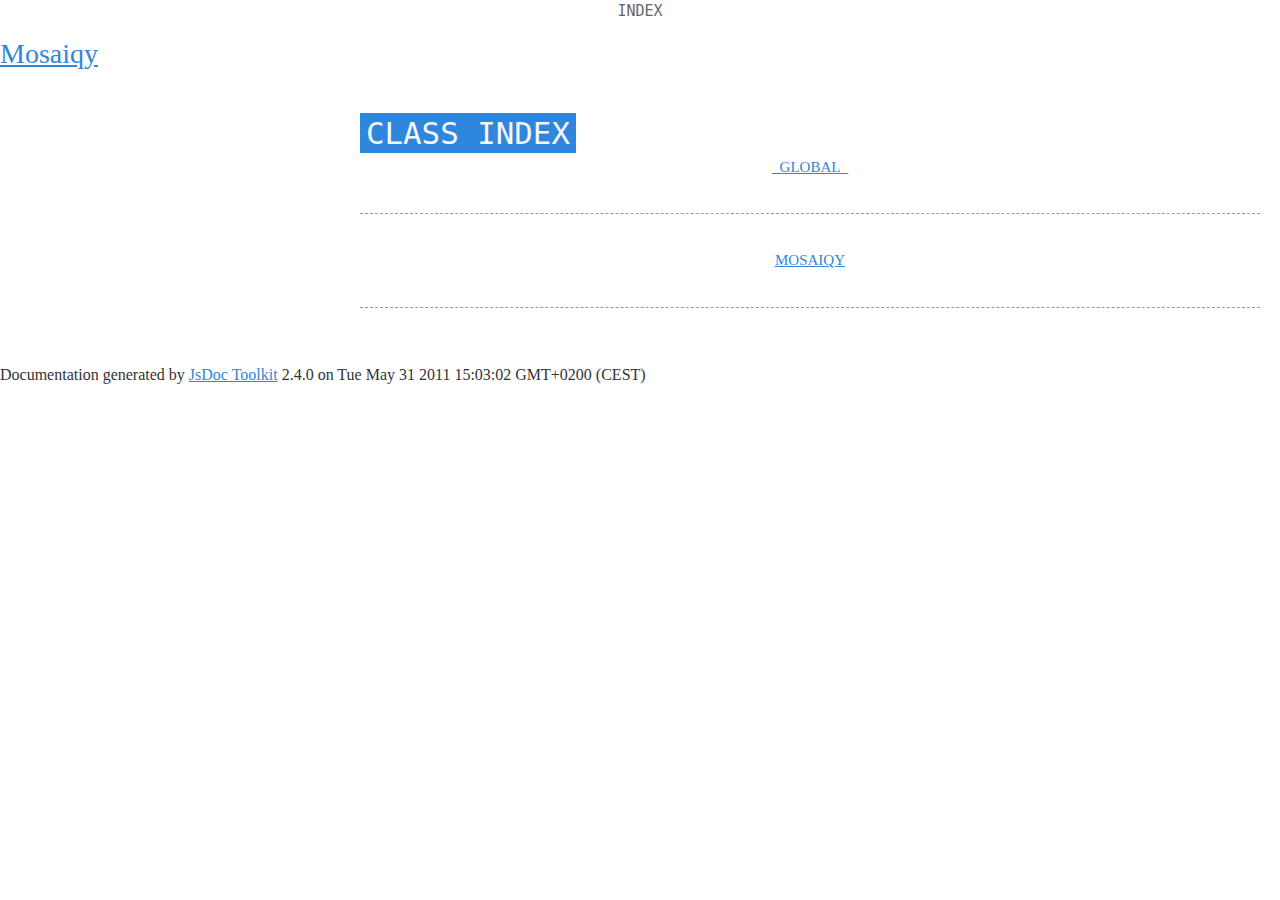
<file: jsdoc/out/jsdoc/index.html>
<!DOCTYPE html PUBLIC "-//W3C//DTD XHTML 1.0 Transitional//EN"
        "http://www.w3.org/TR/xhtml1/DTD/xhtml1-transitional.dtd">
<html xmlns="http://www.w3.org/1999/xhtml" xml:lang="en" lang="en">
	<head>
		<meta http-equiv="content-type" content="text/html; charset=utf-8" />

		<title>JsDoc Reference - Index</title>
		<meta name="generator" content="JsDoc Toolkit" />

		<style type="text/css">
		* {
    margin:0px;
    padding:0px;
}

p, div {
    font-family: "Georgia",Times New Roman,Times,serif;
    line-height: 1.5;
    color: #333333;
}

h2, h1 {
    font-family: "Inconsolata",Andale Mono,Monaco,Monospace;
    text-align:center;
    font-size:15px;
    margin-bottom:10px;
    font-weight:normal;
    color:#666;
    text-transform: uppercase;
}


h1, #nav h2 {
    font-size:220%;
    text-align: left;
    color   : #212121;    
}

#content h1:first-child {
    background      : #2E87DD;
    color           : #f6f6f8;
    display         : inline;
    padding         : 2px 6px;
}


td .description {
    display     : none;
}

.summaryTable td {
    padding     : 5px 0;    
}

#index a {
    font-size   : 175%;
}

p {
    margin:10px 0px;
}

#nav {
    background:#eee;
    width:280px;
    height: 100%;
    float:left;
    padding:15px 20px 20px 20px;
    font-size: 13px;
    position:fixed;
    overflow-y:scroll;
}

#content {
    font-size: 14px;
    margin: 0 0 0 340px;
    padding:15px 20px 20px 20px;
    position: relative;
}

a, .method {
    text-shadow: 1px 1px #FFFFFF;
    color: #2E87DD;
    font-family: "Inconsolata",Andale Mono,Monaco,Monxospace;
}

.method {
    display:block;
    margin-bottom:5px;
}

ul {
    list-style-type:none;
    margin-bottom:20px;
}

li {
    margin-bottom:10px;
}

hr {
  border: 0;
  border-bottom:1px dashed #999;
  margin:35px 0px;
}

.description.classheader {
    margin:20px 0px 40px 0px;
}

code, .fixedFont {
    font-family: "Inconsolata",Andale Mono,Monaco,Monxospace;
}

pre {
    font-family: "Inconsolata",Andale Mono,Monaco,Monxospace;
    padding:10px;
    margin:10px 0 40px 0;
    background:#eee;
    border-radius: 5px;
    -moz-border-radius: 5px;
    -webkit-border-radius: 5px;
    box-shadow : 0 0 15px rgba(0, 0, 0, 0.4)
}

.see {
    position:absolute;
    right:0px;
    top:0px;
    font-size:12px;
}

.see a {
    text-decoration:none;
}

.member {
    position:relative;
}

.member .fixedFont {
    font-size   : 2em;
}

.description {
    margin:10px 0px;
}

.description ol,
.description ul,
.description dl {
    margin      : 20px;
}

td {
    vertical-align  : middle;
}


.parameters dt {
    width:300px;
    float:left;
}
.parameters dd {
    float:right;
}

.detailList {
    margin-top  : 20px;
    height      : auto;
    overflow    : hidden;
}

.detailList dt {
    color       : #666666;
    font-family : "Inconsolata",Andale Mono,Monaco,Monospace;
    font-size   : 15px;
    font-weight : normal;
    text-transform: uppercase;
}

.detailList dd {
    padding     : 15px;

}

.member .detailList dd span {
    color: #999999;
    font-size: 12px;
    width: 80px;
    display : block;
    margin-bottom   : 10px;
    margin-left     : 10px;
    margin-top      : 2px;
}

table { width:100%; }
.parameters h2 { text-align:left; margin-bottom:0px;}
.parameters .type { font-size:12px; color:#999; width:80px; }
.parameters .name { width:80px; }
.param_description { text-align:right; padding-right: 15px !important; }
.parameters tr:nth-child(even) { background:#EEE; }
.parameters td { padding:3px;}
/* #methods { */
/*     margin:20px 0px; */
/* } */
		</style>
	</head>

	<body>
		

		<div id="index">
			<h2>Index</h2>
<ul class="classList">
    
    <li></li>
   
    <li><a href="symbols/Mosaiqy.html">Mosaiqy</a></li>
   
</ul>
		</div>

		<div id="content">
			<h1 class="classTitle">Class Index</h1>

			
			<div>
				<h2><a href="symbols/_global_.html">_global_</a></h2>
				
			</div>
			<hr />
			
			<div>
				<h2><a href="symbols/Mosaiqy.html">Mosaiqy</a></h2>
				
			</div>
			<hr />
			

		</div>
		<div class="fineprint" style="clear:both">
			
			Documentation generated by <a href="http://code.google.com/p/jsdoc-toolkit/" target="_blankt">JsDoc Toolkit</a> 2.4.0 on Tue May 31 2011 15:03:02 GMT+0200 (CEST)
		</div>
	</body>
</html>
</file>
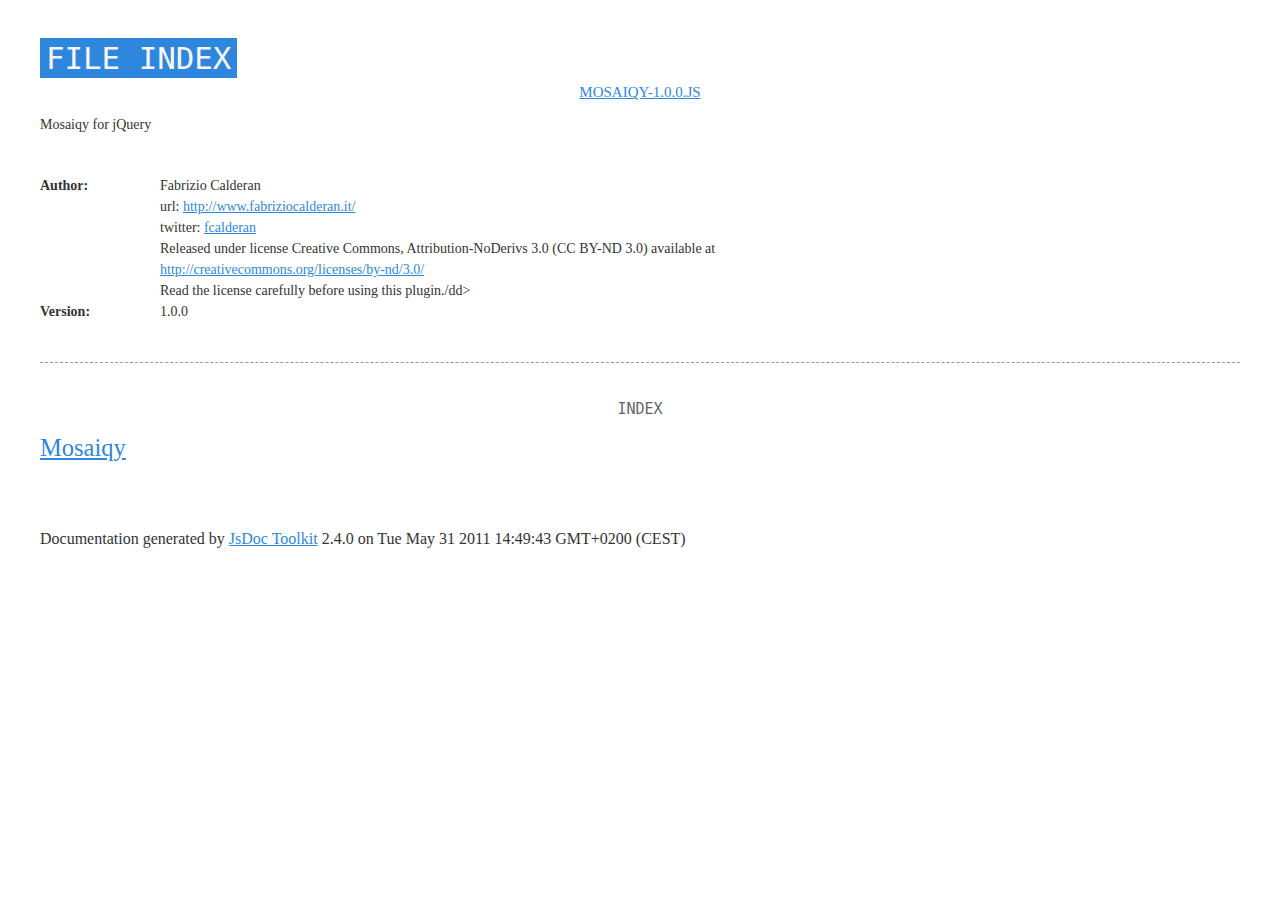
<file: docs/mosaiqy-1.0.0.html>
<!DOCTYPE html PUBLIC "-//W3C//DTD XHTML 1.0 Transitional//EN"
        "http://www.w3.org/TR/xhtml1/DTD/xhtml1-transitional.dtd">
<html xmlns="http://www.w3.org/1999/xhtml" xml:lang="en" lang="en">
	<head>
		<meta http-equiv="content-type" content="text/html; charset=utf-8" />
		
		<title>JsDoc Reference - File Index</title>
		<meta name="generator" content="JsDoc Toolkit" />
		
		<style type="text/css">
		* {
    margin:0px;
    padding:0px;
}

p, div {
    font-family: "Georgia",Times New Roman,Times,serif;
    line-height: 1.5;
    color: #333333;
}

h2, h1 {
    font-family: "Inconsolata",Andale Mono,Monaco,Monospace;
    text-align:center;
    font-size:15px;
    margin-bottom:10px;
    font-weight:normal;
    color:#666;
    text-transform: uppercase;
}


h1, #nav h2 {
    font-size:220%;
    text-align: left;
    color   : #212121;    
}

#content h1:first-child {
    background      : #2E87DD;
    color           : #f6f6f8;
    display         : inline;
    padding         : 2px 6px;
}


td .description {
    display     : none;
}

.summaryTable td {
    padding     : 5px 0;    
}

#index a {
    font-size   : 175%;
}

p {
    margin:10px 0px;
}

#nav {
    background:#eee;
    width:280px;
    height: 100%;
    float:left;
    padding:15px 20px 20px 20px;
    font-size: 13px;
    position:fixed;
    overflow-y:scroll;
}

#content {
    font-size: 14px;
    margin: 20px;
    padding:15px 20px 20px 20px;
    position: relative;
}

a, .method {
    text-shadow: 1px 1px #FFFFFF;
    color: #2E87DD;
    font-family: "Inconsolata",Andale Mono,Monaco,Monxospace;
}

.method {
    display:block;
    margin-bottom:5px;
}

ul {
    list-style-type:none;
    margin-bottom:20px;
}

li {
    margin-bottom:10px;
}

hr {
  border: 0;
  border-bottom:1px dashed #999;
  margin:35px 0px;
}

.description.classheader {
    margin:20px 0px 40px 0px;
}

dl { height: auto; overflow: hidden; margin: 40px 0;}
dt { font-weight: bold; clear:both; width: 120px; }
dt, dd { float: left; }
dd {
	width		: 570px;
}

.fineprint {
	margin		: 20px;
	padding		: 0 20px;
}

code, .fixedFont {
    font-family: "Inconsolata",Andale Mono,Monaco,Monxospace;
}

pre {
    font-family: "Inconsolata",Andale Mono,Monaco,Monxospace;
    padding:10px;
    margin:10px 0 40px 0;
    background:#eee;
    border-radius: 5px;
    -moz-border-radius: 5px;
    -webkit-border-radius: 5px;
    box-shadow : 0 0 15px rgba(0, 0, 0, 0.4)
}

.see {
    position:absolute;
    right:0px;
    top:0px;
    font-size:12px;
}

.see a {
    text-decoration:none;
}

.member {
    position:relative;
}

.member .fixedFont {
    font-size   : 2em;
}

.description {
    margin:10px 0px;
}

.description ol,
.description ul,
.description dl {
    margin      : 20px;
}

td {
    vertical-align  : middle;
}


.parameters dt {
    width:300px;
    float:left;
}
.parameters dd {
    float:right;
}

.detailList {
    margin-top  : 20px;
    height      : auto;
    overflow    : hidden;
}

.detailList dt {
    color       : #666666;
    font-family : "Inconsolata",Andale Mono,Monaco,Monospace;
    font-size   : 15px;
    font-weight : normal;
    text-transform: uppercase;
}

.detailList dd {
    padding     : 15px;

}

.member .detailList dd span {
    color: #999999;
    font-size: 12px;
    width: 80px;
    display : block;
    margin-bottom   : 10px;
    margin-left     : 10px;
    margin-top      : 2px;
}

table { width:100%; }
.parameters h2 { text-align:left; margin-bottom:0px;}
.parameters .type { font-size:12px; color:#999; width:80px; }
.parameters .name { width:80px; }
.param_description { text-align:right; padding-right: 15px !important; }
.parameters tr:nth-child(even) { background:#EEE; }
.parameters td { padding:3px;}
/* #methods { */
/*     margin:20px 0px; */
/* } */
		</style>
	</head>
	
	<body>
		

		
		<div id="content">
			<h1 class="classTitle">File Index</h1>
			
			
			<div>
				<h2><a href="symbols/src/lib_mosaiqy-1.0.0.js.html">mosaiqy-1.0.0.js</a></h2>
				
Mosaiqy for jQuery
				<dl>
					
						<dt class="heading">Author:</dt>
						<dd>Fabrizio Calderan<br/>url: <a href="http://www.fabriziocalderan.it/mosaiqy/">http://www.fabriziocalderan.it/</a><br />
						twitter: <a href="http://twitter.com/#!/fcalderan">fcalderan</a><br />

						Released under license Creative Commons, Attribution-NoDerivs 3.0
						(CC BY-ND 3.0) available at <a
						href="http://creativecommons.org/licenses/by-nd/3.0/">http://creativecommons.org/licenses/by-nd/3.0/</a><br />
						Read the license carefully before using this plugin./dd>
					
					
						<dt class="heading">Version:</dt>
							<dd>1.0.0</dd>
					
					
					
				</dl>
			</div>
			<hr />
		
		<div id="index">
			<h2>Index</h2>
			<ul class="classList">
				
				<li><a href="symbols/Mosaiqy.html">Mosaiqy</a></li>
			   
			</ul>
		</div>			
			
		</div>
		<div class="fineprint" style="clear:both">
			
			Documentation generated by <a href="http://code.google.com/p/jsdoc-toolkit/" target="_blankt">JsDoc Toolkit</a> 2.4.0 on Tue May 31 2011 14:49:43 GMT+0200 (CEST)
		</div>
	</body>
</html>
</file>
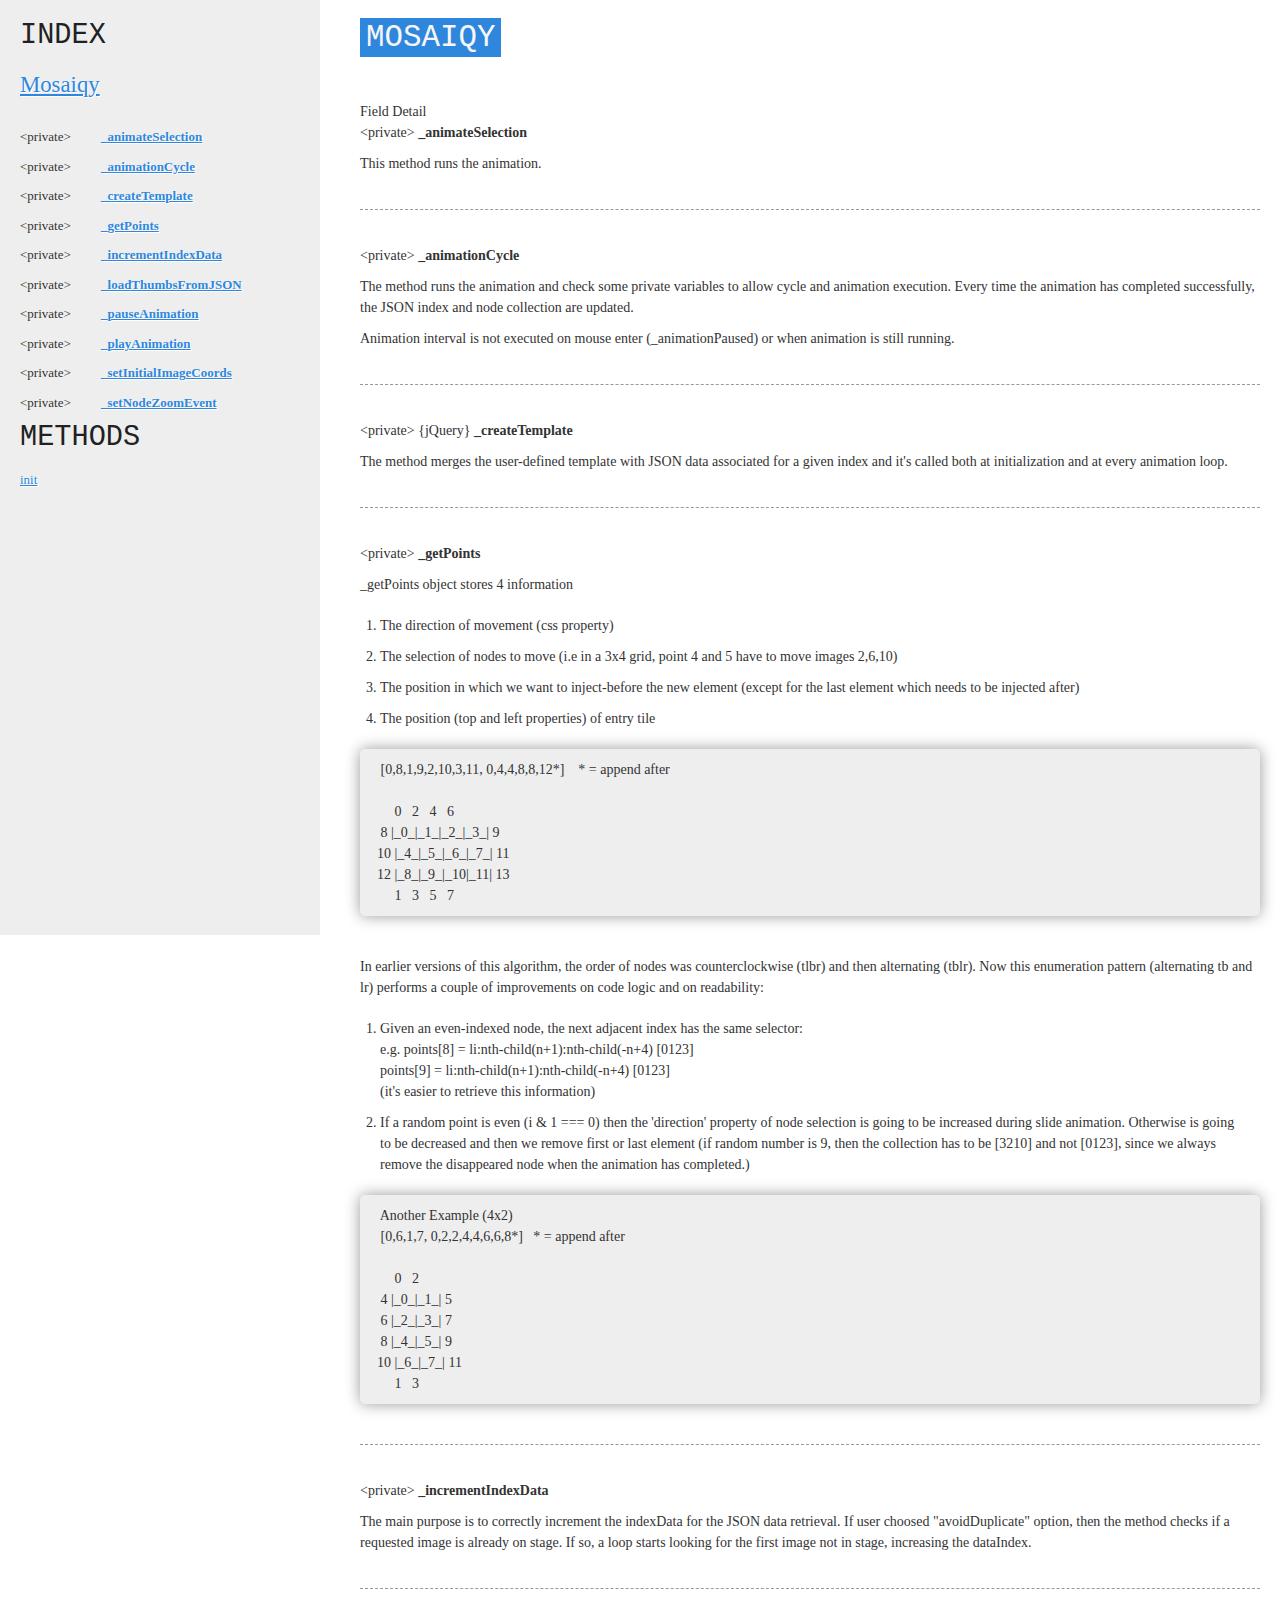
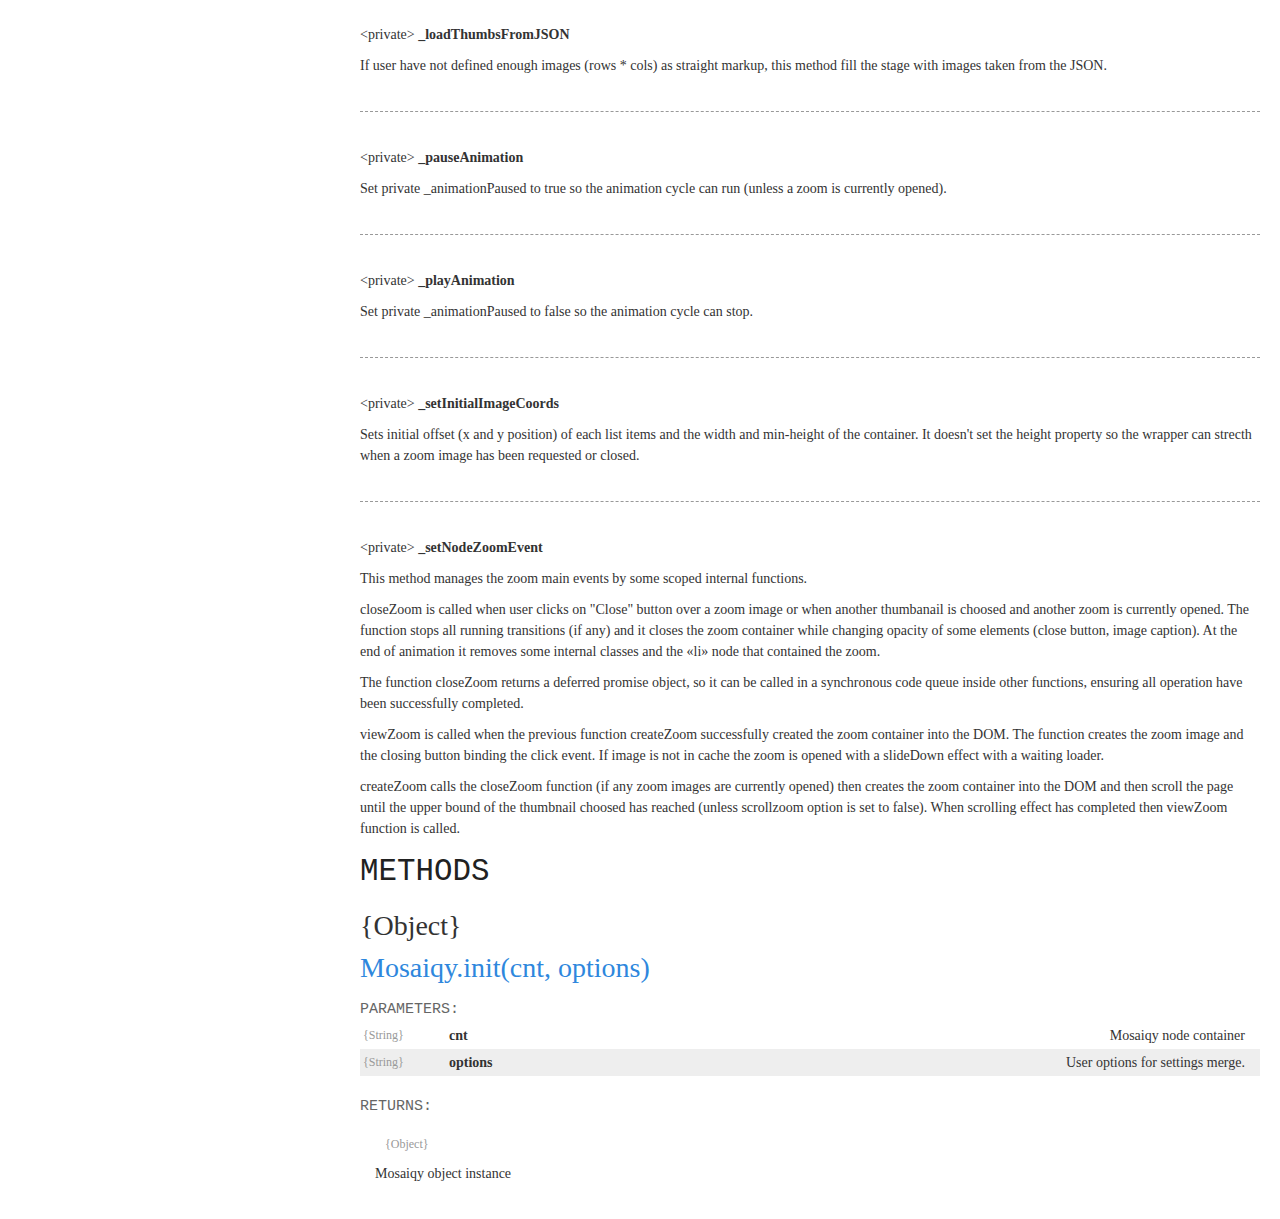
<file: docs/symbols/Mosaiqy.html>
<!DOCTYPE html>
<html>
  <head>
    <meta charset="utf-8" />
    
    <title>JsDoc Reference - Mosaiqy</title>

    <style type="text/css">
      * {
    margin:0px;
    padding:0px;
}

p, div {
    font-family: "Georgia",Times New Roman,Times,serif;
    line-height: 1.5;
    color: #333333;
}

h2, h1 {
    font-family: "Inconsolata",Andale Mono,Monaco,Monospace;
    text-align:center;
    font-size:15px;
    margin-bottom:10px;
    font-weight:normal;
    color:#666;
    text-transform: uppercase;
}


h1, #nav h2 {
    font-size:220%;
    text-align: left;
    color   : #212121;    
}

#content h1:first-child {
    background      : #2E87DD;
    color           : #f6f6f8;
    display         : inline;
    padding         : 2px 6px;
}


td .description {
    display     : none;
}

.summaryTable td {
    padding     : 5px 0;    
}

#index a {
    font-size   : 175%;
}

p {
    margin:10px 0px;
}

#nav {
    background:#eee;
    width:280px;
    height: 100%;
    float:left;
    padding:15px 20px 20px 20px;
    font-size: 13px;
    position:fixed;
    overflow-y:scroll;
}

#content {
    font-size: 14px;
    margin: 0 0 0 340px;
    padding:15px 20px 20px 20px;
    position: relative;
}

a, .method {
    text-shadow: 1px 1px #FFFFFF;
    color: #2E87DD;
    font-family: "Inconsolata",Andale Mono,Monaco,Monxospace;
}

.method {
    display:block;
    margin-bottom:5px;
}

ul {
    list-style-type:none;
    margin-bottom:20px;
}

li {
    margin-bottom:10px;
}

hr {
  border: 0;
  border-bottom:1px dashed #999;
  margin:35px 0px;
}

.description.classheader {
    margin:20px 0px 40px 0px;
}

code, .fixedFont {
    font-family: "Inconsolata",Andale Mono,Monaco,Monxospace;
}

pre {
    font-family: "Inconsolata",Andale Mono,Monaco,Monxospace;
    padding:10px;
    margin:10px 0 40px 0;
    background:#eee;
    border-radius: 5px;
    -moz-border-radius: 5px;
    -webkit-border-radius: 5px;
    box-shadow : 0 0 15px rgba(0, 0, 0, 0.4)
}

.see {
    position:absolute;
    right:0px;
    top:0px;
    font-size:12px;
}

.see a {
    text-decoration:none;
}

.member {
    position:relative;
}

.member .fixedFont {
    font-size   : 2em;
}

.description {
    margin:10px 0px;
}

.description ol,
.description ul,
.description dl {
    margin      : 20px;
}

td {
    vertical-align  : middle;
}


.parameters dt {
    width:300px;
    float:left;
}
.parameters dd {
    float:right;
}

.detailList {
    margin-top  : 20px;
    height      : auto;
    overflow    : hidden;
}

.detailList dt {
    color       : #666666;
    font-family : "Inconsolata",Andale Mono,Monaco,Monospace;
    font-size   : 15px;
    font-weight : normal;
    text-transform: uppercase;
}

.detailList dd {
    padding     : 15px;

}

.member .detailList dd span {
    color: #999999;
    font-size: 12px;
    width: 80px;
    display : block;
    margin-bottom   : 10px;
    margin-left     : 10px;
    margin-top      : 2px;
}

table { width:100%; }
.parameters h2 { text-align:left; margin-bottom:0px;}
.parameters .type { font-size:12px; color:#999; width:80px; }
.parameters .name { width:80px; }
.param_description { text-align:right; padding-right: 15px !important; }
.parameters tr:nth-child(even) { background:#EEE; }
.parameters td { padding:3px;}
/* #methods { */
/*     margin:20px 0px; */
/* } */
    </style>
  </head>

  <body>

    <div id="nav">

      <div id="index">
        <!-- begin publish.classesIndex -->
        <h2>Index</h2>
<ul class="classList">
    
    <li></li>
   
    <li><a href="../symbols/Mosaiqy.html">Mosaiqy</a></li>
   
</ul>
        <!-- end publish.classesIndex -->
      </div>

      <!-- ============================== properties summary ===================== -->
      
	
	
	  <table class="summaryTable" cellspacing="0" summary="A summary of the fields documented in the class Mosaiqy.">
	    <tbody>
	      
		<tr>
		  <td class="attributes">&lt;private&gt; &nbsp;</td>
		  <td class="nameDescription">
		    <div class="fixedFont">
		      <b><a href="../symbols/Mosaiqy.html#_animateSelection">_animateSelection</a></b>
		    </div>
		    <div class="description"></div>
		  </td>
		</tr>
	      
		<tr>
		  <td class="attributes">&lt;private&gt; &nbsp;</td>
		  <td class="nameDescription">
		    <div class="fixedFont">
		      <b><a href="../symbols/Mosaiqy.html#_animationCycle">_animationCycle</a></b>
		    </div>
		    <div class="description"></div>
		  </td>
		</tr>
	      
		<tr>
		  <td class="attributes">&lt;private&gt; &nbsp;</td>
		  <td class="nameDescription">
		    <div class="fixedFont">
		      <b><a href="../symbols/Mosaiqy.html#_createTemplate">_createTemplate</a></b>
		    </div>
		    <div class="description"></div>
		  </td>
		</tr>
	      
		<tr>
		  <td class="attributes">&lt;private&gt; &nbsp;</td>
		  <td class="nameDescription">
		    <div class="fixedFont">
		      <b><a href="../symbols/Mosaiqy.html#_getPoints">_getPoints</a></b>
		    </div>
		    <div class="description"></div>
		  </td>
		</tr>
	      
		<tr>
		  <td class="attributes">&lt;private&gt; &nbsp;</td>
		  <td class="nameDescription">
		    <div class="fixedFont">
		      <b><a href="../symbols/Mosaiqy.html#_incrementIndexData">_incrementIndexData</a></b>
		    </div>
		    <div class="description"></div>
		  </td>
		</tr>
	      
		<tr>
		  <td class="attributes">&lt;private&gt; &nbsp;</td>
		  <td class="nameDescription">
		    <div class="fixedFont">
		      <b><a href="../symbols/Mosaiqy.html#_loadThumbsFromJSON">_loadThumbsFromJSON</a></b>
		    </div>
		    <div class="description"></div>
		  </td>
		</tr>
	      
		<tr>
		  <td class="attributes">&lt;private&gt; &nbsp;</td>
		  <td class="nameDescription">
		    <div class="fixedFont">
		      <b><a href="../symbols/Mosaiqy.html#_pauseAnimation">_pauseAnimation</a></b>
		    </div>
		    <div class="description"></div>
		  </td>
		</tr>
	      
		<tr>
		  <td class="attributes">&lt;private&gt; &nbsp;</td>
		  <td class="nameDescription">
		    <div class="fixedFont">
		      <b><a href="../symbols/Mosaiqy.html#_playAnimation">_playAnimation</a></b>
		    </div>
		    <div class="description"></div>
		  </td>
		</tr>
	      
		<tr>
		  <td class="attributes">&lt;private&gt; &nbsp;</td>
		  <td class="nameDescription">
		    <div class="fixedFont">
		      <b><a href="../symbols/Mosaiqy.html#_setInitialImageCoords">_setInitialImageCoords</a></b>
		    </div>
		    <div class="description"></div>
		  </td>
		</tr>
	      
		<tr>
		  <td class="attributes">&lt;private&gt; &nbsp;</td>
		  <td class="nameDescription">
		    <div class="fixedFont">
		      <b><a href="../symbols/Mosaiqy.html#_setNodeZoomEvent">_setNodeZoomEvent</a></b>
		    </div>
		    <div class="description"></div>
		  </td>
		</tr>
	      
	    </tbody>
	  </table>
	
      

      <!-- ============================== methods summary ======================== -->
      
        <h2>Methods</h2>
	
	
          <ul>
	    
	      <li>
                <a href="../symbols/Mosaiqy.html#.init">init</a>
	      </li>
	    
          </ul>
	
      
      <!-- ============================== events summary ======================== -->
      

      <!-- ============================== constructor details ==================== -->
      </div>
      <div id="content">

      <!-- ============================== class title ============================ -->
      <h1 class="classTitle">Mosaiqy</h1>

      <!-- ============================== class summary ========================== -->
      <div class="description classheader">
	

	
      </div>

      <!-- ============================== field details ========================== -->
      
	<div class="sectionTitle">
	  Field Detail
	</div>
	
	  <a name="_animateSelection"> </a>
	  <div class="fixedFont">&lt;private&gt; 

	    
	    <b>_animateSelection</b>

	  </div>
	  <div class="description">
	    This method runs the animation.
	    
	    
	  </div>

	  

	  
	  
	  
	  

	  <hr />
	
	  <a name="_animationCycle"> </a>
	  <div class="fixedFont">&lt;private&gt; 

	    
	    <b>_animationCycle</b>

	  </div>
	  <div class="description">
	    <p>The method runs the animation and check some private variables to
allow cycle and animation execution. Every time the animation has
completed successfully, the JSON index and node collection are updated.</p>

<p>Animation interval is not executed on mouse enter (_animationPaused)
or when animation is still running.</p>
	    
	    
	  </div>

	  

	  
	  
	  
	  

	  <hr />
	
	  <a name="_createTemplate"> </a>
	  <div class="fixedFont">&lt;private&gt; 

	    <span class="light">{jQuery}</span>
	    <b>_createTemplate</b>

	  </div>
	  <div class="description">
	    The method merges the user-defined template with JSON data associated
for a given index and it's called both at initialization and at every
animation loop.
	    
	    
	  </div>

	  

	  
	  
	  
	  

	  <hr />
	
	  <a name="_getPoints"> </a>
	  <div class="fixedFont">&lt;private&gt; 

	    
	    <b>_getPoints</b>

	  </div>
	  <div class="description">
	    _getPoints object stores 4 information
<ol>
  <li>The direction of movement (css property)</li>
  <li>The selection of nodes to move (i.e in a 3x4 grid, point 4 and 5 have
     to move images 2,6,10)</li>
  <li>The position in which we want to inject-before the new element (except
     for the last element which needs to be injected after)</li>
  <li>The position (top and left properties) of entry tile</li>
</ol>

<code><pre>
   [0,8,1,9,2,10,3,11, 0,4,4,8,8,12*]    * = append after
   
       0   2   4   6
   8 |_0_|_1_|_2_|_3_| 9
  10 |_4_|_5_|_6_|_7_| 11
  12 |_8_|_9_|_10|_11| 13    
       1   3   5   7
</pre></code>

<p>
In earlier versions of this algorithm, the order of nodes was counterclockwise
(tlbr) and then alternating (tblr). Now this enumeration pattern (alternating
tb and lr) performs a couple of improvements on code logic and on readability:
</p>

<ol>
  <li>Given an even-indexed node, the next adjacent index has the same selector:<br />
     e.g. points[8] = li:nth-child(n+1):nth-child(-n+4) [0123]<br />
          points[9] = li:nth-child(n+1):nth-child(-n+4) [0123]<br />
     (it's easier to retrieve this information)</li>
  <li>If a random point is even (i & 1 === 0) then the 'direction' property of node
     selection is going to be increased during slide animation. Otherwise is going
     to be decreased and then we remove first or last element (if random number is 9,
     then the collection has to be [3210] and not [0123], since we always remove the
     disappeared node when the animation has completed.)</li>
</ol>
	    
	    
	  </div>

	  
	    
	      <pre class="code">   Another Example (4x2)
   [0,6,1,7, 0,2,2,4,4,6,6,8*]   * = append after

       0   2
   4 |_0_|_1_| 5
   6 |_2_|_3_| 7
   8 |_4_|_5_| 9
  10 |_6_|_7_| 11
       1   3</pre>
	    
	  

	  
	  
	  
	  

	  <hr />
	
	  <a name="_incrementIndexData"> </a>
	  <div class="fixedFont">&lt;private&gt; 

	    
	    <b>_incrementIndexData</b>

	  </div>
	  <div class="description">
	    <p>The main purpose is to correctly increment the indexData for the JSON
data retrieval. If user choosed "avoidDuplicate" option, then the method
checks if a requested image is already on stage. If so, a loop starts
looking for the first image not in stage, increasing the dataIndex.</p>
	    
	    
	  </div>

	  

	  
	  
	  
	  

	  <hr />
	
	  <a name="_loadThumbsFromJSON"> </a>
	  <div class="fixedFont">&lt;private&gt; 

	    
	    <b>_loadThumbsFromJSON</b>

	  </div>
	  <div class="description">
	    If user have not defined enough images (rows * cols) as straight markup, this method
fill the stage with images taken from the JSON.
	    
	    
	  </div>

	  

	  
	  
	  
	  

	  <hr />
	
	  <a name="_pauseAnimation"> </a>
	  <div class="fixedFont">&lt;private&gt; 

	    
	    <b>_pauseAnimation</b>

	  </div>
	  <div class="description">
	    Set private _animationPaused to true so the animation cycle can run
(unless a zoom is currently opened).
	    
	    
	  </div>

	  

	  
	  
	  
	  

	  <hr />
	
	  <a name="_playAnimation"> </a>
	  <div class="fixedFont">&lt;private&gt; 

	    
	    <b>_playAnimation</b>

	  </div>
	  <div class="description">
	    Set private _animationPaused to false so the animation cycle can stop.
	    
	    
	  </div>

	  

	  
	  
	  
	  

	  <hr />
	
	  <a name="_setInitialImageCoords"> </a>
	  <div class="fixedFont">&lt;private&gt; 

	    
	    <b>_setInitialImageCoords</b>

	  </div>
	  <div class="description">
	    Sets initial offset (x and y position) of each list items and the width
and min-height of the container. It doesn't set the height property
so the wrapper can strecth when a zoom image has been requested or closed.
	    
	    
	  </div>

	  

	  
	  
	  
	  

	  <hr />
	
	  <a name="_setNodeZoomEvent"> </a>
	  <div class="fixedFont">&lt;private&gt; 

	    
	    <b>_setNodeZoomEvent</b>

	  </div>
	  <div class="description">
	    <p>This method manages the zoom main events by some scoped internal functions.</p>

<p><code>closeZoom</code> is called when user clicks on "Close" button over a zoom
image or when another thumbanail is choosed and another zoom is currently opened.
The function stops all running transitions (if any) and it closes the zoom container
while changing opacity of some elements (close button, image caption). At the end of
animation it removes some internal classes and the «li» node that contained the zoom.</p>

<p>The function <code>closeZoom</code> returns a deferred promise object, so it can be
called in a synchronous code queue inside other functions, ensuring all operation have
been successfully completed.</p>

<p><code>viewZoom</code> is called when the previous function <code>createZoom</code>
successfully created the zoom container into the DOM. The function creates the zoom image
and the closing button binding the click event. If image is not in cache the zoom is opened
with a slideDown effect with a waiting loader.</p>

<p><code>createZoom</code> calls the <code>closeZoom</code> function (if any zoom images
are currently opened) then creates the zoom container into the DOM and then scroll the page
until the upper bound of the thumbnail choosed has reached (unless scrollzoom option is set to
false). When scrolling effect has completed then <code>viewZoom</code> function is called.</p>
	    
	    
	  </div>

	  

	  
	  
	  
	  

	  
	
      

      <!-- ============================== method details ========================= -->
      
        <h1 id="methods">Methods</h1>
	
          <div class="member">
	  <a name=".init"> </a>
	  <div class="fixedFont">

	    
              <span class="light">{Object}</span>
            
            <span class="method">
            
              Mosaiqy.init(cnt, options)
            </span>
	  </div>
	  <div class="description">
	    
	    
	    
	  </div>

	  

	  
            <div class="parameters">
            <h2>Parameters:</h2>
            <table cellspacing="0">
	      
                <tr>
                  <td class="type">
		    {String} 
                  </td>
                  <td class="name"><b>cnt</b></td>
		  <td>
		  </td>
		  <td class="param_description">Mosaiqy node container</td>
                </section>
	      
                <tr>
                  <td class="type">
		    {String} 
                  </td>
                  <td class="name"><b>options</b></td>
		  <td>
		  </td>
		  <td class="param_description">User options for settings merge.</td>
                </section>
	      
	    </table>
            </div>
	  
	  
	  
	
	
	  <dl class="detailList">
	    <dt class="heading">Returns:</dt>
	    
	      <dd><span class="light fixedFont">{Object}</span> Mosaiqy object instance</dd>
	    
	  </dl>
	
	
	

	
        </div>
      

    

    <!-- ============================== event details ========================= -->
    

  </div>
</div>

</body>
</html>
</file>
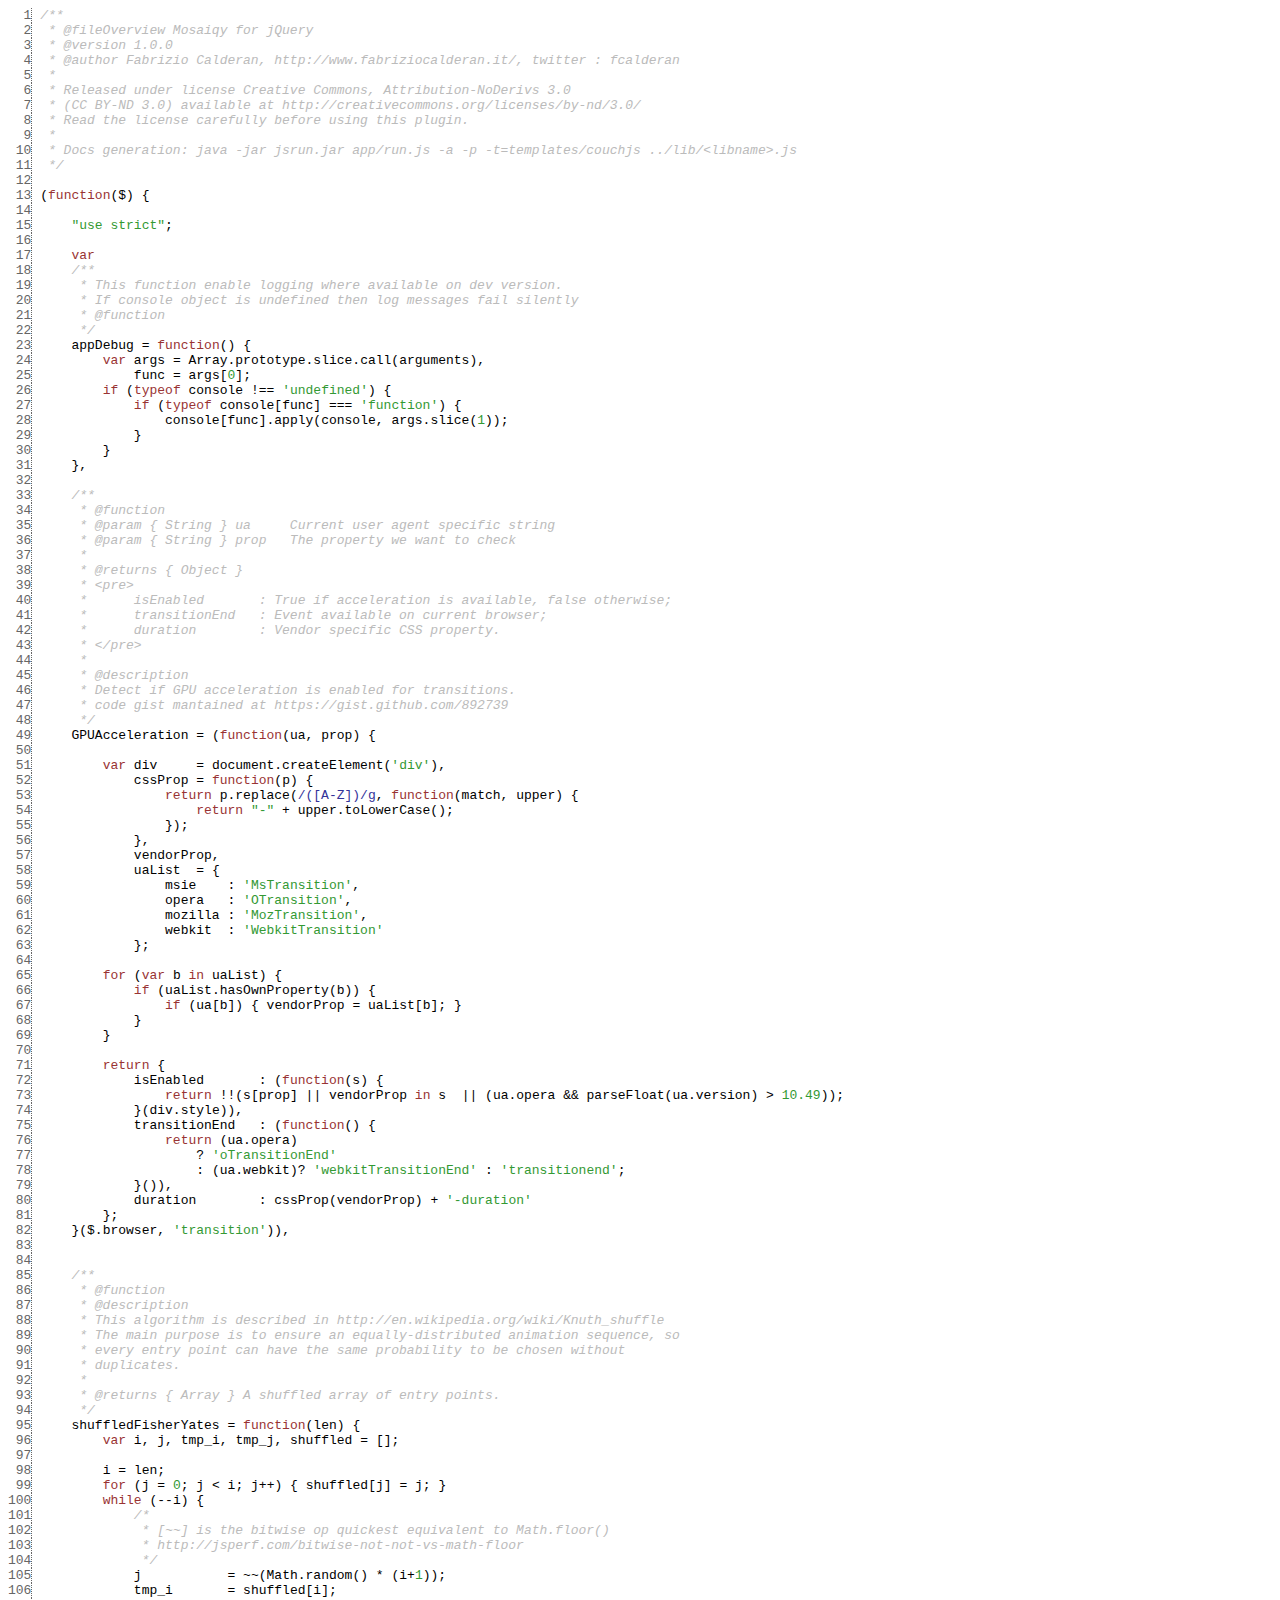
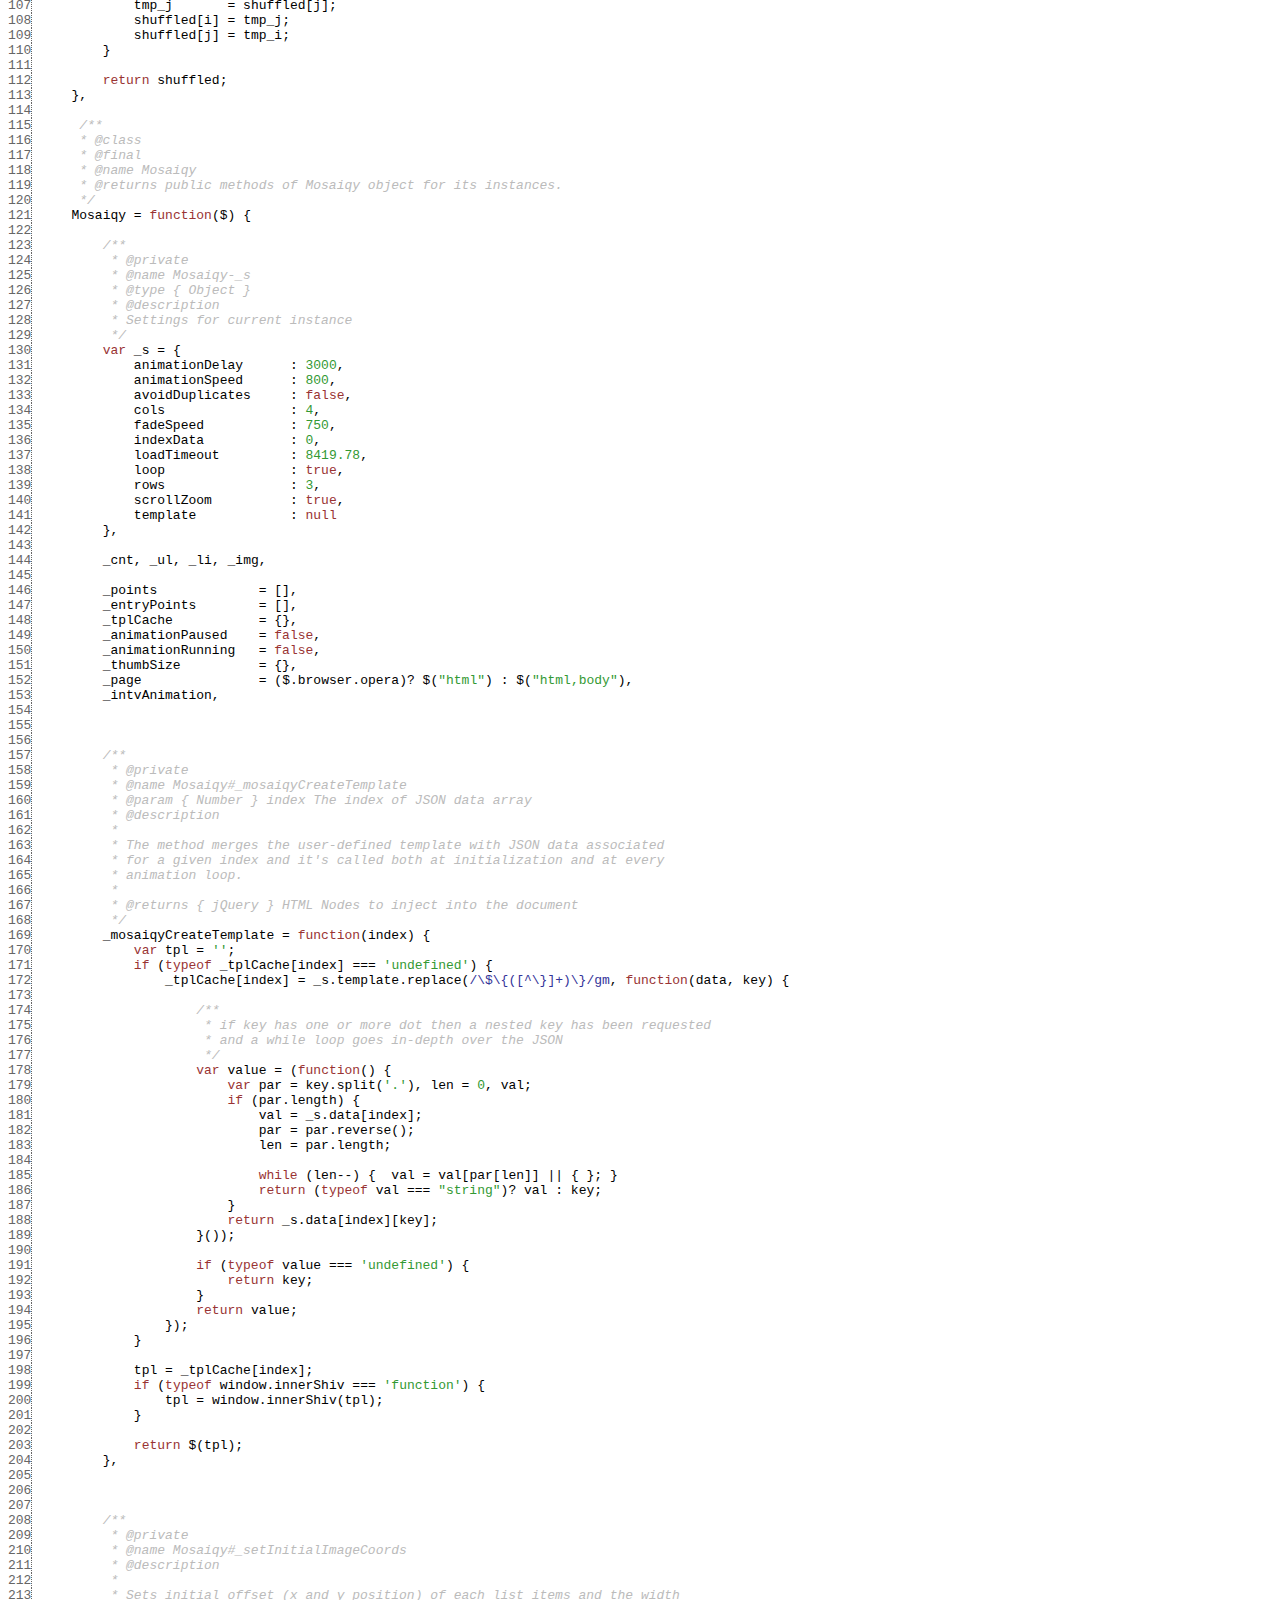
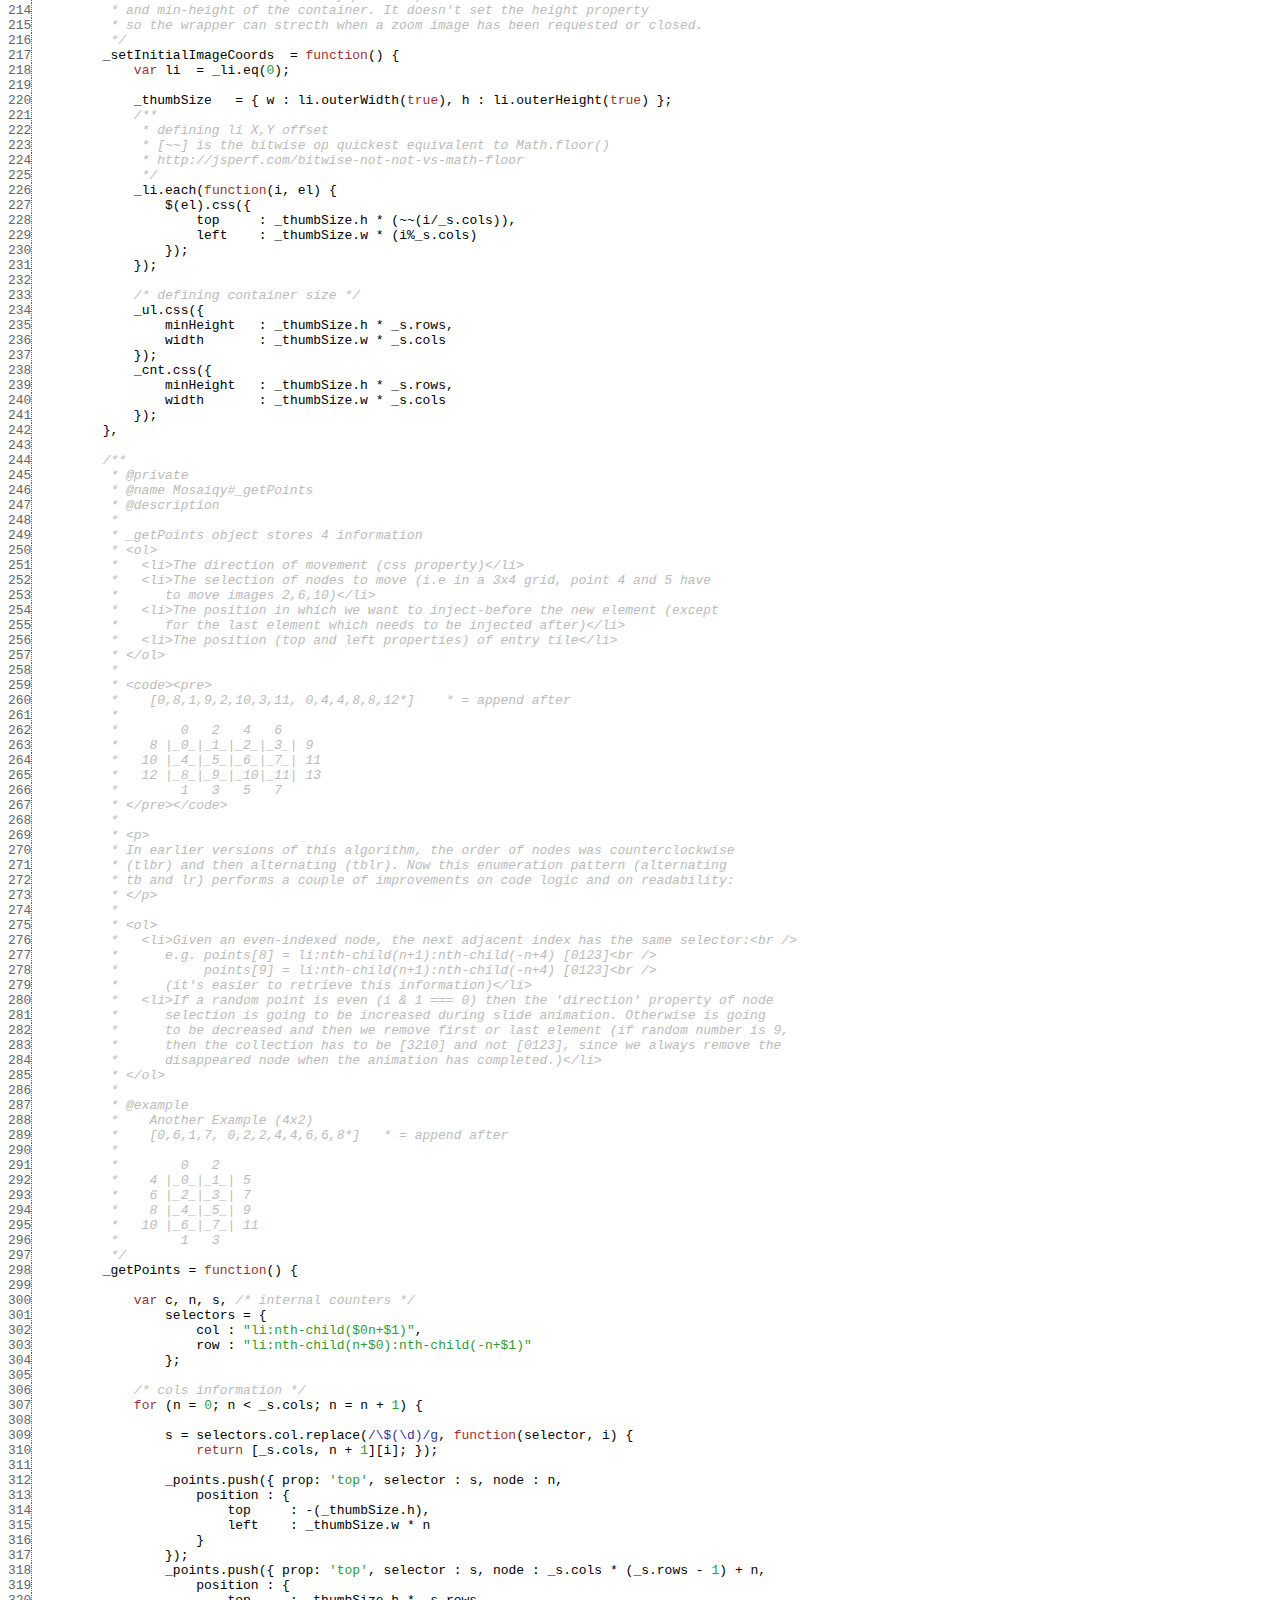
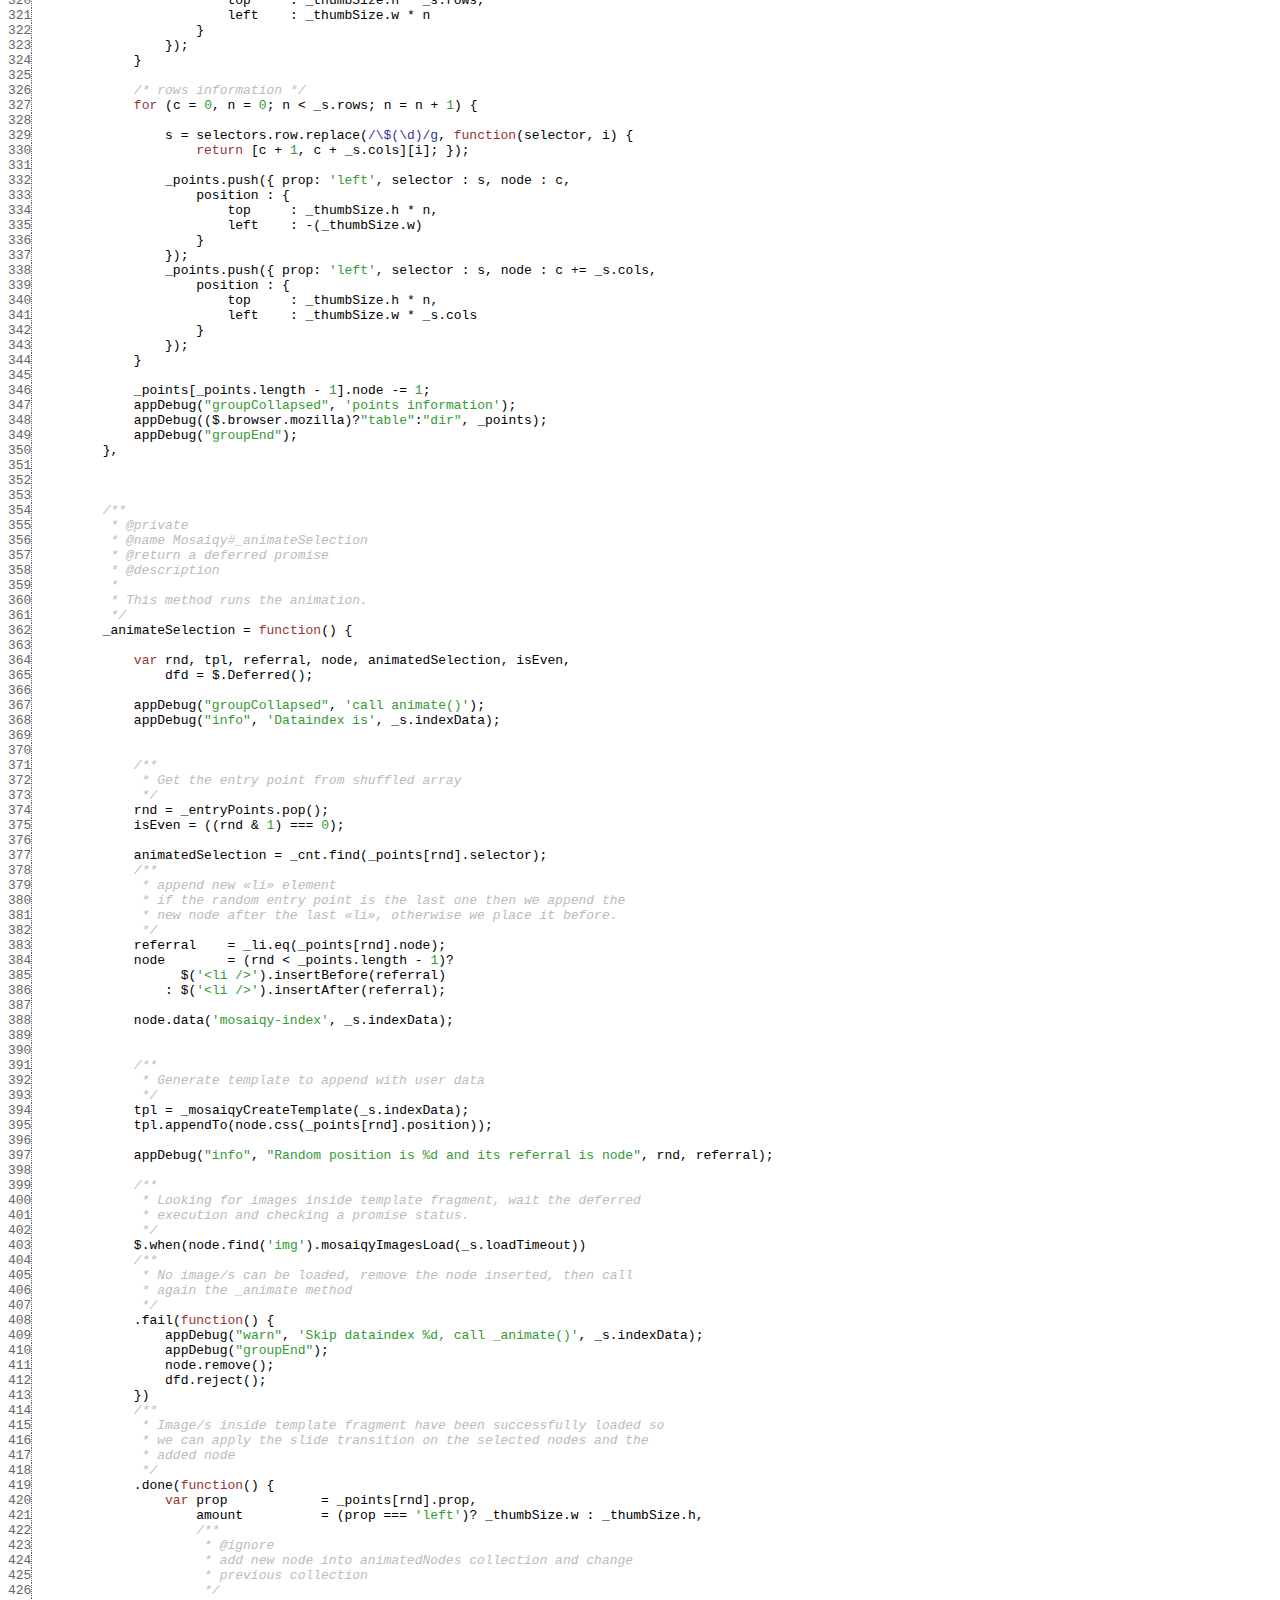
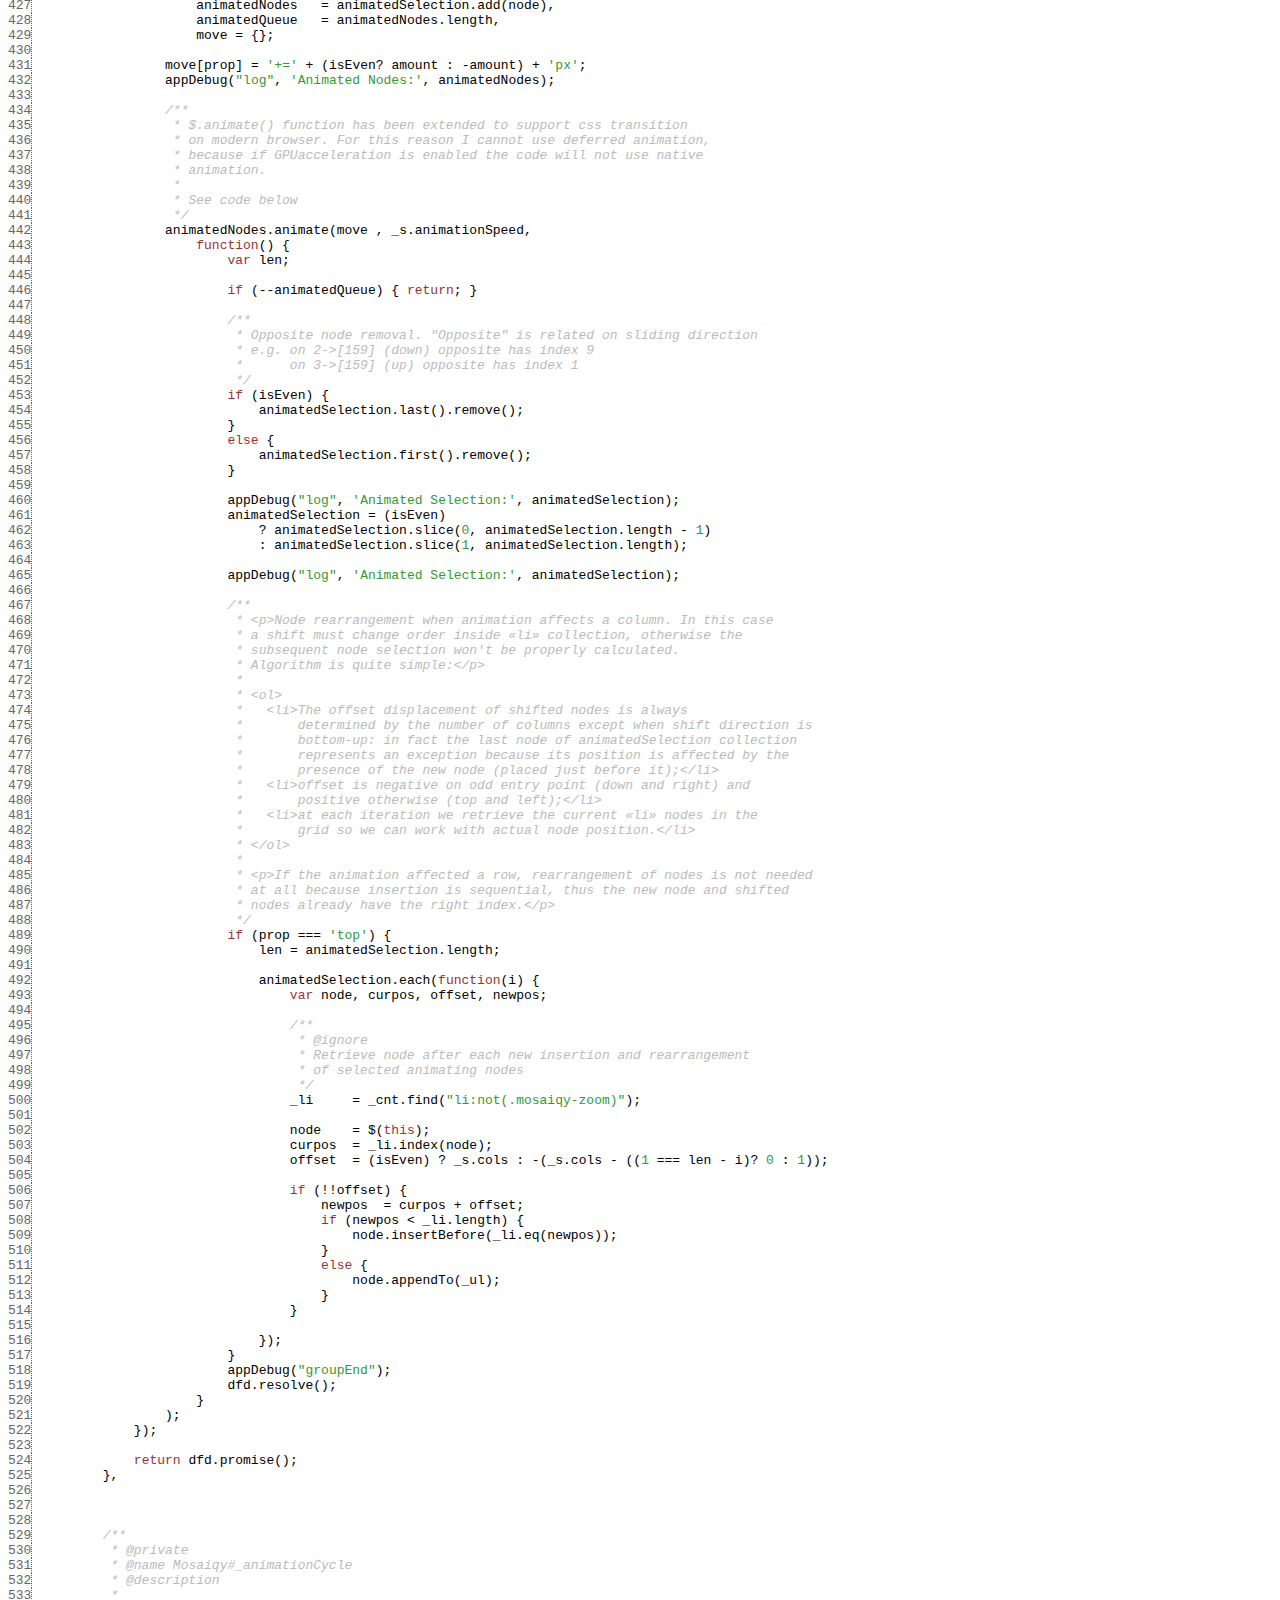
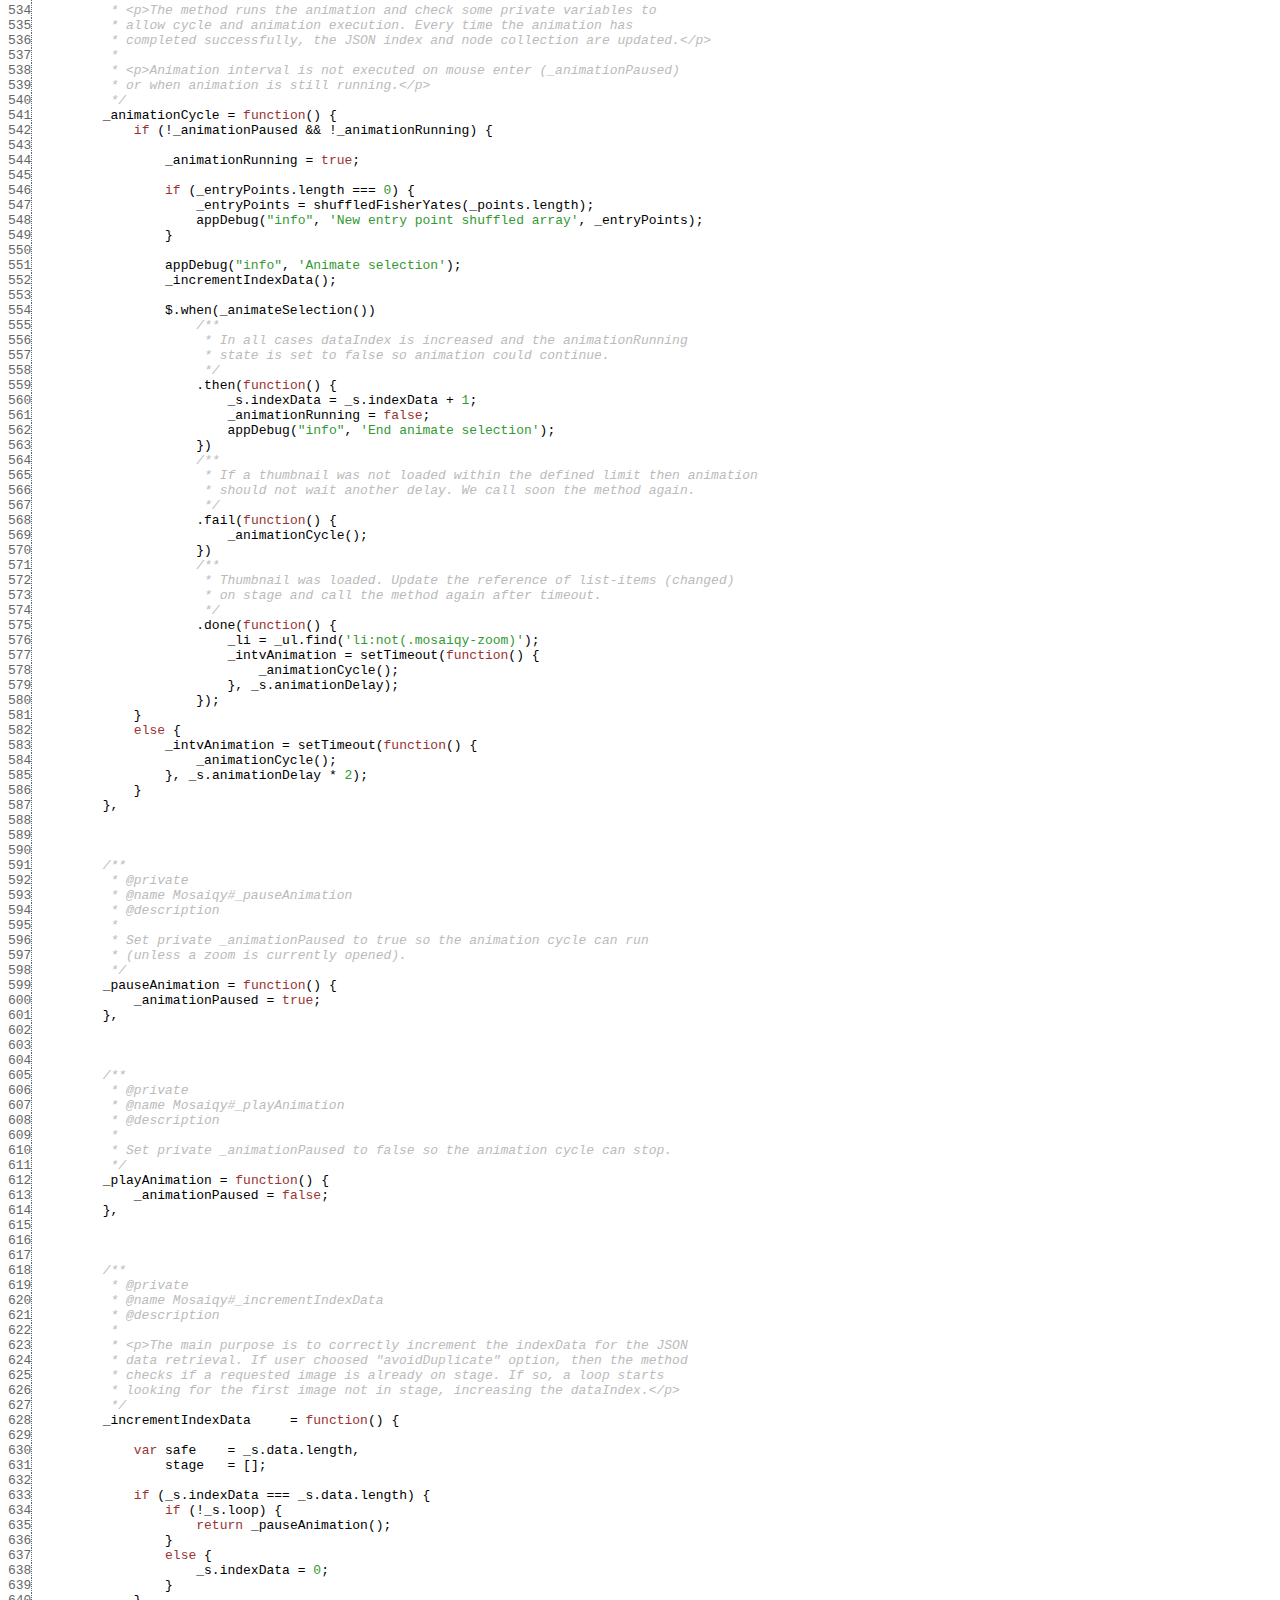
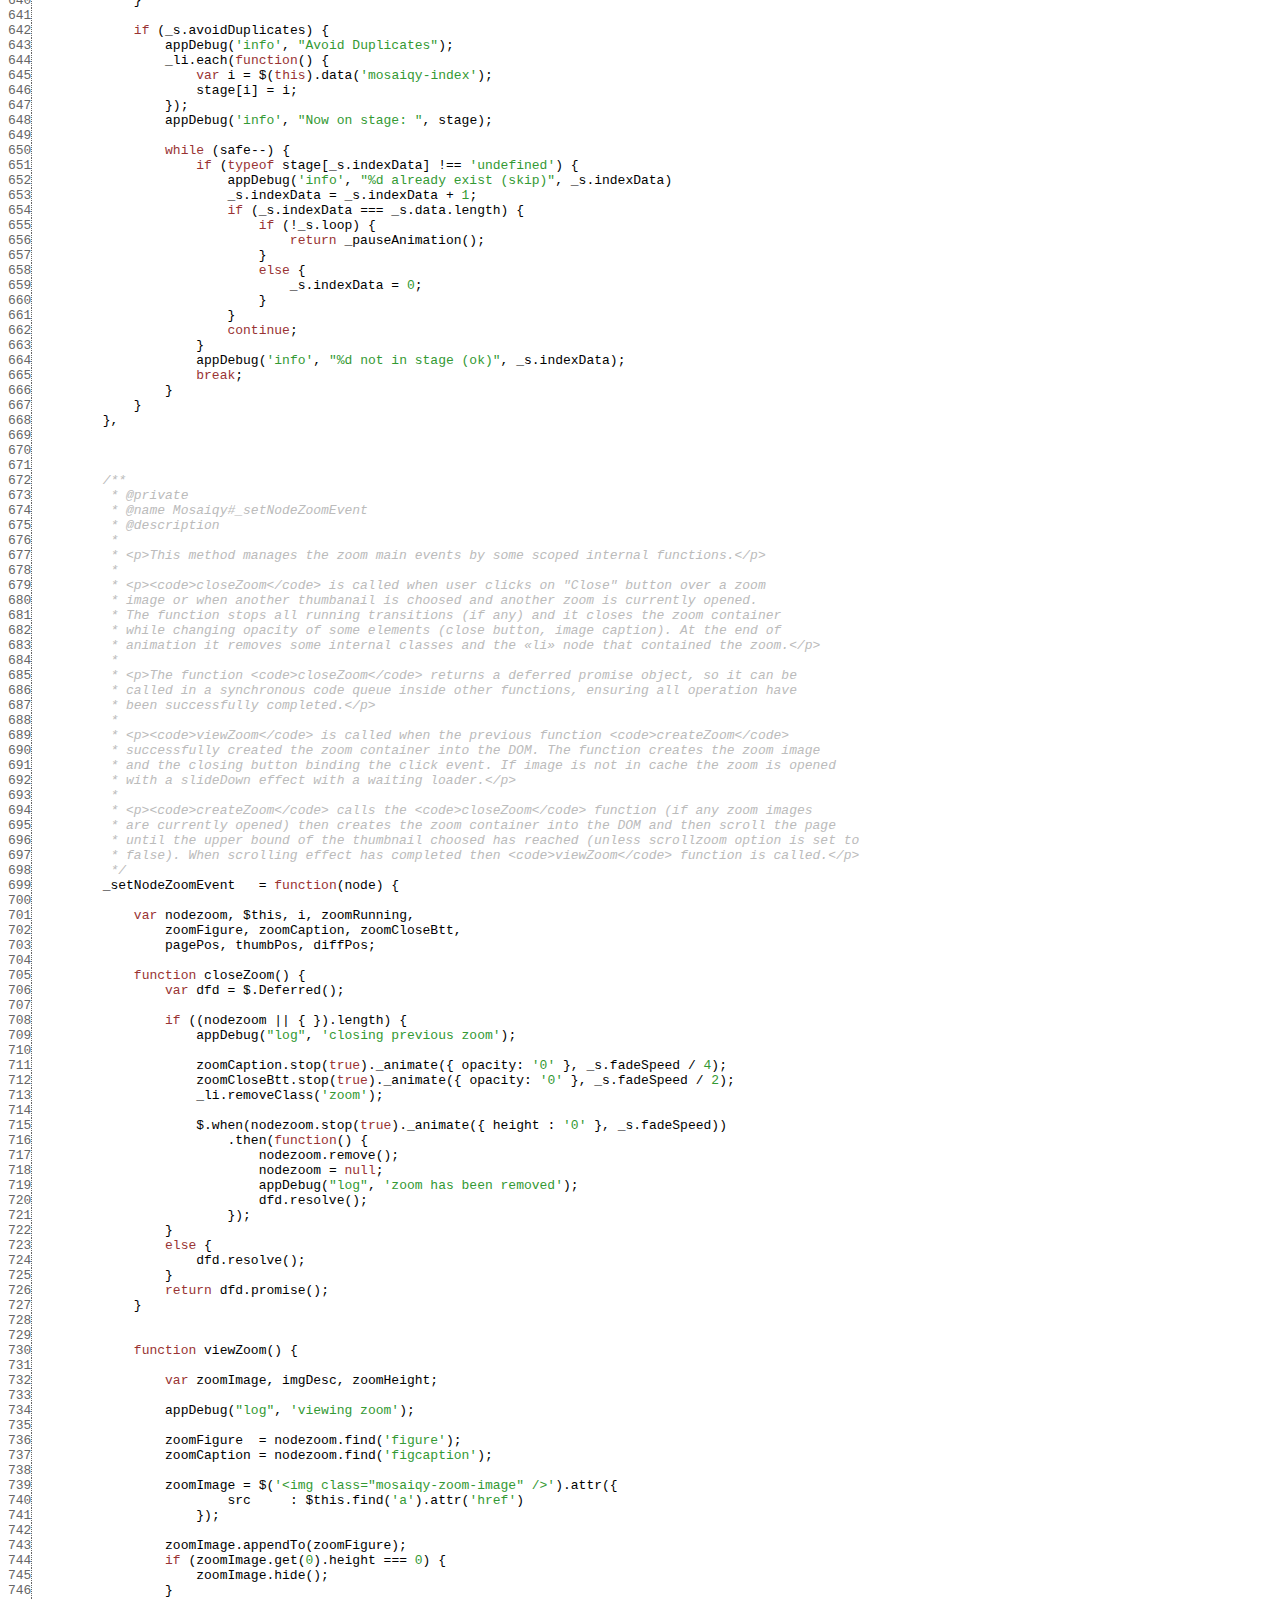
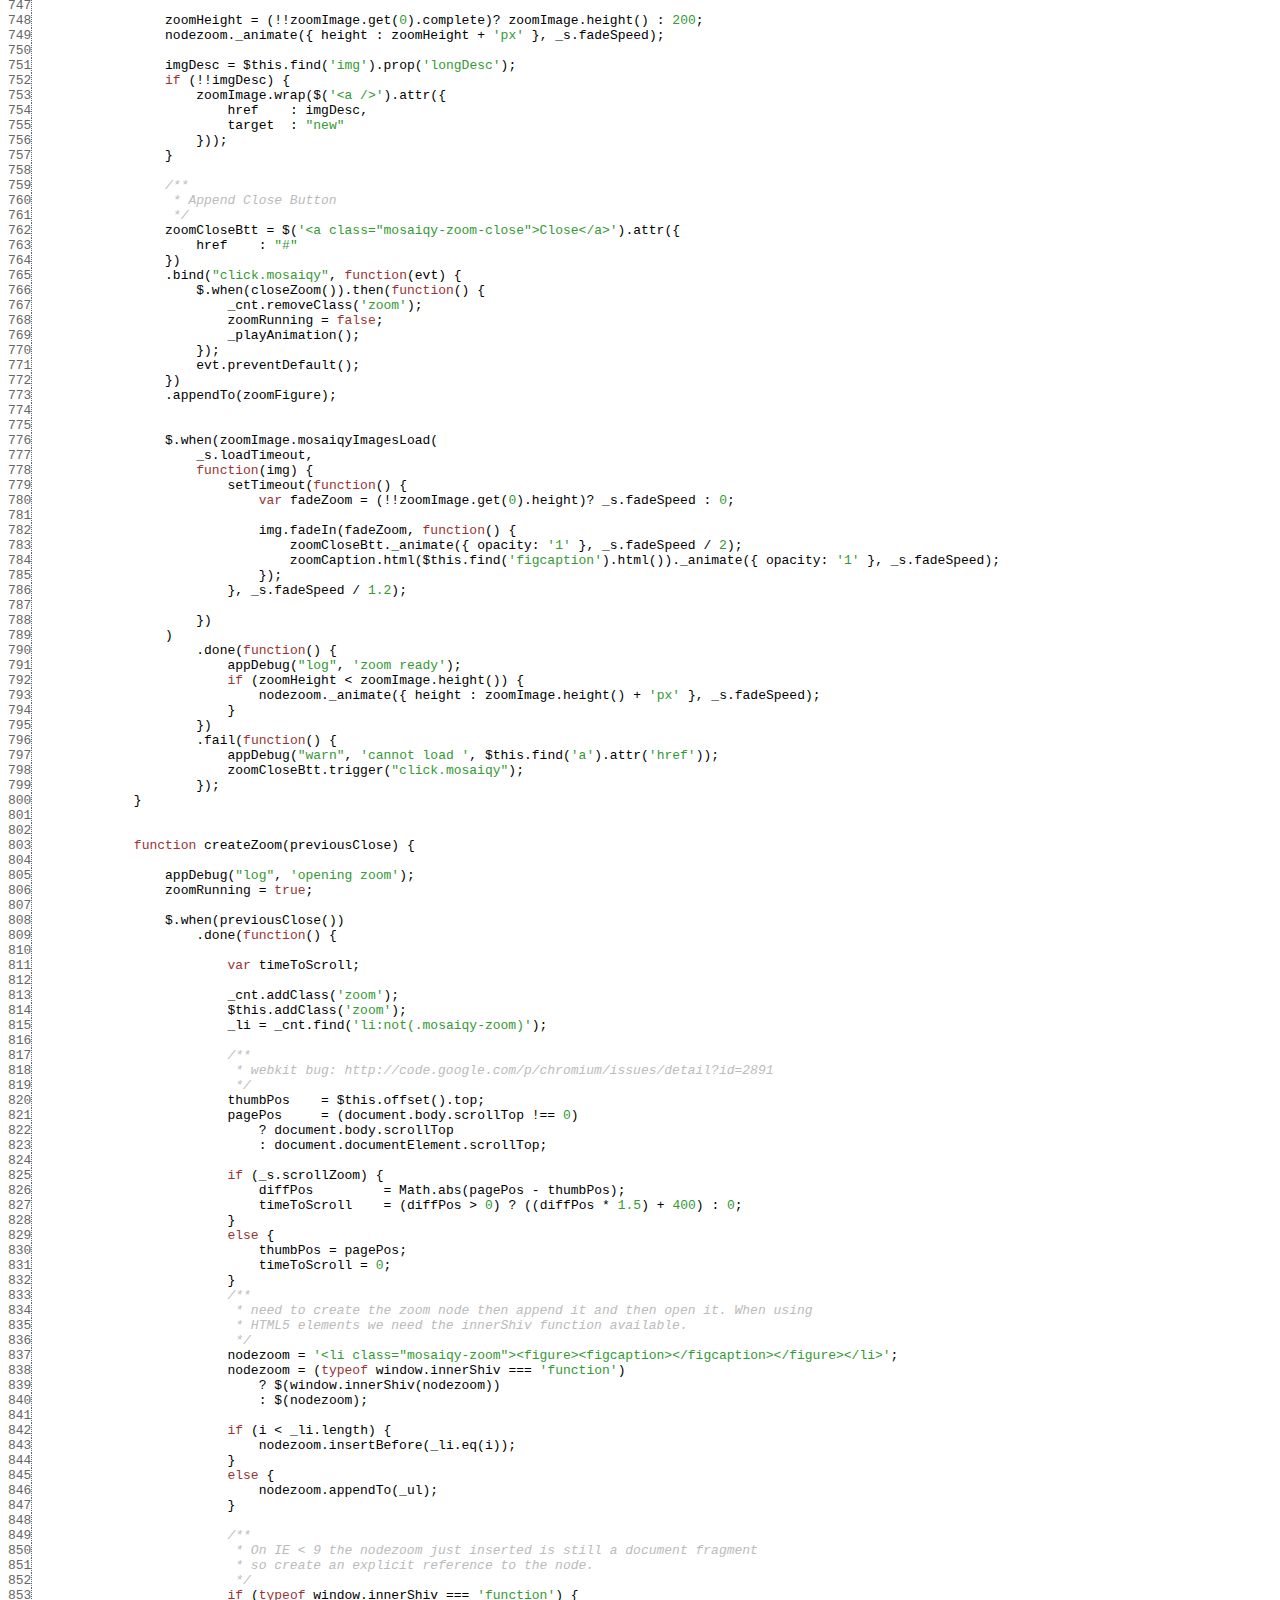
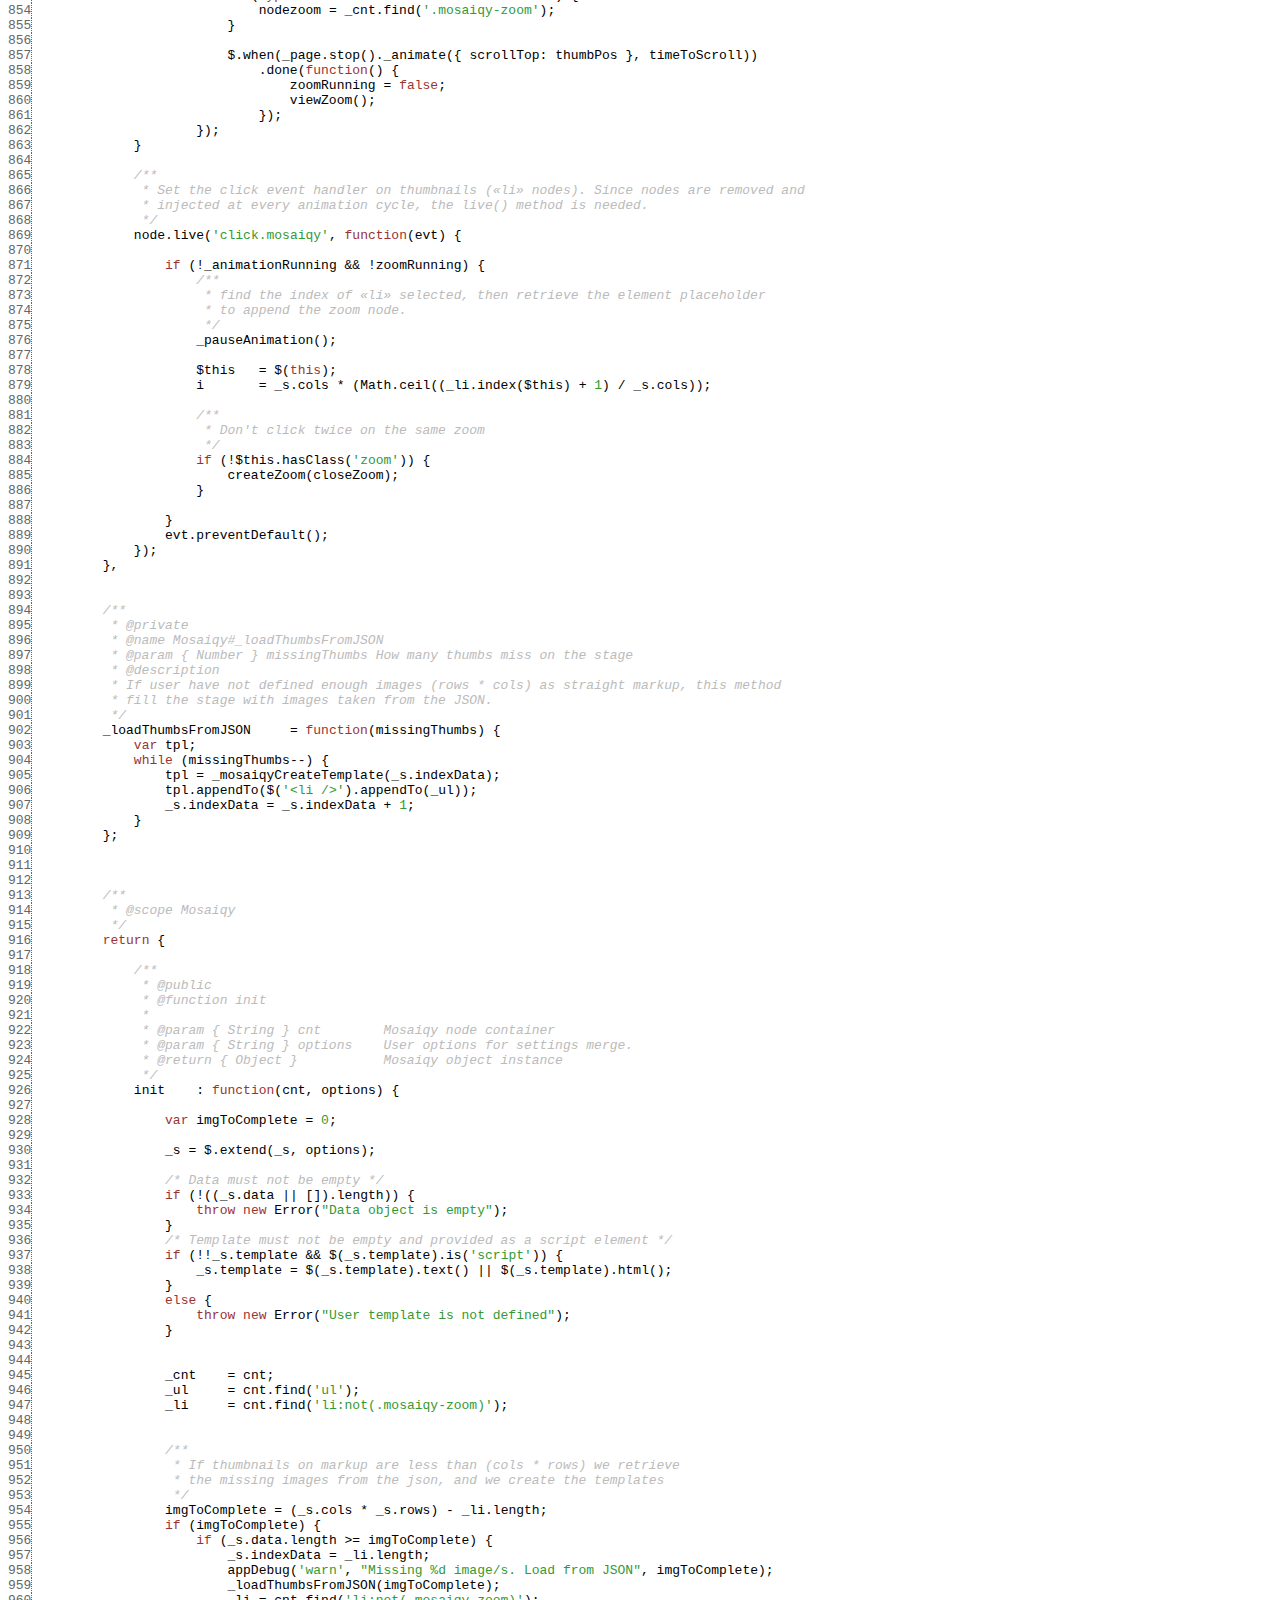
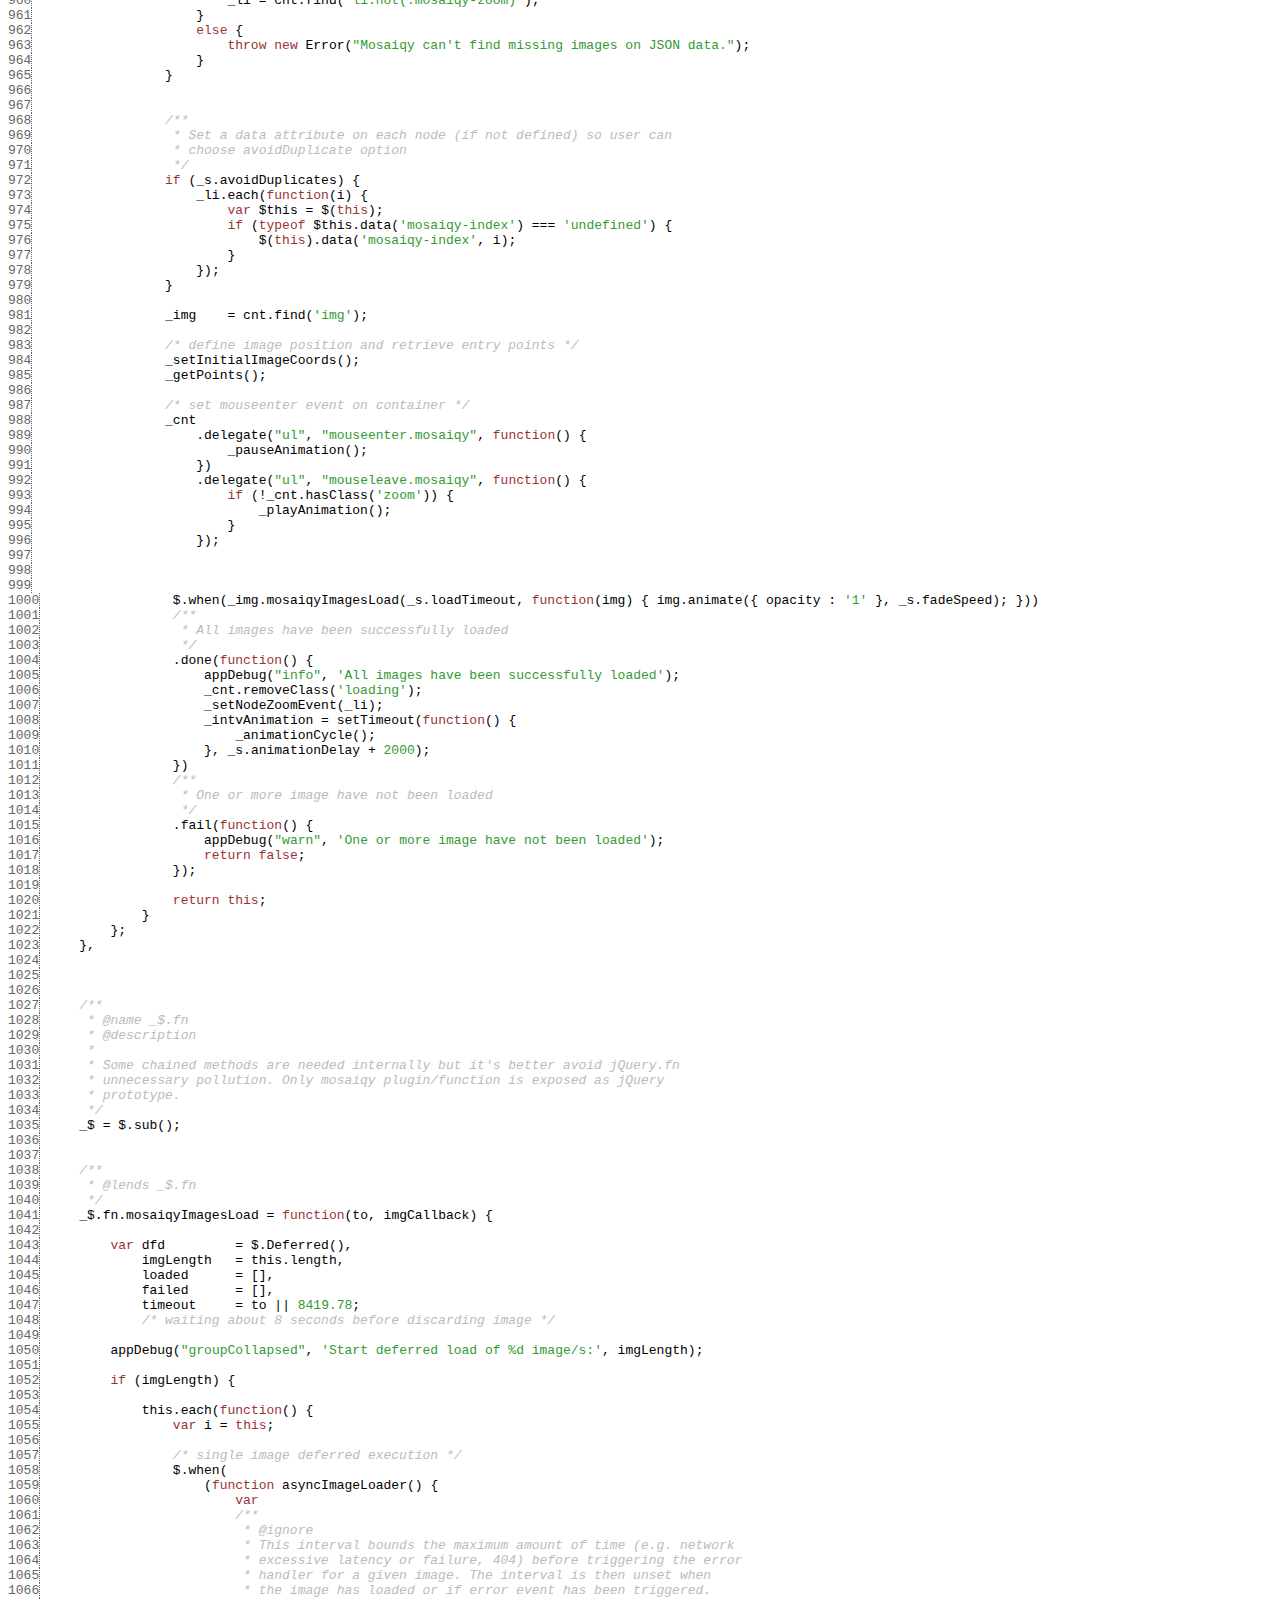
<file: docs/symbols/src/lib_mosaiqy-1.0.0.js.html>
<html><head><meta http-equiv="content-type" content="text/html; charset=utf-8"> <style>
	.KEYW {color: #933;}
	.COMM {color: #bbb; font-style: italic;}
	.NUMB {color: #393;}
	.STRN {color: #393;}
	.REGX {color: #339;}
	.line {border-right: 1px dotted #666; color: #666; font-style: normal;}
	</style></head><body><pre><span class='line'>  1</span> <span class="COMM">/**
<span class='line'>  2</span>  * @fileOverview Mosaiqy for jQuery
<span class='line'>  3</span>  * @version 1.0.0
<span class='line'>  4</span>  * @author Fabrizio Calderan, http://www.fabriziocalderan.it/, twitter : fcalderan
<span class='line'>  5</span>  *
<span class='line'>  6</span>  * Released under license Creative Commons, Attribution-NoDerivs 3.0
<span class='line'>  7</span>  * (CC BY-ND 3.0) available at http://creativecommons.org/licenses/by-nd/3.0/
<span class='line'>  8</span>  * Read the license carefully before using this plugin.
<span class='line'>  9</span>  *
<span class='line'> 10</span>  * Docs generation: java -jar jsrun.jar app/run.js -a -p -t=templates/couchjs ../lib/&lt;libname>.js
<span class='line'> 11</span>  */</span><span class="WHIT">
<span class='line'> 12</span> 
<span class='line'> 13</span> </span><span class="PUNC">(</span><span class="KEYW">function</span><span class="PUNC">(</span><span class="NAME">$</span><span class="PUNC">)</span><span class="WHIT"> </span><span class="PUNC">{</span><span class="WHIT">
<span class='line'> 14</span> 
<span class='line'> 15</span> </span><span class="WHIT">    </span><span class="STRN">"use strict"</span><span class="PUNC">;</span><span class="WHIT">
<span class='line'> 16</span> 
<span class='line'> 17</span> </span><span class="WHIT">    </span><span class="KEYW">var</span><span class="WHIT">
<span class='line'> 18</span> </span><span class="WHIT">    </span><span class="COMM">/**
<span class='line'> 19</span>      * This function enable logging where available on dev version.
<span class='line'> 20</span>      * If console object is undefined then log messages fail silently
<span class='line'> 21</span>      * @function
<span class='line'> 22</span>      */</span><span class="WHIT">
<span class='line'> 23</span> </span><span class="WHIT">    </span><span class="NAME">appDebug</span><span class="WHIT"> </span><span class="PUNC">=</span><span class="WHIT"> </span><span class="KEYW">function</span><span class="PUNC">(</span><span class="PUNC">)</span><span class="WHIT"> </span><span class="PUNC">{</span><span class="WHIT">
<span class='line'> 24</span> </span><span class="WHIT">        </span><span class="KEYW">var</span><span class="WHIT"> </span><span class="NAME">args</span><span class="WHIT"> </span><span class="PUNC">=</span><span class="WHIT"> </span><span class="NAME">Array.prototype.slice.call</span><span class="PUNC">(</span><span class="NAME">arguments</span><span class="PUNC">)</span><span class="PUNC">,</span><span class="WHIT">
<span class='line'> 25</span> </span><span class="WHIT">            </span><span class="NAME">func</span><span class="WHIT"> </span><span class="PUNC">=</span><span class="WHIT"> </span><span class="NAME">args</span><span class="PUNC">[</span><span class="NUMB">0</span><span class="PUNC">]</span><span class="PUNC">;</span><span class="WHIT">
<span class='line'> 26</span> </span><span class="WHIT">        </span><span class="KEYW">if</span><span class="WHIT"> </span><span class="PUNC">(</span><span class="KEYW">typeof</span><span class="WHIT"> </span><span class="NAME">console</span><span class="WHIT"> </span><span class="PUNC">!==</span><span class="WHIT"> </span><span class="STRN">'undefined'</span><span class="PUNC">)</span><span class="WHIT"> </span><span class="PUNC">{</span><span class="WHIT">
<span class='line'> 27</span> </span><span class="WHIT">            </span><span class="KEYW">if</span><span class="WHIT"> </span><span class="PUNC">(</span><span class="KEYW">typeof</span><span class="WHIT"> </span><span class="NAME">console</span><span class="PUNC">[</span><span class="NAME">func</span><span class="PUNC">]</span><span class="WHIT"> </span><span class="PUNC">===</span><span class="WHIT"> </span><span class="STRN">'function'</span><span class="PUNC">)</span><span class="WHIT"> </span><span class="PUNC">{</span><span class="WHIT">
<span class='line'> 28</span> </span><span class="WHIT">                </span><span class="NAME">console</span><span class="PUNC">[</span><span class="NAME">func</span><span class="PUNC">]</span><span class="PUNC">.</span><span class="NAME">apply</span><span class="PUNC">(</span><span class="NAME">console</span><span class="PUNC">,</span><span class="WHIT"> </span><span class="NAME">args.slice</span><span class="PUNC">(</span><span class="NUMB">1</span><span class="PUNC">)</span><span class="PUNC">)</span><span class="PUNC">;</span><span class="WHIT">
<span class='line'> 29</span> </span><span class="WHIT">            </span><span class="PUNC">}</span><span class="WHIT"> 
<span class='line'> 30</span>         </span><span class="PUNC">}</span><span class="WHIT">
<span class='line'> 31</span> </span><span class="WHIT">    </span><span class="PUNC">}</span><span class="PUNC">,</span><span class="WHIT">
<span class='line'> 32</span> </span><span class="WHIT">    
<span class='line'> 33</span>     </span><span class="COMM">/**
<span class='line'> 34</span>      * @function
<span class='line'> 35</span>      * @param { String } ua     Current user agent specific string
<span class='line'> 36</span>      * @param { String } prop   The property we want to check
<span class='line'> 37</span>      * 
<span class='line'> 38</span>      * @returns { Object }
<span class='line'> 39</span>      * &lt;pre>
<span class='line'> 40</span>      *      isEnabled       : True if acceleration is available, false otherwise;
<span class='line'> 41</span>      *      transitionEnd   : Event available on current browser;
<span class='line'> 42</span>      *      duration        : Vendor specific CSS property.
<span class='line'> 43</span>      * &lt;/pre>
<span class='line'> 44</span>      * 
<span class='line'> 45</span>      * @description
<span class='line'> 46</span>      * Detect if GPU acceleration is enabled for transitions.
<span class='line'> 47</span>      * code gist mantained at https://gist.github.com/892739
<span class='line'> 48</span>      */</span><span class="WHIT">
<span class='line'> 49</span> </span><span class="WHIT">    </span><span class="NAME">GPUAcceleration</span><span class="WHIT"> </span><span class="PUNC">=</span><span class="WHIT"> </span><span class="PUNC">(</span><span class="KEYW">function</span><span class="PUNC">(</span><span class="NAME">ua</span><span class="PUNC">,</span><span class="WHIT"> </span><span class="NAME">prop</span><span class="PUNC">)</span><span class="WHIT"> </span><span class="PUNC">{</span><span class="WHIT">
<span class='line'> 50</span> </span><span class="WHIT">    
<span class='line'> 51</span>         </span><span class="KEYW">var</span><span class="WHIT"> </span><span class="NAME">div</span><span class="WHIT">     </span><span class="PUNC">=</span><span class="WHIT"> </span><span class="NAME">document.createElement</span><span class="PUNC">(</span><span class="STRN">'div'</span><span class="PUNC">)</span><span class="PUNC">,</span><span class="WHIT">
<span class='line'> 52</span> </span><span class="WHIT">            </span><span class="NAME">cssProp</span><span class="WHIT"> </span><span class="PUNC">=</span><span class="WHIT"> </span><span class="KEYW">function</span><span class="PUNC">(</span><span class="NAME">p</span><span class="PUNC">)</span><span class="WHIT"> </span><span class="PUNC">{</span><span class="WHIT">
<span class='line'> 53</span> </span><span class="WHIT">                </span><span class="KEYW">return</span><span class="WHIT"> </span><span class="NAME">p.replace</span><span class="PUNC">(</span><span class="REGX">/([A-Z])/g</span><span class="PUNC">,</span><span class="WHIT"> </span><span class="KEYW">function</span><span class="PUNC">(</span><span class="NAME">match</span><span class="PUNC">,</span><span class="WHIT"> </span><span class="NAME">upper</span><span class="PUNC">)</span><span class="WHIT"> </span><span class="PUNC">{</span><span class="WHIT">
<span class='line'> 54</span> </span><span class="WHIT">                    </span><span class="KEYW">return</span><span class="WHIT"> </span><span class="STRN">"-"</span><span class="WHIT"> </span><span class="PUNC">+</span><span class="WHIT"> </span><span class="NAME">upper.toLowerCase</span><span class="PUNC">(</span><span class="PUNC">)</span><span class="PUNC">;</span><span class="WHIT">
<span class='line'> 55</span> </span><span class="WHIT">                </span><span class="PUNC">}</span><span class="PUNC">)</span><span class="PUNC">;</span><span class="WHIT">
<span class='line'> 56</span> </span><span class="WHIT">            </span><span class="PUNC">}</span><span class="PUNC">,</span><span class="WHIT">
<span class='line'> 57</span> </span><span class="WHIT">            </span><span class="NAME">vendorProp</span><span class="PUNC">,</span><span class="WHIT">
<span class='line'> 58</span> </span><span class="WHIT">            </span><span class="NAME">uaList</span><span class="WHIT">  </span><span class="PUNC">=</span><span class="WHIT"> </span><span class="PUNC">{</span><span class="WHIT">
<span class='line'> 59</span> </span><span class="WHIT">                </span><span class="NAME">msie</span><span class="WHIT">    </span><span class="PUNC">:</span><span class="WHIT"> </span><span class="STRN">'MsTransition'</span><span class="PUNC">,</span><span class="WHIT">
<span class='line'> 60</span> </span><span class="WHIT">                </span><span class="NAME">opera</span><span class="WHIT">   </span><span class="PUNC">:</span><span class="WHIT"> </span><span class="STRN">'OTransition'</span><span class="PUNC">,</span><span class="WHIT">
<span class='line'> 61</span> </span><span class="WHIT">                </span><span class="NAME">mozilla</span><span class="WHIT"> </span><span class="PUNC">:</span><span class="WHIT"> </span><span class="STRN">'MozTransition'</span><span class="PUNC">,</span><span class="WHIT">
<span class='line'> 62</span> </span><span class="WHIT">                </span><span class="NAME">webkit</span><span class="WHIT">  </span><span class="PUNC">:</span><span class="WHIT"> </span><span class="STRN">'WebkitTransition'</span><span class="WHIT">
<span class='line'> 63</span> </span><span class="WHIT">            </span><span class="PUNC">}</span><span class="PUNC">;</span><span class="WHIT">
<span class='line'> 64</span> </span><span class="WHIT">            
<span class='line'> 65</span>         </span><span class="KEYW">for</span><span class="WHIT"> </span><span class="PUNC">(</span><span class="KEYW">var</span><span class="WHIT"> </span><span class="NAME">b</span><span class="WHIT"> </span><span class="KEYW">in</span><span class="WHIT"> </span><span class="NAME">uaList</span><span class="PUNC">)</span><span class="WHIT"> </span><span class="PUNC">{</span><span class="WHIT">
<span class='line'> 66</span> </span><span class="WHIT">            </span><span class="KEYW">if</span><span class="WHIT"> </span><span class="PUNC">(</span><span class="NAME">uaList.hasOwnProperty</span><span class="PUNC">(</span><span class="NAME">b</span><span class="PUNC">)</span><span class="PUNC">)</span><span class="WHIT"> </span><span class="PUNC">{</span><span class="WHIT">
<span class='line'> 67</span> </span><span class="WHIT">                </span><span class="KEYW">if</span><span class="WHIT"> </span><span class="PUNC">(</span><span class="NAME">ua</span><span class="PUNC">[</span><span class="NAME">b</span><span class="PUNC">]</span><span class="PUNC">)</span><span class="WHIT"> </span><span class="PUNC">{</span><span class="WHIT"> </span><span class="NAME">vendorProp</span><span class="WHIT"> </span><span class="PUNC">=</span><span class="WHIT"> </span><span class="NAME">uaList</span><span class="PUNC">[</span><span class="NAME">b</span><span class="PUNC">]</span><span class="PUNC">;</span><span class="WHIT"> </span><span class="PUNC">}</span><span class="WHIT">
<span class='line'> 68</span> </span><span class="WHIT">            </span><span class="PUNC">}</span><span class="WHIT">
<span class='line'> 69</span> </span><span class="WHIT">        </span><span class="PUNC">}</span><span class="WHIT">
<span class='line'> 70</span> </span><span class="WHIT">                
<span class='line'> 71</span>         </span><span class="KEYW">return</span><span class="WHIT"> </span><span class="PUNC">{</span><span class="WHIT">
<span class='line'> 72</span> </span><span class="WHIT">            </span><span class="NAME">isEnabled</span><span class="WHIT">       </span><span class="PUNC">:</span><span class="WHIT"> </span><span class="PUNC">(</span><span class="KEYW">function</span><span class="PUNC">(</span><span class="NAME">s</span><span class="PUNC">)</span><span class="WHIT"> </span><span class="PUNC">{</span><span class="WHIT">
<span class='line'> 73</span> </span><span class="WHIT">                </span><span class="KEYW">return</span><span class="WHIT"> </span><span class="PUNC">!</span><span class="PUNC">!</span><span class="PUNC">(</span><span class="NAME">s</span><span class="PUNC">[</span><span class="NAME">prop</span><span class="PUNC">]</span><span class="WHIT"> </span><span class="PUNC">||</span><span class="WHIT"> </span><span class="NAME">vendorProp</span><span class="WHIT"> </span><span class="KEYW">in</span><span class="WHIT"> </span><span class="NAME">s</span><span class="WHIT">  </span><span class="PUNC">||</span><span class="WHIT"> </span><span class="PUNC">(</span><span class="NAME">ua.opera</span><span class="WHIT"> </span><span class="PUNC">&&</span><span class="WHIT"> </span><span class="NAME">parseFloat</span><span class="PUNC">(</span><span class="NAME">ua.version</span><span class="PUNC">)</span><span class="WHIT"> </span><span class="PUNC">></span><span class="WHIT"> </span><span class="NUMB">10.49</span><span class="PUNC">)</span><span class="PUNC">)</span><span class="PUNC">;</span><span class="WHIT">
<span class='line'> 74</span> </span><span class="WHIT">            </span><span class="PUNC">}</span><span class="PUNC">(</span><span class="NAME">div.style</span><span class="PUNC">)</span><span class="PUNC">)</span><span class="PUNC">,</span><span class="WHIT">
<span class='line'> 75</span> </span><span class="WHIT">            </span><span class="NAME">transitionEnd</span><span class="WHIT">   </span><span class="PUNC">:</span><span class="WHIT"> </span><span class="PUNC">(</span><span class="KEYW">function</span><span class="PUNC">(</span><span class="PUNC">)</span><span class="WHIT"> </span><span class="PUNC">{</span><span class="WHIT">
<span class='line'> 76</span> </span><span class="WHIT">                </span><span class="KEYW">return</span><span class="WHIT"> </span><span class="PUNC">(</span><span class="NAME">ua.opera</span><span class="PUNC">)</span><span class="WHIT">
<span class='line'> 77</span> </span><span class="WHIT">                    </span><span class="PUNC">?</span><span class="WHIT"> </span><span class="STRN">'oTransitionEnd'</span><span class="WHIT">
<span class='line'> 78</span> </span><span class="WHIT">                    </span><span class="PUNC">:</span><span class="WHIT"> </span><span class="PUNC">(</span><span class="NAME">ua.webkit</span><span class="PUNC">)</span><span class="PUNC">?</span><span class="WHIT"> </span><span class="STRN">'webkitTransitionEnd'</span><span class="WHIT"> </span><span class="PUNC">:</span><span class="WHIT"> </span><span class="STRN">'transitionend'</span><span class="PUNC">;</span><span class="WHIT">
<span class='line'> 79</span> </span><span class="WHIT">            </span><span class="PUNC">}</span><span class="PUNC">(</span><span class="PUNC">)</span><span class="PUNC">)</span><span class="PUNC">,</span><span class="WHIT">
<span class='line'> 80</span> </span><span class="WHIT">            </span><span class="NAME">duration</span><span class="WHIT">        </span><span class="PUNC">:</span><span class="WHIT"> </span><span class="NAME">cssProp</span><span class="PUNC">(</span><span class="NAME">vendorProp</span><span class="PUNC">)</span><span class="WHIT"> </span><span class="PUNC">+</span><span class="WHIT"> </span><span class="STRN">'-duration'</span><span class="WHIT">
<span class='line'> 81</span> </span><span class="WHIT">        </span><span class="PUNC">}</span><span class="PUNC">;</span><span class="WHIT">
<span class='line'> 82</span> </span><span class="WHIT">    </span><span class="PUNC">}</span><span class="PUNC">(</span><span class="NAME">$.browser</span><span class="PUNC">,</span><span class="WHIT"> </span><span class="STRN">'transition'</span><span class="PUNC">)</span><span class="PUNC">)</span><span class="PUNC">,</span><span class="WHIT">
<span class='line'> 83</span> </span><span class="WHIT">    
<span class='line'> 84</span>     
<span class='line'> 85</span>     </span><span class="COMM">/**
<span class='line'> 86</span>      * @function
<span class='line'> 87</span>      * @description
<span class='line'> 88</span>      * This algorithm is described in http://en.wikipedia.org/wiki/Knuth_shuffle
<span class='line'> 89</span>      * The main purpose is to ensure an equally-distributed animation sequence, so
<span class='line'> 90</span>      * every entry point can have the same probability to be chosen without
<span class='line'> 91</span>      * duplicates.
<span class='line'> 92</span>      *
<span class='line'> 93</span>      * @returns { Array } A shuffled array of entry points.
<span class='line'> 94</span>      */</span><span class="WHIT">
<span class='line'> 95</span> </span><span class="WHIT">    </span><span class="NAME">shuffledFisherYates</span><span class="WHIT"> </span><span class="PUNC">=</span><span class="WHIT"> </span><span class="KEYW">function</span><span class="PUNC">(</span><span class="NAME">len</span><span class="PUNC">)</span><span class="WHIT"> </span><span class="PUNC">{</span><span class="WHIT">
<span class='line'> 96</span> </span><span class="WHIT">        </span><span class="KEYW">var</span><span class="WHIT"> </span><span class="NAME">i</span><span class="PUNC">,</span><span class="WHIT"> </span><span class="NAME">j</span><span class="PUNC">,</span><span class="WHIT"> </span><span class="NAME">tmp_i</span><span class="PUNC">,</span><span class="WHIT"> </span><span class="NAME">tmp_j</span><span class="PUNC">,</span><span class="WHIT"> </span><span class="NAME">shuffled</span><span class="WHIT"> </span><span class="PUNC">=</span><span class="WHIT"> </span><span class="PUNC">[</span><span class="PUNC">]</span><span class="PUNC">;</span><span class="WHIT">
<span class='line'> 97</span> </span><span class="WHIT">        
<span class='line'> 98</span>         </span><span class="NAME">i</span><span class="WHIT"> </span><span class="PUNC">=</span><span class="WHIT"> </span><span class="NAME">len</span><span class="PUNC">;</span><span class="WHIT">
<span class='line'> 99</span> </span><span class="WHIT">        </span><span class="KEYW">for</span><span class="WHIT"> </span><span class="PUNC">(</span><span class="NAME">j</span><span class="WHIT"> </span><span class="PUNC">=</span><span class="WHIT"> </span><span class="NUMB">0</span><span class="PUNC">;</span><span class="WHIT"> </span><span class="NAME">j</span><span class="WHIT"> </span><span class="PUNC">&lt;</span><span class="WHIT"> </span><span class="NAME">i</span><span class="PUNC">;</span><span class="WHIT"> </span><span class="NAME">j</span><span class="PUNC">++</span><span class="PUNC">)</span><span class="WHIT"> </span><span class="PUNC">{</span><span class="WHIT"> </span><span class="NAME">shuffled</span><span class="PUNC">[</span><span class="NAME">j</span><span class="PUNC">]</span><span class="WHIT"> </span><span class="PUNC">=</span><span class="WHIT"> </span><span class="NAME">j</span><span class="PUNC">;</span><span class="WHIT"> </span><span class="PUNC">}</span><span class="WHIT">
<span class='line'>100</span> </span><span class="WHIT">        </span><span class="KEYW">while</span><span class="WHIT"> </span><span class="PUNC">(</span><span class="PUNC">--</span><span class="NAME">i</span><span class="PUNC">)</span><span class="WHIT"> </span><span class="PUNC">{</span><span class="WHIT">
<span class='line'>101</span> </span><span class="WHIT">            </span><span class="COMM">/*
<span class='line'>102</span>              * [~~] is the bitwise op quickest equivalent to Math.floor()
<span class='line'>103</span>              * http://jsperf.com/bitwise-not-not-vs-math-floor
<span class='line'>104</span>              */</span><span class="WHIT">
<span class='line'>105</span> </span><span class="WHIT">            </span><span class="NAME">j</span><span class="WHIT">           </span><span class="PUNC">=</span><span class="WHIT"> </span><span class="PUNC">~</span><span class="PUNC">~</span><span class="PUNC">(</span><span class="NAME">Math.random</span><span class="PUNC">(</span><span class="PUNC">)</span><span class="WHIT"> </span><span class="PUNC">*</span><span class="WHIT"> </span><span class="PUNC">(</span><span class="NAME">i</span><span class="PUNC">+</span><span class="NUMB">1</span><span class="PUNC">)</span><span class="PUNC">)</span><span class="PUNC">;</span><span class="WHIT">
<span class='line'>106</span> </span><span class="WHIT">            </span><span class="NAME">tmp_i</span><span class="WHIT">       </span><span class="PUNC">=</span><span class="WHIT"> </span><span class="NAME">shuffled</span><span class="PUNC">[</span><span class="NAME">i</span><span class="PUNC">]</span><span class="PUNC">;</span><span class="WHIT">
<span class='line'>107</span> </span><span class="WHIT">            </span><span class="NAME">tmp_j</span><span class="WHIT">       </span><span class="PUNC">=</span><span class="WHIT"> </span><span class="NAME">shuffled</span><span class="PUNC">[</span><span class="NAME">j</span><span class="PUNC">]</span><span class="PUNC">;</span><span class="WHIT">
<span class='line'>108</span> </span><span class="WHIT">            </span><span class="NAME">shuffled</span><span class="PUNC">[</span><span class="NAME">i</span><span class="PUNC">]</span><span class="WHIT"> </span><span class="PUNC">=</span><span class="WHIT"> </span><span class="NAME">tmp_j</span><span class="PUNC">;</span><span class="WHIT">
<span class='line'>109</span> </span><span class="WHIT">            </span><span class="NAME">shuffled</span><span class="PUNC">[</span><span class="NAME">j</span><span class="PUNC">]</span><span class="WHIT"> </span><span class="PUNC">=</span><span class="WHIT"> </span><span class="NAME">tmp_i</span><span class="PUNC">;</span><span class="WHIT">
<span class='line'>110</span> </span><span class="WHIT">        </span><span class="PUNC">}</span><span class="WHIT">
<span class='line'>111</span> </span><span class="WHIT">            
<span class='line'>112</span>         </span><span class="KEYW">return</span><span class="WHIT"> </span><span class="NAME">shuffled</span><span class="PUNC">;</span><span class="WHIT">
<span class='line'>113</span> </span><span class="WHIT">    </span><span class="PUNC">}</span><span class="PUNC">,</span><span class="WHIT">
<span class='line'>114</span> </span><span class="WHIT">    
<span class='line'>115</span>      </span><span class="COMM">/**
<span class='line'>116</span>      * @class
<span class='line'>117</span>      * @final
<span class='line'>118</span>      * @name Mosaiqy
<span class='line'>119</span>      * @returns public methods of Mosaiqy object for its instances.
<span class='line'>120</span>      */</span><span class="WHIT">
<span class='line'>121</span> </span><span class="WHIT">    </span><span class="NAME">Mosaiqy</span><span class="WHIT"> </span><span class="PUNC">=</span><span class="WHIT"> </span><span class="KEYW">function</span><span class="PUNC">(</span><span class="NAME">$</span><span class="PUNC">)</span><span class="WHIT"> </span><span class="PUNC">{</span><span class="WHIT">
<span class='line'>122</span> </span><span class="WHIT">        
<span class='line'>123</span>         </span><span class="COMM">/**
<span class='line'>124</span>          * @private
<span class='line'>125</span>          * @name Mosaiqy-_s
<span class='line'>126</span>          * @type { Object }
<span class='line'>127</span>          * @description
<span class='line'>128</span>          * Settings for current instance
<span class='line'>129</span>          */</span><span class="WHIT">
<span class='line'>130</span> </span><span class="WHIT">        </span><span class="KEYW">var</span><span class="WHIT"> </span><span class="NAME">_s</span><span class="WHIT"> </span><span class="PUNC">=</span><span class="WHIT"> </span><span class="PUNC">{</span><span class="WHIT">
<span class='line'>131</span> </span><span class="WHIT">            </span><span class="NAME">animationDelay</span><span class="WHIT">      </span><span class="PUNC">:</span><span class="WHIT"> </span><span class="NUMB">3000</span><span class="PUNC">,</span><span class="WHIT">
<span class='line'>132</span> </span><span class="WHIT">            </span><span class="NAME">animationSpeed</span><span class="WHIT">      </span><span class="PUNC">:</span><span class="WHIT"> </span><span class="NUMB">800</span><span class="PUNC">,</span><span class="WHIT">
<span class='line'>133</span> </span><span class="WHIT">            </span><span class="NAME">avoidDuplicates</span><span class="WHIT">     </span><span class="PUNC">:</span><span class="WHIT"> </span><span class="KEYW">false</span><span class="PUNC">,</span><span class="WHIT">
<span class='line'>134</span> </span><span class="WHIT">            </span><span class="NAME">cols</span><span class="WHIT">                </span><span class="PUNC">:</span><span class="WHIT"> </span><span class="NUMB">4</span><span class="PUNC">,</span><span class="WHIT">
<span class='line'>135</span> </span><span class="WHIT">            </span><span class="NAME">fadeSpeed</span><span class="WHIT">           </span><span class="PUNC">:</span><span class="WHIT"> </span><span class="NUMB">750</span><span class="PUNC">,</span><span class="WHIT">
<span class='line'>136</span> </span><span class="WHIT">            </span><span class="NAME">indexData</span><span class="WHIT">           </span><span class="PUNC">:</span><span class="WHIT"> </span><span class="NUMB">0</span><span class="PUNC">,</span><span class="WHIT">
<span class='line'>137</span> </span><span class="WHIT">            </span><span class="NAME">loadTimeout</span><span class="WHIT">         </span><span class="PUNC">:</span><span class="WHIT"> </span><span class="NUMB">8419.78</span><span class="PUNC">,</span><span class="WHIT">
<span class='line'>138</span> </span><span class="WHIT">            </span><span class="NAME">loop</span><span class="WHIT">                </span><span class="PUNC">:</span><span class="WHIT"> </span><span class="KEYW">true</span><span class="PUNC">,</span><span class="WHIT">
<span class='line'>139</span> </span><span class="WHIT">            </span><span class="NAME">rows</span><span class="WHIT">                </span><span class="PUNC">:</span><span class="WHIT"> </span><span class="NUMB">3</span><span class="PUNC">,</span><span class="WHIT">
<span class='line'>140</span> </span><span class="WHIT">            </span><span class="NAME">scrollZoom</span><span class="WHIT">          </span><span class="PUNC">:</span><span class="WHIT"> </span><span class="KEYW">true</span><span class="PUNC">,</span><span class="WHIT">
<span class='line'>141</span> </span><span class="WHIT">            </span><span class="NAME">template</span><span class="WHIT">            </span><span class="PUNC">:</span><span class="WHIT"> </span><span class="KEYW">null</span><span class="WHIT">
<span class='line'>142</span> </span><span class="WHIT">        </span><span class="PUNC">}</span><span class="PUNC">,</span><span class="WHIT">
<span class='line'>143</span> </span><span class="WHIT">        
<span class='line'>144</span>         </span><span class="NAME">_cnt</span><span class="PUNC">,</span><span class="WHIT"> </span><span class="NAME">_ul</span><span class="PUNC">,</span><span class="WHIT"> </span><span class="NAME">_li</span><span class="PUNC">,</span><span class="WHIT"> </span><span class="NAME">_img</span><span class="PUNC">,</span><span class="WHIT">
<span class='line'>145</span> </span><span class="WHIT">        
<span class='line'>146</span>         </span><span class="NAME">_points</span><span class="WHIT">             </span><span class="PUNC">=</span><span class="WHIT"> </span><span class="PUNC">[</span><span class="PUNC">]</span><span class="PUNC">,</span><span class="WHIT">
<span class='line'>147</span> </span><span class="WHIT">        </span><span class="NAME">_entryPoints</span><span class="WHIT">        </span><span class="PUNC">=</span><span class="WHIT"> </span><span class="PUNC">[</span><span class="PUNC">]</span><span class="PUNC">,</span><span class="WHIT">
<span class='line'>148</span> </span><span class="WHIT">        </span><span class="NAME">_tplCache</span><span class="WHIT">           </span><span class="PUNC">=</span><span class="WHIT"> </span><span class="PUNC">{</span><span class="PUNC">}</span><span class="PUNC">,</span><span class="WHIT">
<span class='line'>149</span> </span><span class="WHIT">        </span><span class="NAME">_animationPaused</span><span class="WHIT">    </span><span class="PUNC">=</span><span class="WHIT"> </span><span class="KEYW">false</span><span class="PUNC">,</span><span class="WHIT">
<span class='line'>150</span> </span><span class="WHIT">        </span><span class="NAME">_animationRunning</span><span class="WHIT">   </span><span class="PUNC">=</span><span class="WHIT"> </span><span class="KEYW">false</span><span class="PUNC">,</span><span class="WHIT">
<span class='line'>151</span> </span><span class="WHIT">        </span><span class="NAME">_thumbSize</span><span class="WHIT">          </span><span class="PUNC">=</span><span class="WHIT"> </span><span class="PUNC">{</span><span class="PUNC">}</span><span class="PUNC">,</span><span class="WHIT">
<span class='line'>152</span> </span><span class="WHIT">        </span><span class="NAME">_page</span><span class="WHIT">               </span><span class="PUNC">=</span><span class="WHIT"> </span><span class="PUNC">(</span><span class="NAME">$.browser.opera</span><span class="PUNC">)</span><span class="PUNC">?</span><span class="WHIT"> </span><span class="NAME">$</span><span class="PUNC">(</span><span class="STRN">"html"</span><span class="PUNC">)</span><span class="WHIT"> </span><span class="PUNC">:</span><span class="WHIT"> </span><span class="NAME">$</span><span class="PUNC">(</span><span class="STRN">"html,body"</span><span class="PUNC">)</span><span class="PUNC">,</span><span class="WHIT">
<span class='line'>153</span> </span><span class="WHIT">        </span><span class="NAME">_intvAnimation</span><span class="PUNC">,</span><span class="WHIT">
<span class='line'>154</span> </span><span class="WHIT">            
<span class='line'>155</span>             
<span class='line'>156</span>             
<span class='line'>157</span>         </span><span class="COMM">/**
<span class='line'>158</span>          * @private
<span class='line'>159</span>          * @name Mosaiqy#_mosaiqyCreateTemplate
<span class='line'>160</span>          * @param { Number } index The index of JSON data array
<span class='line'>161</span>          * @description
<span class='line'>162</span>          * 
<span class='line'>163</span>          * The method merges the user-defined template with JSON data associated
<span class='line'>164</span>          * for a given index and it's called both at initialization and at every
<span class='line'>165</span>          * animation loop.
<span class='line'>166</span>          * 
<span class='line'>167</span>          * @returns { jQuery } HTML Nodes to inject into the document
<span class='line'>168</span>          */</span><span class="WHIT">
<span class='line'>169</span> </span><span class="WHIT">        </span><span class="NAME">_mosaiqyCreateTemplate</span><span class="WHIT"> </span><span class="PUNC">=</span><span class="WHIT"> </span><span class="KEYW">function</span><span class="PUNC">(</span><span class="NAME">index</span><span class="PUNC">)</span><span class="WHIT"> </span><span class="PUNC">{</span><span class="WHIT">
<span class='line'>170</span> </span><span class="WHIT">            </span><span class="KEYW">var</span><span class="WHIT"> </span><span class="NAME">tpl</span><span class="WHIT"> </span><span class="PUNC">=</span><span class="WHIT"> </span><span class="STRN">''</span><span class="PUNC">;</span><span class="WHIT">
<span class='line'>171</span> </span><span class="WHIT">            </span><span class="KEYW">if</span><span class="WHIT"> </span><span class="PUNC">(</span><span class="KEYW">typeof</span><span class="WHIT"> </span><span class="NAME">_tplCache</span><span class="PUNC">[</span><span class="NAME">index</span><span class="PUNC">]</span><span class="WHIT"> </span><span class="PUNC">===</span><span class="WHIT"> </span><span class="STRN">'undefined'</span><span class="PUNC">)</span><span class="WHIT"> </span><span class="PUNC">{</span><span class="WHIT">
<span class='line'>172</span> </span><span class="WHIT">                </span><span class="NAME">_tplCache</span><span class="PUNC">[</span><span class="NAME">index</span><span class="PUNC">]</span><span class="WHIT"> </span><span class="PUNC">=</span><span class="WHIT"> </span><span class="NAME">_s.template.replace</span><span class="PUNC">(</span><span class="REGX">/\$\{([^\}]+)\}/gm</span><span class="PUNC">,</span><span class="WHIT"> </span><span class="KEYW">function</span><span class="PUNC">(</span><span class="NAME">data</span><span class="PUNC">,</span><span class="WHIT"> </span><span class="NAME">key</span><span class="PUNC">)</span><span class="WHIT"> </span><span class="PUNC">{</span><span class="WHIT">
<span class='line'>173</span> </span><span class="WHIT">                    
<span class='line'>174</span>                     </span><span class="COMM">/**
<span class='line'>175</span>                      * if key has one or more dot then a nested key has been requested
<span class='line'>176</span>                      * and a while loop goes in-depth over the JSON
<span class='line'>177</span>                      */</span><span class="WHIT">
<span class='line'>178</span> </span><span class="WHIT">                    </span><span class="KEYW">var</span><span class="WHIT"> </span><span class="NAME">value</span><span class="WHIT"> </span><span class="PUNC">=</span><span class="WHIT"> </span><span class="PUNC">(</span><span class="KEYW">function</span><span class="PUNC">(</span><span class="PUNC">)</span><span class="WHIT"> </span><span class="PUNC">{</span><span class="WHIT">
<span class='line'>179</span> </span><span class="WHIT">                        </span><span class="KEYW">var</span><span class="WHIT"> </span><span class="NAME">par</span><span class="WHIT"> </span><span class="PUNC">=</span><span class="WHIT"> </span><span class="NAME">key.split</span><span class="PUNC">(</span><span class="STRN">'.'</span><span class="PUNC">)</span><span class="PUNC">,</span><span class="WHIT"> </span><span class="NAME">len</span><span class="WHIT"> </span><span class="PUNC">=</span><span class="WHIT"> </span><span class="NUMB">0</span><span class="PUNC">,</span><span class="WHIT"> </span><span class="NAME">val</span><span class="PUNC">;</span><span class="WHIT">
<span class='line'>180</span> </span><span class="WHIT">                        </span><span class="KEYW">if</span><span class="WHIT"> </span><span class="PUNC">(</span><span class="NAME">par.length</span><span class="PUNC">)</span><span class="WHIT"> </span><span class="PUNC">{</span><span class="WHIT">
<span class='line'>181</span> </span><span class="WHIT">                            </span><span class="NAME">val</span><span class="WHIT"> </span><span class="PUNC">=</span><span class="WHIT"> </span><span class="NAME">_s.data</span><span class="PUNC">[</span><span class="NAME">index</span><span class="PUNC">]</span><span class="PUNC">;</span><span class="WHIT">
<span class='line'>182</span> </span><span class="WHIT">                            </span><span class="NAME">par</span><span class="WHIT"> </span><span class="PUNC">=</span><span class="WHIT"> </span><span class="NAME">par.reverse</span><span class="PUNC">(</span><span class="PUNC">)</span><span class="PUNC">;</span><span class="WHIT">
<span class='line'>183</span> </span><span class="WHIT">                            </span><span class="NAME">len</span><span class="WHIT"> </span><span class="PUNC">=</span><span class="WHIT"> </span><span class="NAME">par.length</span><span class="PUNC">;</span><span class="WHIT">
<span class='line'>184</span> </span><span class="WHIT">                                
<span class='line'>185</span>                             </span><span class="KEYW">while</span><span class="WHIT"> </span><span class="PUNC">(</span><span class="NAME">len</span><span class="PUNC">--</span><span class="PUNC">)</span><span class="WHIT"> </span><span class="PUNC">{</span><span class="WHIT">  </span><span class="NAME">val</span><span class="WHIT"> </span><span class="PUNC">=</span><span class="WHIT"> </span><span class="NAME">val</span><span class="PUNC">[</span><span class="NAME">par</span><span class="PUNC">[</span><span class="NAME">len</span><span class="PUNC">]</span><span class="PUNC">]</span><span class="WHIT"> </span><span class="PUNC">||</span><span class="WHIT"> </span><span class="PUNC">{</span><span class="WHIT"> </span><span class="PUNC">}</span><span class="PUNC">;</span><span class="WHIT"> </span><span class="PUNC">}</span><span class="WHIT">
<span class='line'>186</span> </span><span class="WHIT">                            </span><span class="KEYW">return</span><span class="WHIT"> </span><span class="PUNC">(</span><span class="KEYW">typeof</span><span class="WHIT"> </span><span class="NAME">val</span><span class="WHIT"> </span><span class="PUNC">===</span><span class="WHIT"> </span><span class="STRN">"string"</span><span class="PUNC">)</span><span class="PUNC">?</span><span class="WHIT"> </span><span class="NAME">val</span><span class="WHIT"> </span><span class="PUNC">:</span><span class="WHIT"> </span><span class="NAME">key</span><span class="PUNC">;</span><span class="WHIT">
<span class='line'>187</span> </span><span class="WHIT">                        </span><span class="PUNC">}</span><span class="WHIT">
<span class='line'>188</span> </span><span class="WHIT">                        </span><span class="KEYW">return</span><span class="WHIT"> </span><span class="NAME">_s.data</span><span class="PUNC">[</span><span class="NAME">index</span><span class="PUNC">]</span><span class="PUNC">[</span><span class="NAME">key</span><span class="PUNC">]</span><span class="PUNC">;</span><span class="WHIT">
<span class='line'>189</span> </span><span class="WHIT">                    </span><span class="PUNC">}</span><span class="PUNC">(</span><span class="PUNC">)</span><span class="PUNC">)</span><span class="PUNC">;</span><span class="WHIT">
<span class='line'>190</span> </span><span class="WHIT">                    
<span class='line'>191</span>                     </span><span class="KEYW">if</span><span class="WHIT"> </span><span class="PUNC">(</span><span class="KEYW">typeof</span><span class="WHIT"> </span><span class="NAME">value</span><span class="WHIT"> </span><span class="PUNC">===</span><span class="WHIT"> </span><span class="STRN">'undefined'</span><span class="PUNC">)</span><span class="WHIT"> </span><span class="PUNC">{</span><span class="WHIT">
<span class='line'>192</span> </span><span class="WHIT">                        </span><span class="KEYW">return</span><span class="WHIT"> </span><span class="NAME">key</span><span class="PUNC">;</span><span class="WHIT">
<span class='line'>193</span> </span><span class="WHIT">                    </span><span class="PUNC">}</span><span class="WHIT">
<span class='line'>194</span> </span><span class="WHIT">                    </span><span class="KEYW">return</span><span class="WHIT"> </span><span class="NAME">value</span><span class="PUNC">;</span><span class="WHIT">
<span class='line'>195</span> </span><span class="WHIT">                </span><span class="PUNC">}</span><span class="PUNC">)</span><span class="PUNC">;</span><span class="WHIT">
<span class='line'>196</span> </span><span class="WHIT">            </span><span class="PUNC">}</span><span class="WHIT">
<span class='line'>197</span> </span><span class="WHIT">            
<span class='line'>198</span>             </span><span class="NAME">tpl</span><span class="WHIT"> </span><span class="PUNC">=</span><span class="WHIT"> </span><span class="NAME">_tplCache</span><span class="PUNC">[</span><span class="NAME">index</span><span class="PUNC">]</span><span class="PUNC">;</span><span class="WHIT">
<span class='line'>199</span> </span><span class="WHIT">            </span><span class="KEYW">if</span><span class="WHIT"> </span><span class="PUNC">(</span><span class="KEYW">typeof</span><span class="WHIT"> </span><span class="NAME">window.innerShiv</span><span class="WHIT"> </span><span class="PUNC">===</span><span class="WHIT"> </span><span class="STRN">'function'</span><span class="PUNC">)</span><span class="WHIT"> </span><span class="PUNC">{</span><span class="WHIT">
<span class='line'>200</span> </span><span class="WHIT">                </span><span class="NAME">tpl</span><span class="WHIT"> </span><span class="PUNC">=</span><span class="WHIT"> </span><span class="NAME">window.innerShiv</span><span class="PUNC">(</span><span class="NAME">tpl</span><span class="PUNC">)</span><span class="PUNC">;</span><span class="WHIT">
<span class='line'>201</span> </span><span class="WHIT">            </span><span class="PUNC">}</span><span class="WHIT">
<span class='line'>202</span> </span><span class="WHIT">            
<span class='line'>203</span>             </span><span class="KEYW">return</span><span class="WHIT"> </span><span class="NAME">$</span><span class="PUNC">(</span><span class="NAME">tpl</span><span class="PUNC">)</span><span class="PUNC">;</span><span class="WHIT">
<span class='line'>204</span> </span><span class="WHIT">        </span><span class="PUNC">}</span><span class="PUNC">,</span><span class="WHIT">
<span class='line'>205</span> </span><span class="WHIT">            
<span class='line'>206</span>             
<span class='line'>207</span>             
<span class='line'>208</span>         </span><span class="COMM">/**
<span class='line'>209</span>          * @private
<span class='line'>210</span>          * @name Mosaiqy#_setInitialImageCoords
<span class='line'>211</span>          * @description
<span class='line'>212</span>          * 
<span class='line'>213</span>          * Sets initial offset (x and y position) of each list items and the width
<span class='line'>214</span>          * and min-height of the container. It doesn't set the height property
<span class='line'>215</span>          * so the wrapper can strecth when a zoom image has been requested or closed.
<span class='line'>216</span>          */</span><span class="WHIT">
<span class='line'>217</span> </span><span class="WHIT">        </span><span class="NAME">_setInitialImageCoords</span><span class="WHIT">  </span><span class="PUNC">=</span><span class="WHIT"> </span><span class="KEYW">function</span><span class="PUNC">(</span><span class="PUNC">)</span><span class="WHIT"> </span><span class="PUNC">{</span><span class="WHIT">
<span class='line'>218</span> </span><span class="WHIT">            </span><span class="KEYW">var</span><span class="WHIT"> </span><span class="NAME">li</span><span class="WHIT">  </span><span class="PUNC">=</span><span class="WHIT"> </span><span class="NAME">_li.eq</span><span class="PUNC">(</span><span class="NUMB">0</span><span class="PUNC">)</span><span class="PUNC">;</span><span class="WHIT">
<span class='line'>219</span> </span><span class="WHIT">            
<span class='line'>220</span>             </span><span class="NAME">_thumbSize</span><span class="WHIT">   </span><span class="PUNC">=</span><span class="WHIT"> </span><span class="PUNC">{</span><span class="WHIT"> </span><span class="NAME">w</span><span class="WHIT"> </span><span class="PUNC">:</span><span class="WHIT"> </span><span class="NAME">li.outerWidth</span><span class="PUNC">(</span><span class="KEYW">true</span><span class="PUNC">)</span><span class="PUNC">,</span><span class="WHIT"> </span><span class="NAME">h</span><span class="WHIT"> </span><span class="PUNC">:</span><span class="WHIT"> </span><span class="NAME">li.outerHeight</span><span class="PUNC">(</span><span class="KEYW">true</span><span class="PUNC">)</span><span class="WHIT"> </span><span class="PUNC">}</span><span class="PUNC">;</span><span class="WHIT">
<span class='line'>221</span> </span><span class="WHIT">            </span><span class="COMM">/**
<span class='line'>222</span>              * defining li X,Y offset
<span class='line'>223</span>              * [~~] is the bitwise op quickest equivalent to Math.floor()
<span class='line'>224</span>              * http://jsperf.com/bitwise-not-not-vs-math-floor
<span class='line'>225</span>              */</span><span class="WHIT">
<span class='line'>226</span> </span><span class="WHIT">            </span><span class="NAME">_li.each</span><span class="PUNC">(</span><span class="KEYW">function</span><span class="PUNC">(</span><span class="NAME">i</span><span class="PUNC">,</span><span class="WHIT"> </span><span class="NAME">el</span><span class="PUNC">)</span><span class="WHIT"> </span><span class="PUNC">{</span><span class="WHIT">
<span class='line'>227</span> </span><span class="WHIT">                </span><span class="NAME">$</span><span class="PUNC">(</span><span class="NAME">el</span><span class="PUNC">)</span><span class="PUNC">.</span><span class="NAME">css</span><span class="PUNC">(</span><span class="PUNC">{</span><span class="WHIT">
<span class='line'>228</span> </span><span class="WHIT">                    </span><span class="NAME">top</span><span class="WHIT">     </span><span class="PUNC">:</span><span class="WHIT"> </span><span class="NAME">_thumbSize.h</span><span class="WHIT"> </span><span class="PUNC">*</span><span class="WHIT"> </span><span class="PUNC">(</span><span class="PUNC">~</span><span class="PUNC">~</span><span class="PUNC">(</span><span class="NAME">i</span><span class="PUNC">/</span><span class="NAME">_s.cols</span><span class="PUNC">)</span><span class="PUNC">)</span><span class="PUNC">,</span><span class="WHIT">
<span class='line'>229</span> </span><span class="WHIT">                    </span><span class="NAME">left</span><span class="WHIT">    </span><span class="PUNC">:</span><span class="WHIT"> </span><span class="NAME">_thumbSize.w</span><span class="WHIT"> </span><span class="PUNC">*</span><span class="WHIT"> </span><span class="PUNC">(</span><span class="NAME">i</span><span class="PUNC">%</span><span class="NAME">_s.cols</span><span class="PUNC">)</span><span class="WHIT">
<span class='line'>230</span> </span><span class="WHIT">                </span><span class="PUNC">}</span><span class="PUNC">)</span><span class="PUNC">;</span><span class="WHIT">
<span class='line'>231</span> </span><span class="WHIT">            </span><span class="PUNC">}</span><span class="PUNC">)</span><span class="PUNC">;</span><span class="WHIT">
<span class='line'>232</span> </span><span class="WHIT">            
<span class='line'>233</span>             </span><span class="COMM">/* defining container size */</span><span class="WHIT">
<span class='line'>234</span> </span><span class="WHIT">            </span><span class="NAME">_ul.css</span><span class="PUNC">(</span><span class="PUNC">{</span><span class="WHIT">
<span class='line'>235</span> </span><span class="WHIT">                </span><span class="NAME">minHeight</span><span class="WHIT">   </span><span class="PUNC">:</span><span class="WHIT"> </span><span class="NAME">_thumbSize.h</span><span class="WHIT"> </span><span class="PUNC">*</span><span class="WHIT"> </span><span class="NAME">_s.rows</span><span class="PUNC">,</span><span class="WHIT">
<span class='line'>236</span> </span><span class="WHIT">                </span><span class="NAME">width</span><span class="WHIT">       </span><span class="PUNC">:</span><span class="WHIT"> </span><span class="NAME">_thumbSize.w</span><span class="WHIT"> </span><span class="PUNC">*</span><span class="WHIT"> </span><span class="NAME">_s.cols</span><span class="WHIT">
<span class='line'>237</span> </span><span class="WHIT">            </span><span class="PUNC">}</span><span class="PUNC">)</span><span class="PUNC">;</span><span class="WHIT">
<span class='line'>238</span> </span><span class="WHIT">            </span><span class="NAME">_cnt.css</span><span class="PUNC">(</span><span class="PUNC">{</span><span class="WHIT">
<span class='line'>239</span> </span><span class="WHIT">                </span><span class="NAME">minHeight</span><span class="WHIT">   </span><span class="PUNC">:</span><span class="WHIT"> </span><span class="NAME">_thumbSize.h</span><span class="WHIT"> </span><span class="PUNC">*</span><span class="WHIT"> </span><span class="NAME">_s.rows</span><span class="PUNC">,</span><span class="WHIT">
<span class='line'>240</span> </span><span class="WHIT">                </span><span class="NAME">width</span><span class="WHIT">       </span><span class="PUNC">:</span><span class="WHIT"> </span><span class="NAME">_thumbSize.w</span><span class="WHIT"> </span><span class="PUNC">*</span><span class="WHIT"> </span><span class="NAME">_s.cols</span><span class="WHIT">
<span class='line'>241</span> </span><span class="WHIT">            </span><span class="PUNC">}</span><span class="PUNC">)</span><span class="PUNC">;</span><span class="WHIT">
<span class='line'>242</span> </span><span class="WHIT">        </span><span class="PUNC">}</span><span class="PUNC">,</span><span class="WHIT">
<span class='line'>243</span> </span><span class="WHIT">    
<span class='line'>244</span>         </span><span class="COMM">/**
<span class='line'>245</span>          * @private
<span class='line'>246</span>          * @name Mosaiqy#_getPoints
<span class='line'>247</span>          * @description
<span class='line'>248</span>          * 
<span class='line'>249</span>          * _getPoints object stores 4 information
<span class='line'>250</span>          * &lt;ol>
<span class='line'>251</span>          *   &lt;li>The direction of movement (css property)&lt;/li>
<span class='line'>252</span>          *   &lt;li>The selection of nodes to move (i.e in a 3x4 grid, point 4 and 5 have
<span class='line'>253</span>          *      to move images 2,6,10)&lt;/li>
<span class='line'>254</span>          *   &lt;li>The position in which we want to inject-before the new element (except
<span class='line'>255</span>          *      for the last element which needs to be injected after)&lt;/li>
<span class='line'>256</span>          *   &lt;li>The position (top and left properties) of entry tile&lt;/li>
<span class='line'>257</span>          * &lt;/ol>
<span class='line'>258</span>          * 
<span class='line'>259</span>          * &lt;code>&lt;pre>
<span class='line'>260</span>          *    [0,8,1,9,2,10,3,11, 0,4,4,8,8,12*]    * = append after
<span class='line'>261</span>          *    
<span class='line'>262</span>          *        0   2   4   6
<span class='line'>263</span>          *    8 |_0_|_1_|_2_|_3_| 9
<span class='line'>264</span>          *   10 |_4_|_5_|_6_|_7_| 11
<span class='line'>265</span>          *   12 |_8_|_9_|_10|_11| 13    
<span class='line'>266</span>          *        1   3   5   7
<span class='line'>267</span>          * &lt;/pre>&lt;/code>
<span class='line'>268</span>          * 
<span class='line'>269</span>          * &lt;p>
<span class='line'>270</span>          * In earlier versions of this algorithm, the order of nodes was counterclockwise
<span class='line'>271</span>          * (tlbr) and then alternating (tblr). Now this enumeration pattern (alternating
<span class='line'>272</span>          * tb and lr) performs a couple of improvements on code logic and on readability:
<span class='line'>273</span>          * &lt;/p>
<span class='line'>274</span>          *
<span class='line'>275</span>          * &lt;ol>
<span class='line'>276</span>          *   &lt;li>Given an even-indexed node, the next adjacent index has the same selector:&lt;br />
<span class='line'>277</span>          *      e.g. points[8] = li:nth-child(n+1):nth-child(-n+4) [0123]&lt;br />
<span class='line'>278</span>          *           points[9] = li:nth-child(n+1):nth-child(-n+4) [0123]&lt;br />
<span class='line'>279</span>          *      (it's easier to retrieve this information)&lt;/li>
<span class='line'>280</span>          *   &lt;li>If a random point is even (i & 1 === 0) then the 'direction' property of node
<span class='line'>281</span>          *      selection is going to be increased during slide animation. Otherwise is going
<span class='line'>282</span>          *      to be decreased and then we remove first or last element (if random number is 9,
<span class='line'>283</span>          *      then the collection has to be [3210] and not [0123], since we always remove the
<span class='line'>284</span>          *      disappeared node when the animation has completed.)&lt;/li>
<span class='line'>285</span>          * &lt;/ol>
<span class='line'>286</span>          *
<span class='line'>287</span>          * @example
<span class='line'>288</span>          *    Another Example (4x2)
<span class='line'>289</span>          *    [0,6,1,7, 0,2,2,4,4,6,6,8*]   * = append after
<span class='line'>290</span>          *
<span class='line'>291</span>          *        0   2
<span class='line'>292</span>          *    4 |_0_|_1_| 5
<span class='line'>293</span>          *    6 |_2_|_3_| 7
<span class='line'>294</span>          *    8 |_4_|_5_| 9
<span class='line'>295</span>          *   10 |_6_|_7_| 11
<span class='line'>296</span>          *        1   3
<span class='line'>297</span>          */</span><span class="WHIT">
<span class='line'>298</span> </span><span class="WHIT">        </span><span class="NAME">_getPoints</span><span class="WHIT"> </span><span class="PUNC">=</span><span class="WHIT"> </span><span class="KEYW">function</span><span class="PUNC">(</span><span class="PUNC">)</span><span class="WHIT"> </span><span class="PUNC">{</span><span class="WHIT">
<span class='line'>299</span> </span><span class="WHIT">            
<span class='line'>300</span>             </span><span class="KEYW">var</span><span class="WHIT"> </span><span class="NAME">c</span><span class="PUNC">,</span><span class="WHIT"> </span><span class="NAME">n</span><span class="PUNC">,</span><span class="WHIT"> </span><span class="NAME">s</span><span class="PUNC">,</span><span class="WHIT"> </span><span class="COMM">/* internal counters */</span><span class="WHIT">
<span class='line'>301</span> </span><span class="WHIT">                </span><span class="NAME">selectors</span><span class="WHIT"> </span><span class="PUNC">=</span><span class="WHIT"> </span><span class="PUNC">{</span><span class="WHIT">
<span class='line'>302</span> </span><span class="WHIT">                    </span><span class="NAME">col</span><span class="WHIT"> </span><span class="PUNC">:</span><span class="WHIT"> </span><span class="STRN">"li:nth-child($0n+$1)"</span><span class="PUNC">,</span><span class="WHIT">
<span class='line'>303</span> </span><span class="WHIT">                    </span><span class="NAME">row</span><span class="WHIT"> </span><span class="PUNC">:</span><span class="WHIT"> </span><span class="STRN">"li:nth-child(n+$0):nth-child(-n+$1)"</span><span class="WHIT">
<span class='line'>304</span> </span><span class="WHIT">                </span><span class="PUNC">}</span><span class="PUNC">;</span><span class="WHIT">
<span class='line'>305</span> </span><span class="WHIT">            
<span class='line'>306</span>             </span><span class="COMM">/* cols information */</span><span class="WHIT">
<span class='line'>307</span> </span><span class="WHIT">            </span><span class="KEYW">for</span><span class="WHIT"> </span><span class="PUNC">(</span><span class="NAME">n</span><span class="WHIT"> </span><span class="PUNC">=</span><span class="WHIT"> </span><span class="NUMB">0</span><span class="PUNC">;</span><span class="WHIT"> </span><span class="NAME">n</span><span class="WHIT"> </span><span class="PUNC">&lt;</span><span class="WHIT"> </span><span class="NAME">_s.cols</span><span class="PUNC">;</span><span class="WHIT"> </span><span class="NAME">n</span><span class="WHIT"> </span><span class="PUNC">=</span><span class="WHIT"> </span><span class="NAME">n</span><span class="WHIT"> </span><span class="PUNC">+</span><span class="WHIT"> </span><span class="NUMB">1</span><span class="PUNC">)</span><span class="WHIT"> </span><span class="PUNC">{</span><span class="WHIT">
<span class='line'>308</span> </span><span class="WHIT">                
<span class='line'>309</span>                 </span><span class="NAME">s</span><span class="WHIT"> </span><span class="PUNC">=</span><span class="WHIT"> </span><span class="NAME">selectors.col.replace</span><span class="PUNC">(</span><span class="REGX">/\$(\d)/g</span><span class="PUNC">,</span><span class="WHIT"> </span><span class="KEYW">function</span><span class="PUNC">(</span><span class="NAME">selector</span><span class="PUNC">,</span><span class="WHIT"> </span><span class="NAME">i</span><span class="PUNC">)</span><span class="WHIT"> </span><span class="PUNC">{</span><span class="WHIT">
<span class='line'>310</span> </span><span class="WHIT">                    </span><span class="KEYW">return</span><span class="WHIT"> </span><span class="PUNC">[</span><span class="NAME">_s.cols</span><span class="PUNC">,</span><span class="WHIT"> </span><span class="NAME">n</span><span class="WHIT"> </span><span class="PUNC">+</span><span class="WHIT"> </span><span class="NUMB">1</span><span class="PUNC">]</span><span class="PUNC">[</span><span class="NAME">i</span><span class="PUNC">]</span><span class="PUNC">;</span><span class="WHIT"> </span><span class="PUNC">}</span><span class="PUNC">)</span><span class="PUNC">;</span><span class="WHIT">
<span class='line'>311</span> </span><span class="WHIT">                    
<span class='line'>312</span>                 </span><span class="NAME">_points.push</span><span class="PUNC">(</span><span class="PUNC">{</span><span class="WHIT"> </span><span class="NAME">prop</span><span class="PUNC">:</span><span class="WHIT"> </span><span class="STRN">'top'</span><span class="PUNC">,</span><span class="WHIT"> </span><span class="NAME">selector</span><span class="WHIT"> </span><span class="PUNC">:</span><span class="WHIT"> </span><span class="NAME">s</span><span class="PUNC">,</span><span class="WHIT"> </span><span class="NAME">node</span><span class="WHIT"> </span><span class="PUNC">:</span><span class="WHIT"> </span><span class="NAME">n</span><span class="PUNC">,</span><span class="WHIT">
<span class='line'>313</span> </span><span class="WHIT">                    </span><span class="NAME">position</span><span class="WHIT"> </span><span class="PUNC">:</span><span class="WHIT"> </span><span class="PUNC">{</span><span class="WHIT">
<span class='line'>314</span> </span><span class="WHIT">                        </span><span class="NAME">top</span><span class="WHIT">     </span><span class="PUNC">:</span><span class="WHIT"> </span><span class="PUNC">-</span><span class="PUNC">(</span><span class="NAME">_thumbSize.h</span><span class="PUNC">)</span><span class="PUNC">,</span><span class="WHIT">
<span class='line'>315</span> </span><span class="WHIT">                        </span><span class="NAME">left</span><span class="WHIT">    </span><span class="PUNC">:</span><span class="WHIT"> </span><span class="NAME">_thumbSize.w</span><span class="WHIT"> </span><span class="PUNC">*</span><span class="WHIT"> </span><span class="NAME">n</span><span class="WHIT">
<span class='line'>316</span> </span><span class="WHIT">                    </span><span class="PUNC">}</span><span class="WHIT">
<span class='line'>317</span> </span><span class="WHIT">                </span><span class="PUNC">}</span><span class="PUNC">)</span><span class="PUNC">;</span><span class="WHIT">
<span class='line'>318</span> </span><span class="WHIT">                </span><span class="NAME">_points.push</span><span class="PUNC">(</span><span class="PUNC">{</span><span class="WHIT"> </span><span class="NAME">prop</span><span class="PUNC">:</span><span class="WHIT"> </span><span class="STRN">'top'</span><span class="PUNC">,</span><span class="WHIT"> </span><span class="NAME">selector</span><span class="WHIT"> </span><span class="PUNC">:</span><span class="WHIT"> </span><span class="NAME">s</span><span class="PUNC">,</span><span class="WHIT"> </span><span class="NAME">node</span><span class="WHIT"> </span><span class="PUNC">:</span><span class="WHIT"> </span><span class="NAME">_s.cols</span><span class="WHIT"> </span><span class="PUNC">*</span><span class="WHIT"> </span><span class="PUNC">(</span><span class="NAME">_s.rows</span><span class="WHIT"> </span><span class="PUNC">-</span><span class="WHIT"> </span><span class="NUMB">1</span><span class="PUNC">)</span><span class="WHIT"> </span><span class="PUNC">+</span><span class="WHIT"> </span><span class="NAME">n</span><span class="PUNC">,</span><span class="WHIT">
<span class='line'>319</span> </span><span class="WHIT">                    </span><span class="NAME">position</span><span class="WHIT"> </span><span class="PUNC">:</span><span class="WHIT"> </span><span class="PUNC">{</span><span class="WHIT">
<span class='line'>320</span> </span><span class="WHIT">                        </span><span class="NAME">top</span><span class="WHIT">     </span><span class="PUNC">:</span><span class="WHIT"> </span><span class="NAME">_thumbSize.h</span><span class="WHIT"> </span><span class="PUNC">*</span><span class="WHIT"> </span><span class="NAME">_s.rows</span><span class="PUNC">,</span><span class="WHIT">
<span class='line'>321</span> </span><span class="WHIT">                        </span><span class="NAME">left</span><span class="WHIT">    </span><span class="PUNC">:</span><span class="WHIT"> </span><span class="NAME">_thumbSize.w</span><span class="WHIT"> </span><span class="PUNC">*</span><span class="WHIT"> </span><span class="NAME">n</span><span class="WHIT">
<span class='line'>322</span> </span><span class="WHIT">                    </span><span class="PUNC">}</span><span class="WHIT">
<span class='line'>323</span> </span><span class="WHIT">                </span><span class="PUNC">}</span><span class="PUNC">)</span><span class="PUNC">;</span><span class="WHIT">
<span class='line'>324</span> </span><span class="WHIT">            </span><span class="PUNC">}</span><span class="WHIT">
<span class='line'>325</span> </span><span class="WHIT">                
<span class='line'>326</span>             </span><span class="COMM">/* rows information */</span><span class="WHIT">
<span class='line'>327</span> </span><span class="WHIT">            </span><span class="KEYW">for</span><span class="WHIT"> </span><span class="PUNC">(</span><span class="NAME">c</span><span class="WHIT"> </span><span class="PUNC">=</span><span class="WHIT"> </span><span class="NUMB">0</span><span class="PUNC">,</span><span class="WHIT"> </span><span class="NAME">n</span><span class="WHIT"> </span><span class="PUNC">=</span><span class="WHIT"> </span><span class="NUMB">0</span><span class="PUNC">;</span><span class="WHIT"> </span><span class="NAME">n</span><span class="WHIT"> </span><span class="PUNC">&lt;</span><span class="WHIT"> </span><span class="NAME">_s.rows</span><span class="PUNC">;</span><span class="WHIT"> </span><span class="NAME">n</span><span class="WHIT"> </span><span class="PUNC">=</span><span class="WHIT"> </span><span class="NAME">n</span><span class="WHIT"> </span><span class="PUNC">+</span><span class="WHIT"> </span><span class="NUMB">1</span><span class="PUNC">)</span><span class="WHIT"> </span><span class="PUNC">{</span><span class="WHIT">
<span class='line'>328</span> </span><span class="WHIT">                
<span class='line'>329</span>                 </span><span class="NAME">s</span><span class="WHIT"> </span><span class="PUNC">=</span><span class="WHIT"> </span><span class="NAME">selectors.row.replace</span><span class="PUNC">(</span><span class="REGX">/\$(\d)/g</span><span class="PUNC">,</span><span class="WHIT"> </span><span class="KEYW">function</span><span class="PUNC">(</span><span class="NAME">selector</span><span class="PUNC">,</span><span class="WHIT"> </span><span class="NAME">i</span><span class="PUNC">)</span><span class="WHIT"> </span><span class="PUNC">{</span><span class="WHIT">
<span class='line'>330</span> </span><span class="WHIT">                    </span><span class="KEYW">return</span><span class="WHIT"> </span><span class="PUNC">[</span><span class="NAME">c</span><span class="WHIT"> </span><span class="PUNC">+</span><span class="WHIT"> </span><span class="NUMB">1</span><span class="PUNC">,</span><span class="WHIT"> </span><span class="NAME">c</span><span class="WHIT"> </span><span class="PUNC">+</span><span class="WHIT"> </span><span class="NAME">_s.cols</span><span class="PUNC">]</span><span class="PUNC">[</span><span class="NAME">i</span><span class="PUNC">]</span><span class="PUNC">;</span><span class="WHIT"> </span><span class="PUNC">}</span><span class="PUNC">)</span><span class="PUNC">;</span><span class="WHIT">
<span class='line'>331</span> </span><span class="WHIT">                    
<span class='line'>332</span>                 </span><span class="NAME">_points.push</span><span class="PUNC">(</span><span class="PUNC">{</span><span class="WHIT"> </span><span class="NAME">prop</span><span class="PUNC">:</span><span class="WHIT"> </span><span class="STRN">'left'</span><span class="PUNC">,</span><span class="WHIT"> </span><span class="NAME">selector</span><span class="WHIT"> </span><span class="PUNC">:</span><span class="WHIT"> </span><span class="NAME">s</span><span class="PUNC">,</span><span class="WHIT"> </span><span class="NAME">node</span><span class="WHIT"> </span><span class="PUNC">:</span><span class="WHIT"> </span><span class="NAME">c</span><span class="PUNC">,</span><span class="WHIT">
<span class='line'>333</span> </span><span class="WHIT">                    </span><span class="NAME">position</span><span class="WHIT"> </span><span class="PUNC">:</span><span class="WHIT"> </span><span class="PUNC">{</span><span class="WHIT">
<span class='line'>334</span> </span><span class="WHIT">                        </span><span class="NAME">top</span><span class="WHIT">     </span><span class="PUNC">:</span><span class="WHIT"> </span><span class="NAME">_thumbSize.h</span><span class="WHIT"> </span><span class="PUNC">*</span><span class="WHIT"> </span><span class="NAME">n</span><span class="PUNC">,</span><span class="WHIT">
<span class='line'>335</span> </span><span class="WHIT">                        </span><span class="NAME">left</span><span class="WHIT">    </span><span class="PUNC">:</span><span class="WHIT"> </span><span class="PUNC">-</span><span class="PUNC">(</span><span class="NAME">_thumbSize.w</span><span class="PUNC">)</span><span class="WHIT">
<span class='line'>336</span> </span><span class="WHIT">                    </span><span class="PUNC">}</span><span class="WHIT">
<span class='line'>337</span> </span><span class="WHIT">                </span><span class="PUNC">}</span><span class="PUNC">)</span><span class="PUNC">;</span><span class="WHIT">
<span class='line'>338</span> </span><span class="WHIT">                </span><span class="NAME">_points.push</span><span class="PUNC">(</span><span class="PUNC">{</span><span class="WHIT"> </span><span class="NAME">prop</span><span class="PUNC">:</span><span class="WHIT"> </span><span class="STRN">'left'</span><span class="PUNC">,</span><span class="WHIT"> </span><span class="NAME">selector</span><span class="WHIT"> </span><span class="PUNC">:</span><span class="WHIT"> </span><span class="NAME">s</span><span class="PUNC">,</span><span class="WHIT"> </span><span class="NAME">node</span><span class="WHIT"> </span><span class="PUNC">:</span><span class="WHIT"> </span><span class="NAME">c</span><span class="WHIT"> </span><span class="PUNC">+</span><span class="PUNC">=</span><span class="WHIT"> </span><span class="NAME">_s.cols</span><span class="PUNC">,</span><span class="WHIT">
<span class='line'>339</span> </span><span class="WHIT">                    </span><span class="NAME">position</span><span class="WHIT"> </span><span class="PUNC">:</span><span class="WHIT"> </span><span class="PUNC">{</span><span class="WHIT">
<span class='line'>340</span> </span><span class="WHIT">                        </span><span class="NAME">top</span><span class="WHIT">     </span><span class="PUNC">:</span><span class="WHIT"> </span><span class="NAME">_thumbSize.h</span><span class="WHIT"> </span><span class="PUNC">*</span><span class="WHIT"> </span><span class="NAME">n</span><span class="PUNC">,</span><span class="WHIT">
<span class='line'>341</span> </span><span class="WHIT">                        </span><span class="NAME">left</span><span class="WHIT">    </span><span class="PUNC">:</span><span class="WHIT"> </span><span class="NAME">_thumbSize.w</span><span class="WHIT"> </span><span class="PUNC">*</span><span class="WHIT"> </span><span class="NAME">_s.cols</span><span class="WHIT">
<span class='line'>342</span> </span><span class="WHIT">                    </span><span class="PUNC">}</span><span class="WHIT">
<span class='line'>343</span> </span><span class="WHIT">                </span><span class="PUNC">}</span><span class="PUNC">)</span><span class="PUNC">;</span><span class="WHIT">
<span class='line'>344</span> </span><span class="WHIT">            </span><span class="PUNC">}</span><span class="WHIT">
<span class='line'>345</span> </span><span class="WHIT">                
<span class='line'>346</span>             </span><span class="NAME">_points</span><span class="PUNC">[</span><span class="NAME">_points.length</span><span class="WHIT"> </span><span class="PUNC">-</span><span class="WHIT"> </span><span class="NUMB">1</span><span class="PUNC">]</span><span class="PUNC">.</span><span class="NAME">node</span><span class="WHIT"> </span><span class="PUNC">-</span><span class="PUNC">=</span><span class="WHIT"> </span><span class="NUMB">1</span><span class="PUNC">;</span><span class="WHIT">
<span class='line'>347</span> </span><span class="WHIT">            </span><span class="NAME">appDebug</span><span class="PUNC">(</span><span class="STRN">"groupCollapsed"</span><span class="PUNC">,</span><span class="WHIT"> </span><span class="STRN">'points information'</span><span class="PUNC">)</span><span class="PUNC">;</span><span class="WHIT">
<span class='line'>348</span> </span><span class="WHIT">            </span><span class="NAME">appDebug</span><span class="PUNC">(</span><span class="PUNC">(</span><span class="NAME">$.browser.mozilla</span><span class="PUNC">)</span><span class="PUNC">?</span><span class="STRN">"table"</span><span class="PUNC">:</span><span class="STRN">"dir"</span><span class="PUNC">,</span><span class="WHIT"> </span><span class="NAME">_points</span><span class="PUNC">)</span><span class="PUNC">;</span><span class="WHIT">
<span class='line'>349</span> </span><span class="WHIT">            </span><span class="NAME">appDebug</span><span class="PUNC">(</span><span class="STRN">"groupEnd"</span><span class="PUNC">)</span><span class="PUNC">;</span><span class="WHIT">
<span class='line'>350</span> </span><span class="WHIT">        </span><span class="PUNC">}</span><span class="PUNC">,</span><span class="WHIT">
<span class='line'>351</span> </span><span class="WHIT">        
<span class='line'>352</span>         
<span class='line'>353</span>         
<span class='line'>354</span>         </span><span class="COMM">/**
<span class='line'>355</span>          * @private
<span class='line'>356</span>          * @name Mosaiqy#_animateSelection
<span class='line'>357</span>          * @return a deferred promise
<span class='line'>358</span>          * @description
<span class='line'>359</span>          *
<span class='line'>360</span>          * This method runs the animation.
<span class='line'>361</span>          */</span><span class="WHIT">
<span class='line'>362</span> </span><span class="WHIT">        </span><span class="NAME">_animateSelection</span><span class="WHIT"> </span><span class="PUNC">=</span><span class="WHIT"> </span><span class="KEYW">function</span><span class="PUNC">(</span><span class="PUNC">)</span><span class="WHIT"> </span><span class="PUNC">{</span><span class="WHIT">
<span class='line'>363</span> </span><span class="WHIT">            
<span class='line'>364</span>             </span><span class="KEYW">var</span><span class="WHIT"> </span><span class="NAME">rnd</span><span class="PUNC">,</span><span class="WHIT"> </span><span class="NAME">tpl</span><span class="PUNC">,</span><span class="WHIT"> </span><span class="NAME">referral</span><span class="PUNC">,</span><span class="WHIT"> </span><span class="NAME">node</span><span class="PUNC">,</span><span class="WHIT"> </span><span class="NAME">animatedSelection</span><span class="PUNC">,</span><span class="WHIT"> </span><span class="NAME">isEven</span><span class="PUNC">,</span><span class="WHIT">
<span class='line'>365</span> </span><span class="WHIT">                </span><span class="NAME">dfd</span><span class="WHIT"> </span><span class="PUNC">=</span><span class="WHIT"> </span><span class="NAME">$.Deferred</span><span class="PUNC">(</span><span class="PUNC">)</span><span class="PUNC">;</span><span class="WHIT">
<span class='line'>366</span> </span><span class="WHIT">                
<span class='line'>367</span>             </span><span class="NAME">appDebug</span><span class="PUNC">(</span><span class="STRN">"groupCollapsed"</span><span class="PUNC">,</span><span class="WHIT"> </span><span class="STRN">'call animate()'</span><span class="PUNC">)</span><span class="PUNC">;</span><span class="WHIT">
<span class='line'>368</span> </span><span class="WHIT">            </span><span class="NAME">appDebug</span><span class="PUNC">(</span><span class="STRN">"info"</span><span class="PUNC">,</span><span class="WHIT"> </span><span class="STRN">'Dataindex is'</span><span class="PUNC">,</span><span class="WHIT"> </span><span class="NAME">_s.indexData</span><span class="PUNC">)</span><span class="PUNC">;</span><span class="WHIT">
<span class='line'>369</span> </span><span class="WHIT">                
<span class='line'>370</span>                 
<span class='line'>371</span>             </span><span class="COMM">/**
<span class='line'>372</span>              * Get the entry point from shuffled array
<span class='line'>373</span>              */</span><span class="WHIT"> 
<span class='line'>374</span>             </span><span class="NAME">rnd</span><span class="WHIT"> </span><span class="PUNC">=</span><span class="WHIT"> </span><span class="NAME">_entryPoints.pop</span><span class="PUNC">(</span><span class="PUNC">)</span><span class="PUNC">;</span><span class="WHIT">
<span class='line'>375</span> </span><span class="WHIT">            </span><span class="NAME">isEven</span><span class="WHIT"> </span><span class="PUNC">=</span><span class="WHIT"> </span><span class="PUNC">(</span><span class="PUNC">(</span><span class="NAME">rnd</span><span class="WHIT"> </span><span class="PUNC">&</span><span class="WHIT"> </span><span class="NUMB">1</span><span class="PUNC">)</span><span class="WHIT"> </span><span class="PUNC">===</span><span class="WHIT"> </span><span class="NUMB">0</span><span class="PUNC">)</span><span class="PUNC">;</span><span class="WHIT">
<span class='line'>376</span> </span><span class="WHIT">            
<span class='line'>377</span>             </span><span class="NAME">animatedSelection</span><span class="WHIT"> </span><span class="PUNC">=</span><span class="WHIT"> </span><span class="NAME">_cnt.find</span><span class="PUNC">(</span><span class="NAME">_points</span><span class="PUNC">[</span><span class="NAME">rnd</span><span class="PUNC">]</span><span class="PUNC">.</span><span class="NAME">selector</span><span class="PUNC">)</span><span class="PUNC">;</span><span class="WHIT">
<span class='line'>378</span> </span><span class="WHIT">            </span><span class="COMM">/**
<span class='line'>379</span>              * append new «li» element
<span class='line'>380</span>              * if the random entry point is the last one then we append the
<span class='line'>381</span>              * new node after the last «li», otherwise we place it before.
<span class='line'>382</span>              */</span><span class="WHIT">
<span class='line'>383</span> </span><span class="WHIT">            </span><span class="NAME">referral</span><span class="WHIT">    </span><span class="PUNC">=</span><span class="WHIT"> </span><span class="NAME">_li.eq</span><span class="PUNC">(</span><span class="NAME">_points</span><span class="PUNC">[</span><span class="NAME">rnd</span><span class="PUNC">]</span><span class="PUNC">.</span><span class="NAME">node</span><span class="PUNC">)</span><span class="PUNC">;</span><span class="WHIT">
<span class='line'>384</span> </span><span class="WHIT">            </span><span class="NAME">node</span><span class="WHIT">        </span><span class="PUNC">=</span><span class="WHIT"> </span><span class="PUNC">(</span><span class="NAME">rnd</span><span class="WHIT"> </span><span class="PUNC">&lt;</span><span class="WHIT"> </span><span class="NAME">_points.length</span><span class="WHIT"> </span><span class="PUNC">-</span><span class="WHIT"> </span><span class="NUMB">1</span><span class="PUNC">)</span><span class="PUNC">?</span><span class="WHIT">
<span class='line'>385</span> </span><span class="WHIT">                  </span><span class="NAME">$</span><span class="PUNC">(</span><span class="STRN">'&lt;li />'</span><span class="PUNC">)</span><span class="PUNC">.</span><span class="NAME">insertBefore</span><span class="PUNC">(</span><span class="NAME">referral</span><span class="PUNC">)</span><span class="WHIT">
<span class='line'>386</span> </span><span class="WHIT">                </span><span class="PUNC">:</span><span class="WHIT"> </span><span class="NAME">$</span><span class="PUNC">(</span><span class="STRN">'&lt;li />'</span><span class="PUNC">)</span><span class="PUNC">.</span><span class="NAME">insertAfter</span><span class="PUNC">(</span><span class="NAME">referral</span><span class="PUNC">)</span><span class="PUNC">;</span><span class="WHIT">
<span class='line'>387</span> </span><span class="WHIT">                
<span class='line'>388</span>             </span><span class="NAME">node.data</span><span class="PUNC">(</span><span class="STRN">'mosaiqy-index'</span><span class="PUNC">,</span><span class="WHIT"> </span><span class="NAME">_s.indexData</span><span class="PUNC">)</span><span class="PUNC">;</span><span class="WHIT">
<span class='line'>389</span> </span><span class="WHIT">                
<span class='line'>390</span>                 
<span class='line'>391</span>             </span><span class="COMM">/**
<span class='line'>392</span>              * Generate template to append with user data
<span class='line'>393</span>              */</span><span class="WHIT">
<span class='line'>394</span> </span><span class="WHIT">            </span><span class="NAME">tpl</span><span class="WHIT"> </span><span class="PUNC">=</span><span class="WHIT"> </span><span class="NAME">_mosaiqyCreateTemplate</span><span class="PUNC">(</span><span class="NAME">_s.indexData</span><span class="PUNC">)</span><span class="PUNC">;</span><span class="WHIT">
<span class='line'>395</span> </span><span class="WHIT">            </span><span class="NAME">tpl.appendTo</span><span class="PUNC">(</span><span class="NAME">node.css</span><span class="PUNC">(</span><span class="NAME">_points</span><span class="PUNC">[</span><span class="NAME">rnd</span><span class="PUNC">]</span><span class="PUNC">.</span><span class="NAME">position</span><span class="PUNC">)</span><span class="PUNC">)</span><span class="PUNC">;</span><span class="WHIT">
<span class='line'>396</span> </span><span class="WHIT">                
<span class='line'>397</span>             </span><span class="NAME">appDebug</span><span class="PUNC">(</span><span class="STRN">"info"</span><span class="PUNC">,</span><span class="WHIT"> </span><span class="STRN">"Random position is %d and its referral is node"</span><span class="PUNC">,</span><span class="WHIT"> </span><span class="NAME">rnd</span><span class="PUNC">,</span><span class="WHIT"> </span><span class="NAME">referral</span><span class="PUNC">)</span><span class="PUNC">;</span><span class="WHIT">
<span class='line'>398</span> </span><span class="WHIT">                
<span class='line'>399</span>             </span><span class="COMM">/**
<span class='line'>400</span>              * Looking for images inside template fragment, wait the deferred
<span class='line'>401</span>              * execution and checking a promise status.
<span class='line'>402</span>              */</span><span class="WHIT">
<span class='line'>403</span> </span><span class="WHIT">            </span><span class="NAME">$.when</span><span class="PUNC">(</span><span class="NAME">node.find</span><span class="PUNC">(</span><span class="STRN">'img'</span><span class="PUNC">)</span><span class="PUNC">.</span><span class="NAME">mosaiqyImagesLoad</span><span class="PUNC">(</span><span class="NAME">_s.loadTimeout</span><span class="PUNC">)</span><span class="PUNC">)</span><span class="WHIT">
<span class='line'>404</span> </span><span class="WHIT">            </span><span class="COMM">/**
<span class='line'>405</span>              * No image/s can be loaded, remove the node inserted, then call
<span class='line'>406</span>              * again the _animate method
<span class='line'>407</span>              */</span><span class="WHIT">
<span class='line'>408</span> </span><span class="WHIT">            </span><span class="PUNC">.</span><span class="NAME">fail</span><span class="PUNC">(</span><span class="KEYW">function</span><span class="PUNC">(</span><span class="PUNC">)</span><span class="WHIT"> </span><span class="PUNC">{</span><span class="WHIT">
<span class='line'>409</span> </span><span class="WHIT">                </span><span class="NAME">appDebug</span><span class="PUNC">(</span><span class="STRN">"warn"</span><span class="PUNC">,</span><span class="WHIT"> </span><span class="STRN">'Skip dataindex %d, call _animate()'</span><span class="PUNC">,</span><span class="WHIT"> </span><span class="NAME">_s.indexData</span><span class="PUNC">)</span><span class="PUNC">;</span><span class="WHIT">
<span class='line'>410</span> </span><span class="WHIT">                </span><span class="NAME">appDebug</span><span class="PUNC">(</span><span class="STRN">"groupEnd"</span><span class="PUNC">)</span><span class="PUNC">;</span><span class="WHIT">
<span class='line'>411</span> </span><span class="WHIT">                </span><span class="NAME">node.remove</span><span class="PUNC">(</span><span class="PUNC">)</span><span class="PUNC">;</span><span class="WHIT">
<span class='line'>412</span> </span><span class="WHIT">                </span><span class="NAME">dfd.reject</span><span class="PUNC">(</span><span class="PUNC">)</span><span class="PUNC">;</span><span class="WHIT">
<span class='line'>413</span> </span><span class="WHIT">            </span><span class="PUNC">}</span><span class="PUNC">)</span><span class="WHIT">
<span class='line'>414</span> </span><span class="WHIT">            </span><span class="COMM">/**
<span class='line'>415</span>              * Image/s inside template fragment have been successfully loaded so
<span class='line'>416</span>              * we can apply the slide transition on the selected nodes and the
<span class='line'>417</span>              * added node
<span class='line'>418</span>              */</span><span class="WHIT"> 
<span class='line'>419</span>             </span><span class="PUNC">.</span><span class="NAME">done</span><span class="PUNC">(</span><span class="KEYW">function</span><span class="PUNC">(</span><span class="PUNC">)</span><span class="WHIT"> </span><span class="PUNC">{</span><span class="WHIT">
<span class='line'>420</span> </span><span class="WHIT">                </span><span class="KEYW">var</span><span class="WHIT"> </span><span class="NAME">prop</span><span class="WHIT">            </span><span class="PUNC">=</span><span class="WHIT"> </span><span class="NAME">_points</span><span class="PUNC">[</span><span class="NAME">rnd</span><span class="PUNC">]</span><span class="PUNC">.</span><span class="NAME">prop</span><span class="PUNC">,</span><span class="WHIT">
<span class='line'>421</span> </span><span class="WHIT">                    </span><span class="NAME">amount</span><span class="WHIT">          </span><span class="PUNC">=</span><span class="WHIT"> </span><span class="PUNC">(</span><span class="NAME">prop</span><span class="WHIT"> </span><span class="PUNC">===</span><span class="WHIT"> </span><span class="STRN">'left'</span><span class="PUNC">)</span><span class="PUNC">?</span><span class="WHIT"> </span><span class="NAME">_thumbSize.w</span><span class="WHIT"> </span><span class="PUNC">:</span><span class="WHIT"> </span><span class="NAME">_thumbSize.h</span><span class="PUNC">,</span><span class="WHIT">
<span class='line'>422</span> </span><span class="WHIT">                    </span><span class="COMM">/**
<span class='line'>423</span>                      * @ignore
<span class='line'>424</span>                      * add new node into animatedNodes collection and change
<span class='line'>425</span>                      * previous collection
<span class='line'>426</span>                      */</span><span class="WHIT">
<span class='line'>427</span> </span><span class="WHIT">                    </span><span class="NAME">animatedNodes</span><span class="WHIT">   </span><span class="PUNC">=</span><span class="WHIT"> </span><span class="NAME">animatedSelection.add</span><span class="PUNC">(</span><span class="NAME">node</span><span class="PUNC">)</span><span class="PUNC">,</span><span class="WHIT">
<span class='line'>428</span> </span><span class="WHIT">                    </span><span class="NAME">animatedQueue</span><span class="WHIT">   </span><span class="PUNC">=</span><span class="WHIT"> </span><span class="NAME">animatedNodes.length</span><span class="PUNC">,</span><span class="WHIT">
<span class='line'>429</span> </span><span class="WHIT">                    </span><span class="NAME">move</span><span class="WHIT"> </span><span class="PUNC">=</span><span class="WHIT"> </span><span class="PUNC">{</span><span class="PUNC">}</span><span class="PUNC">;</span><span class="WHIT">
<span class='line'>430</span> </span><span class="WHIT">                
<span class='line'>431</span>                 </span><span class="NAME">move</span><span class="PUNC">[</span><span class="NAME">prop</span><span class="PUNC">]</span><span class="WHIT"> </span><span class="PUNC">=</span><span class="WHIT"> </span><span class="STRN">'+='</span><span class="WHIT"> </span><span class="PUNC">+</span><span class="WHIT"> </span><span class="PUNC">(</span><span class="NAME">isEven</span><span class="PUNC">?</span><span class="WHIT"> </span><span class="NAME">amount</span><span class="WHIT"> </span><span class="PUNC">:</span><span class="WHIT"> </span><span class="PUNC">-</span><span class="NAME">amount</span><span class="PUNC">)</span><span class="WHIT"> </span><span class="PUNC">+</span><span class="WHIT"> </span><span class="STRN">'px'</span><span class="PUNC">;</span><span class="WHIT">
<span class='line'>432</span> </span><span class="WHIT">                </span><span class="NAME">appDebug</span><span class="PUNC">(</span><span class="STRN">"log"</span><span class="PUNC">,</span><span class="WHIT"> </span><span class="STRN">'Animated Nodes:'</span><span class="PUNC">,</span><span class="WHIT"> </span><span class="NAME">animatedNodes</span><span class="PUNC">)</span><span class="PUNC">;</span><span class="WHIT">
<span class='line'>433</span> </span><span class="WHIT">                
<span class='line'>434</span>                 </span><span class="COMM">/**
<span class='line'>435</span>                  * $.animate() function has been extended to support css transition
<span class='line'>436</span>                  * on modern browser. For this reason I cannot use deferred animation,
<span class='line'>437</span>                  * because if GPUacceleration is enabled the code will not use native
<span class='line'>438</span>                  * animation.
<span class='line'>439</span>                  *
<span class='line'>440</span>                  * See code below
<span class='line'>441</span>                  */</span><span class="WHIT">
<span class='line'>442</span> </span><span class="WHIT">                </span><span class="NAME">animatedNodes.animate</span><span class="PUNC">(</span><span class="NAME">move</span><span class="WHIT"> </span><span class="PUNC">,</span><span class="WHIT"> </span><span class="NAME">_s.animationSpeed</span><span class="PUNC">,</span><span class="WHIT">
<span class='line'>443</span> </span><span class="WHIT">                    </span><span class="KEYW">function</span><span class="PUNC">(</span><span class="PUNC">)</span><span class="WHIT"> </span><span class="PUNC">{</span><span class="WHIT">
<span class='line'>444</span> </span><span class="WHIT">                        </span><span class="KEYW">var</span><span class="WHIT"> </span><span class="NAME">len</span><span class="PUNC">;</span><span class="WHIT">
<span class='line'>445</span> </span><span class="WHIT">                            
<span class='line'>446</span>                         </span><span class="KEYW">if</span><span class="WHIT"> </span><span class="PUNC">(</span><span class="PUNC">--</span><span class="NAME">animatedQueue</span><span class="PUNC">)</span><span class="WHIT"> </span><span class="PUNC">{</span><span class="WHIT"> </span><span class="KEYW">return</span><span class="PUNC">;</span><span class="WHIT"> </span><span class="PUNC">}</span><span class="WHIT">
<span class='line'>447</span> </span><span class="WHIT">                            
<span class='line'>448</span>                         </span><span class="COMM">/**
<span class='line'>449</span>                          * Opposite node removal. "Opposite" is related on sliding direction
<span class='line'>450</span>                          * e.g. on 2->[159] (down) opposite has index 9
<span class='line'>451</span>                          *      on 3->[159] (up) opposite has index 1
<span class='line'>452</span>                          */</span><span class="WHIT">
<span class='line'>453</span> </span><span class="WHIT">                        </span><span class="KEYW">if</span><span class="WHIT"> </span><span class="PUNC">(</span><span class="NAME">isEven</span><span class="PUNC">)</span><span class="WHIT"> </span><span class="PUNC">{</span><span class="WHIT">
<span class='line'>454</span> </span><span class="WHIT">                            </span><span class="NAME">animatedSelection.last</span><span class="PUNC">(</span><span class="PUNC">)</span><span class="PUNC">.</span><span class="NAME">remove</span><span class="PUNC">(</span><span class="PUNC">)</span><span class="PUNC">;</span><span class="WHIT">
<span class='line'>455</span> </span><span class="WHIT">                        </span><span class="PUNC">}</span><span class="WHIT">
<span class='line'>456</span> </span><span class="WHIT">                        </span><span class="KEYW">else</span><span class="WHIT"> </span><span class="PUNC">{</span><span class="WHIT">
<span class='line'>457</span> </span><span class="WHIT">                            </span><span class="NAME">animatedSelection.first</span><span class="PUNC">(</span><span class="PUNC">)</span><span class="PUNC">.</span><span class="NAME">remove</span><span class="PUNC">(</span><span class="PUNC">)</span><span class="PUNC">;</span><span class="WHIT">
<span class='line'>458</span> </span><span class="WHIT">                        </span><span class="PUNC">}</span><span class="WHIT">
<span class='line'>459</span> </span><span class="WHIT">                            
<span class='line'>460</span>                         </span><span class="NAME">appDebug</span><span class="PUNC">(</span><span class="STRN">"log"</span><span class="PUNC">,</span><span class="WHIT"> </span><span class="STRN">'Animated Selection:'</span><span class="PUNC">,</span><span class="WHIT"> </span><span class="NAME">animatedSelection</span><span class="PUNC">)</span><span class="PUNC">;</span><span class="WHIT">
<span class='line'>461</span> </span><span class="WHIT">                        </span><span class="NAME">animatedSelection</span><span class="WHIT"> </span><span class="PUNC">=</span><span class="WHIT"> </span><span class="PUNC">(</span><span class="NAME">isEven</span><span class="PUNC">)</span><span class="WHIT"> 
<span class='line'>462</span>                             </span><span class="PUNC">?</span><span class="WHIT"> </span><span class="NAME">animatedSelection.slice</span><span class="PUNC">(</span><span class="NUMB">0</span><span class="PUNC">,</span><span class="WHIT"> </span><span class="NAME">animatedSelection.length</span><span class="WHIT"> </span><span class="PUNC">-</span><span class="WHIT"> </span><span class="NUMB">1</span><span class="PUNC">)</span><span class="WHIT">
<span class='line'>463</span> </span><span class="WHIT">                            </span><span class="PUNC">:</span><span class="WHIT"> </span><span class="NAME">animatedSelection.slice</span><span class="PUNC">(</span><span class="NUMB">1</span><span class="PUNC">,</span><span class="WHIT"> </span><span class="NAME">animatedSelection.length</span><span class="PUNC">)</span><span class="PUNC">;</span><span class="WHIT">
<span class='line'>464</span> </span><span class="WHIT">                            
<span class='line'>465</span>                         </span><span class="NAME">appDebug</span><span class="PUNC">(</span><span class="STRN">"log"</span><span class="PUNC">,</span><span class="WHIT"> </span><span class="STRN">'Animated Selection:'</span><span class="PUNC">,</span><span class="WHIT"> </span><span class="NAME">animatedSelection</span><span class="PUNC">)</span><span class="PUNC">;</span><span class="WHIT">
<span class='line'>466</span> </span><span class="WHIT">                            
<span class='line'>467</span>                         </span><span class="COMM">/**
<span class='line'>468</span>                          * &lt;p>Node rearrangement when animation affects a column. In this case
<span class='line'>469</span>                          * a shift must change order inside «li» collection, otherwise the 
<span class='line'>470</span>                          * subsequent node selection won't be properly calculated.
<span class='line'>471</span>                          * Algorithm is quite simple:&lt;/p>
<span class='line'>472</span>                          *
<span class='line'>473</span>                          * &lt;ol>
<span class='line'>474</span>                          *   &lt;li>The offset displacement of shifted nodes is always
<span class='line'>475</span>                          *       determined by the number of columns except when shift direction is
<span class='line'>476</span>                          *       bottom-up: in fact the last node of animatedSelection collection
<span class='line'>477</span>                          *       represents an exception because its position is affected by the
<span class='line'>478</span>                          *       presence of the new node (placed just before it);&lt;/li>
<span class='line'>479</span>                          *   &lt;li>offset is negative on odd entry point (down and right) and
<span class='line'>480</span>                          *       positive otherwise (top and left);&lt;/li>
<span class='line'>481</span>                          *   &lt;li>at each iteration we retrieve the current «li» nodes in the
<span class='line'>482</span>                          *       grid so we can work with actual node position.&lt;/li>
<span class='line'>483</span>                          * &lt;/ol>
<span class='line'>484</span>                          * 
<span class='line'>485</span>                          * &lt;p>If the animation affected a row, rearrangement of nodes is not needed
<span class='line'>486</span>                          * at all because insertion is sequential, thus the new node and shifted
<span class='line'>487</span>                          * nodes already have the right index.&lt;/p>
<span class='line'>488</span>                          */</span><span class="WHIT">
<span class='line'>489</span> </span><span class="WHIT">                        </span><span class="KEYW">if</span><span class="WHIT"> </span><span class="PUNC">(</span><span class="NAME">prop</span><span class="WHIT"> </span><span class="PUNC">===</span><span class="WHIT"> </span><span class="STRN">'top'</span><span class="PUNC">)</span><span class="WHIT"> </span><span class="PUNC">{</span><span class="WHIT">
<span class='line'>490</span> </span><span class="WHIT">                            </span><span class="NAME">len</span><span class="WHIT"> </span><span class="PUNC">=</span><span class="WHIT"> </span><span class="NAME">animatedSelection.length</span><span class="PUNC">;</span><span class="WHIT">
<span class='line'>491</span> </span><span class="WHIT">                            
<span class='line'>492</span>                             </span><span class="NAME">animatedSelection.each</span><span class="PUNC">(</span><span class="KEYW">function</span><span class="PUNC">(</span><span class="NAME">i</span><span class="PUNC">)</span><span class="WHIT"> </span><span class="PUNC">{</span><span class="WHIT">
<span class='line'>493</span> </span><span class="WHIT">                                </span><span class="KEYW">var</span><span class="WHIT"> </span><span class="NAME">node</span><span class="PUNC">,</span><span class="WHIT"> </span><span class="NAME">curpos</span><span class="PUNC">,</span><span class="WHIT"> </span><span class="NAME">offset</span><span class="PUNC">,</span><span class="WHIT"> </span><span class="NAME">newpos</span><span class="PUNC">;</span><span class="WHIT">
<span class='line'>494</span> </span><span class="WHIT">                                
<span class='line'>495</span>                                 </span><span class="COMM">/**
<span class='line'>496</span>                                  * @ignore
<span class='line'>497</span>                                  * Retrieve node after each new insertion and rearrangement
<span class='line'>498</span>                                  * of selected animating nodes 
<span class='line'>499</span>                                  */</span><span class="WHIT"> 
<span class='line'>500</span>                                 </span><span class="NAME">_li</span><span class="WHIT">     </span><span class="PUNC">=</span><span class="WHIT"> </span><span class="NAME">_cnt.find</span><span class="PUNC">(</span><span class="STRN">"li:not(.mosaiqy-zoom)"</span><span class="PUNC">)</span><span class="PUNC">;</span><span class="WHIT">
<span class='line'>501</span> </span><span class="WHIT">                                
<span class='line'>502</span>                                 </span><span class="NAME">node</span><span class="WHIT">    </span><span class="PUNC">=</span><span class="WHIT"> </span><span class="NAME">$</span><span class="PUNC">(</span><span class="KEYW">this</span><span class="PUNC">)</span><span class="PUNC">;</span><span class="WHIT">
<span class='line'>503</span> </span><span class="WHIT">                                </span><span class="NAME">curpos</span><span class="WHIT">  </span><span class="PUNC">=</span><span class="WHIT"> </span><span class="NAME">_li.index</span><span class="PUNC">(</span><span class="NAME">node</span><span class="PUNC">)</span><span class="PUNC">;</span><span class="WHIT">
<span class='line'>504</span> </span><span class="WHIT">                                </span><span class="NAME">offset</span><span class="WHIT">  </span><span class="PUNC">=</span><span class="WHIT"> </span><span class="PUNC">(</span><span class="NAME">isEven</span><span class="PUNC">)</span><span class="WHIT"> </span><span class="PUNC">?</span><span class="WHIT"> </span><span class="NAME">_s.cols</span><span class="WHIT"> </span><span class="PUNC">:</span><span class="WHIT"> </span><span class="PUNC">-</span><span class="PUNC">(</span><span class="NAME">_s.cols</span><span class="WHIT"> </span><span class="PUNC">-</span><span class="WHIT"> </span><span class="PUNC">(</span><span class="PUNC">(</span><span class="NUMB">1</span><span class="WHIT"> </span><span class="PUNC">===</span><span class="WHIT"> </span><span class="NAME">len</span><span class="WHIT"> </span><span class="PUNC">-</span><span class="WHIT"> </span><span class="NAME">i</span><span class="PUNC">)</span><span class="PUNC">?</span><span class="WHIT"> </span><span class="NUMB">0</span><span class="WHIT"> </span><span class="PUNC">:</span><span class="WHIT"> </span><span class="NUMB">1</span><span class="PUNC">)</span><span class="PUNC">)</span><span class="PUNC">;</span><span class="WHIT">
<span class='line'>505</span> </span><span class="WHIT">                                        
<span class='line'>506</span>                                 </span><span class="KEYW">if</span><span class="WHIT"> </span><span class="PUNC">(</span><span class="PUNC">!</span><span class="PUNC">!</span><span class="NAME">offset</span><span class="PUNC">)</span><span class="WHIT"> </span><span class="PUNC">{</span><span class="WHIT"> 
<span class='line'>507</span>                                     </span><span class="NAME">newpos</span><span class="WHIT">  </span><span class="PUNC">=</span><span class="WHIT"> </span><span class="NAME">curpos</span><span class="WHIT"> </span><span class="PUNC">+</span><span class="WHIT"> </span><span class="NAME">offset</span><span class="PUNC">;</span><span class="WHIT">
<span class='line'>508</span> </span><span class="WHIT">                                    </span><span class="KEYW">if</span><span class="WHIT"> </span><span class="PUNC">(</span><span class="NAME">newpos</span><span class="WHIT"> </span><span class="PUNC">&lt;</span><span class="WHIT"> </span><span class="NAME">_li.length</span><span class="PUNC">)</span><span class="WHIT"> </span><span class="PUNC">{</span><span class="WHIT">
<span class='line'>509</span> </span><span class="WHIT">                                        </span><span class="NAME">node.insertBefore</span><span class="PUNC">(</span><span class="NAME">_li.eq</span><span class="PUNC">(</span><span class="NAME">newpos</span><span class="PUNC">)</span><span class="PUNC">)</span><span class="PUNC">;</span><span class="WHIT">
<span class='line'>510</span> </span><span class="WHIT">                                    </span><span class="PUNC">}</span><span class="WHIT">
<span class='line'>511</span> </span><span class="WHIT">                                    </span><span class="KEYW">else</span><span class="WHIT"> </span><span class="PUNC">{</span><span class="WHIT">
<span class='line'>512</span> </span><span class="WHIT">                                        </span><span class="NAME">node.appendTo</span><span class="PUNC">(</span><span class="NAME">_ul</span><span class="PUNC">)</span><span class="PUNC">;</span><span class="WHIT">
<span class='line'>513</span> </span><span class="WHIT">                                    </span><span class="PUNC">}</span><span class="WHIT">
<span class='line'>514</span> </span><span class="WHIT">                                </span><span class="PUNC">}</span><span class="WHIT">
<span class='line'>515</span> </span><span class="WHIT">                            
<span class='line'>516</span>                             </span><span class="PUNC">}</span><span class="PUNC">)</span><span class="PUNC">;</span><span class="WHIT">
<span class='line'>517</span> </span><span class="WHIT">                        </span><span class="PUNC">}</span><span class="WHIT">
<span class='line'>518</span> </span><span class="WHIT">                        </span><span class="NAME">appDebug</span><span class="PUNC">(</span><span class="STRN">"groupEnd"</span><span class="PUNC">)</span><span class="PUNC">;</span><span class="WHIT">
<span class='line'>519</span> </span><span class="WHIT">                        </span><span class="NAME">dfd.resolve</span><span class="PUNC">(</span><span class="PUNC">)</span><span class="PUNC">;</span><span class="WHIT">
<span class='line'>520</span> </span><span class="WHIT">                    </span><span class="PUNC">}</span><span class="WHIT">
<span class='line'>521</span> </span><span class="WHIT">                </span><span class="PUNC">)</span><span class="PUNC">;</span><span class="WHIT">
<span class='line'>522</span> </span><span class="WHIT">            </span><span class="PUNC">}</span><span class="PUNC">)</span><span class="PUNC">;</span><span class="WHIT">
<span class='line'>523</span> </span><span class="WHIT">            
<span class='line'>524</span>             </span><span class="KEYW">return</span><span class="WHIT"> </span><span class="NAME">dfd.promise</span><span class="PUNC">(</span><span class="PUNC">)</span><span class="PUNC">;</span><span class="WHIT">
<span class='line'>525</span> </span><span class="WHIT">        </span><span class="PUNC">}</span><span class="PUNC">,</span><span class="WHIT">
<span class='line'>526</span> </span><span class="WHIT">            
<span class='line'>527</span>             
<span class='line'>528</span>             
<span class='line'>529</span>         </span><span class="COMM">/**
<span class='line'>530</span>          * @private
<span class='line'>531</span>          * @name Mosaiqy#_animationCycle
<span class='line'>532</span>          * @description
<span class='line'>533</span>          * 
<span class='line'>534</span>          * &lt;p>The method runs the animation and check some private variables to
<span class='line'>535</span>          * allow cycle and animation execution. Every time the animation has
<span class='line'>536</span>          * completed successfully, the JSON index and node collection are updated.&lt;/p>
<span class='line'>537</span>          * 
<span class='line'>538</span>          * &lt;p>Animation interval is not executed on mouse enter (_animationPaused)
<span class='line'>539</span>          * or when animation is still running.&lt;/p>
<span class='line'>540</span>          */</span><span class="WHIT"> 
<span class='line'>541</span>         </span><span class="NAME">_animationCycle</span><span class="WHIT"> </span><span class="PUNC">=</span><span class="WHIT"> </span><span class="KEYW">function</span><span class="PUNC">(</span><span class="PUNC">)</span><span class="WHIT"> </span><span class="PUNC">{</span><span class="WHIT">
<span class='line'>542</span> </span><span class="WHIT">            </span><span class="KEYW">if</span><span class="WHIT"> </span><span class="PUNC">(</span><span class="PUNC">!</span><span class="NAME">_animationPaused</span><span class="WHIT"> </span><span class="PUNC">&&</span><span class="WHIT"> </span><span class="PUNC">!</span><span class="NAME">_animationRunning</span><span class="PUNC">)</span><span class="WHIT"> </span><span class="PUNC">{</span><span class="WHIT">
<span class='line'>543</span> </span><span class="WHIT">                
<span class='line'>544</span>                 </span><span class="NAME">_animationRunning</span><span class="WHIT"> </span><span class="PUNC">=</span><span class="WHIT"> </span><span class="KEYW">true</span><span class="PUNC">;</span><span class="WHIT">
<span class='line'>545</span> </span><span class="WHIT">                
<span class='line'>546</span>                 </span><span class="KEYW">if</span><span class="WHIT"> </span><span class="PUNC">(</span><span class="NAME">_entryPoints.length</span><span class="WHIT"> </span><span class="PUNC">===</span><span class="WHIT"> </span><span class="NUMB">0</span><span class="PUNC">)</span><span class="WHIT"> </span><span class="PUNC">{</span><span class="WHIT">
<span class='line'>547</span> </span><span class="WHIT">                    </span><span class="NAME">_entryPoints</span><span class="WHIT"> </span><span class="PUNC">=</span><span class="WHIT"> </span><span class="NAME">shuffledFisherYates</span><span class="PUNC">(</span><span class="NAME">_points.length</span><span class="PUNC">)</span><span class="PUNC">;</span><span class="WHIT">
<span class='line'>548</span> </span><span class="WHIT">                    </span><span class="NAME">appDebug</span><span class="PUNC">(</span><span class="STRN">"info"</span><span class="PUNC">,</span><span class="WHIT"> </span><span class="STRN">'New entry point shuffled array'</span><span class="PUNC">,</span><span class="WHIT"> </span><span class="NAME">_entryPoints</span><span class="PUNC">)</span><span class="PUNC">;</span><span class="WHIT">
<span class='line'>549</span> </span><span class="WHIT">                </span><span class="PUNC">}</span><span class="WHIT">
<span class='line'>550</span> </span><span class="WHIT">                
<span class='line'>551</span>                 </span><span class="NAME">appDebug</span><span class="PUNC">(</span><span class="STRN">"info"</span><span class="PUNC">,</span><span class="WHIT"> </span><span class="STRN">'Animate selection'</span><span class="PUNC">)</span><span class="PUNC">;</span><span class="WHIT">
<span class='line'>552</span> </span><span class="WHIT">                </span><span class="NAME">_incrementIndexData</span><span class="PUNC">(</span><span class="PUNC">)</span><span class="PUNC">;</span><span class="WHIT">
<span class='line'>553</span> </span><span class="WHIT">                
<span class='line'>554</span>                 </span><span class="NAME">$.when</span><span class="PUNC">(</span><span class="NAME">_animateSelection</span><span class="PUNC">(</span><span class="PUNC">)</span><span class="PUNC">)</span><span class="WHIT">
<span class='line'>555</span> </span><span class="WHIT">                    </span><span class="COMM">/**
<span class='line'>556</span>                      * In all cases dataIndex is increased and the animationRunning
<span class='line'>557</span>                      * state is set to false so animation could continue.
<span class='line'>558</span>                      */</span><span class="WHIT">
<span class='line'>559</span> </span><span class="WHIT">                    </span><span class="PUNC">.</span><span class="NAME">then</span><span class="PUNC">(</span><span class="KEYW">function</span><span class="PUNC">(</span><span class="PUNC">)</span><span class="WHIT"> </span><span class="PUNC">{</span><span class="WHIT">
<span class='line'>560</span> </span><span class="WHIT">                        </span><span class="NAME">_s.indexData</span><span class="WHIT"> </span><span class="PUNC">=</span><span class="WHIT"> </span><span class="NAME">_s.indexData</span><span class="WHIT"> </span><span class="PUNC">+</span><span class="WHIT"> </span><span class="NUMB">1</span><span class="PUNC">;</span><span class="WHIT">
<span class='line'>561</span> </span><span class="WHIT">                        </span><span class="NAME">_animationRunning</span><span class="WHIT"> </span><span class="PUNC">=</span><span class="WHIT"> </span><span class="KEYW">false</span><span class="PUNC">;</span><span class="WHIT">
<span class='line'>562</span> </span><span class="WHIT">                        </span><span class="NAME">appDebug</span><span class="PUNC">(</span><span class="STRN">"info"</span><span class="PUNC">,</span><span class="WHIT"> </span><span class="STRN">'End animate selection'</span><span class="PUNC">)</span><span class="PUNC">;</span><span class="WHIT">
<span class='line'>563</span> </span><span class="WHIT">                    </span><span class="PUNC">}</span><span class="PUNC">)</span><span class="WHIT">
<span class='line'>564</span> </span><span class="WHIT">                    </span><span class="COMM">/**
<span class='line'>565</span>                      * If a thumbnail was not loaded within the defined limit then animation
<span class='line'>566</span>                      * should not wait another delay. We call soon the method again.
<span class='line'>567</span>                      */</span><span class="WHIT">
<span class='line'>568</span> </span><span class="WHIT">                    </span><span class="PUNC">.</span><span class="NAME">fail</span><span class="PUNC">(</span><span class="KEYW">function</span><span class="PUNC">(</span><span class="PUNC">)</span><span class="WHIT"> </span><span class="PUNC">{</span><span class="WHIT">
<span class='line'>569</span> </span><span class="WHIT">                        </span><span class="NAME">_animationCycle</span><span class="PUNC">(</span><span class="PUNC">)</span><span class="PUNC">;</span><span class="WHIT">                        
<span class='line'>570</span>                     </span><span class="PUNC">}</span><span class="PUNC">)</span><span class="WHIT">
<span class='line'>571</span> </span><span class="WHIT">                    </span><span class="COMM">/**
<span class='line'>572</span>                      * Thumbnail was loaded. Update the reference of list-items (changed)
<span class='line'>573</span>                      * on stage and call the method again after timeout.
<span class='line'>574</span>                      */</span><span class="WHIT">
<span class='line'>575</span> </span><span class="WHIT">                    </span><span class="PUNC">.</span><span class="NAME">done</span><span class="PUNC">(</span><span class="KEYW">function</span><span class="PUNC">(</span><span class="PUNC">)</span><span class="WHIT"> </span><span class="PUNC">{</span><span class="WHIT">
<span class='line'>576</span> </span><span class="WHIT">                        </span><span class="NAME">_li</span><span class="WHIT"> </span><span class="PUNC">=</span><span class="WHIT"> </span><span class="NAME">_ul.find</span><span class="PUNC">(</span><span class="STRN">'li:not(.mosaiqy-zoom)'</span><span class="PUNC">)</span><span class="PUNC">;</span><span class="WHIT">
<span class='line'>577</span> </span><span class="WHIT">                        </span><span class="NAME">_intvAnimation</span><span class="WHIT"> </span><span class="PUNC">=</span><span class="WHIT"> </span><span class="NAME">setTimeout</span><span class="PUNC">(</span><span class="KEYW">function</span><span class="PUNC">(</span><span class="PUNC">)</span><span class="WHIT"> </span><span class="PUNC">{</span><span class="WHIT">
<span class='line'>578</span> </span><span class="WHIT">                            </span><span class="NAME">_animationCycle</span><span class="PUNC">(</span><span class="PUNC">)</span><span class="PUNC">;</span><span class="WHIT">
<span class='line'>579</span> </span><span class="WHIT">                        </span><span class="PUNC">}</span><span class="PUNC">,</span><span class="WHIT"> </span><span class="NAME">_s.animationDelay</span><span class="PUNC">)</span><span class="PUNC">;</span><span class="WHIT">
<span class='line'>580</span> </span><span class="WHIT">                    </span><span class="PUNC">}</span><span class="PUNC">)</span><span class="PUNC">;</span><span class="WHIT">
<span class='line'>581</span> </span><span class="WHIT">            </span><span class="PUNC">}</span><span class="WHIT">
<span class='line'>582</span> </span><span class="WHIT">            </span><span class="KEYW">else</span><span class="WHIT"> </span><span class="PUNC">{</span><span class="WHIT">
<span class='line'>583</span> </span><span class="WHIT">                </span><span class="NAME">_intvAnimation</span><span class="WHIT"> </span><span class="PUNC">=</span><span class="WHIT"> </span><span class="NAME">setTimeout</span><span class="PUNC">(</span><span class="KEYW">function</span><span class="PUNC">(</span><span class="PUNC">)</span><span class="WHIT"> </span><span class="PUNC">{</span><span class="WHIT">
<span class='line'>584</span> </span><span class="WHIT">                    </span><span class="NAME">_animationCycle</span><span class="PUNC">(</span><span class="PUNC">)</span><span class="PUNC">;</span><span class="WHIT">
<span class='line'>585</span> </span><span class="WHIT">                </span><span class="PUNC">}</span><span class="PUNC">,</span><span class="WHIT"> </span><span class="NAME">_s.animationDelay</span><span class="WHIT"> </span><span class="PUNC">*</span><span class="WHIT"> </span><span class="NUMB">2</span><span class="PUNC">)</span><span class="PUNC">;</span><span class="WHIT">
<span class='line'>586</span> </span><span class="WHIT">            </span><span class="PUNC">}</span><span class="WHIT">
<span class='line'>587</span> </span><span class="WHIT">        </span><span class="PUNC">}</span><span class="PUNC">,</span><span class="WHIT">
<span class='line'>588</span> </span><span class="WHIT">            
<span class='line'>589</span>             
<span class='line'>590</span>             
<span class='line'>591</span>         </span><span class="COMM">/**
<span class='line'>592</span>          * @private
<span class='line'>593</span>          * @name Mosaiqy#_pauseAnimation
<span class='line'>594</span>          * @description
<span class='line'>595</span>          * 
<span class='line'>596</span>          * Set private _animationPaused to true so the animation cycle can run
<span class='line'>597</span>          * (unless a zoom is currently opened).
<span class='line'>598</span>          */</span><span class="WHIT">
<span class='line'>599</span> </span><span class="WHIT">        </span><span class="NAME">_pauseAnimation</span><span class="WHIT"> </span><span class="PUNC">=</span><span class="WHIT"> </span><span class="KEYW">function</span><span class="PUNC">(</span><span class="PUNC">)</span><span class="WHIT"> </span><span class="PUNC">{</span><span class="WHIT">
<span class='line'>600</span> </span><span class="WHIT">            </span><span class="NAME">_animationPaused</span><span class="WHIT"> </span><span class="PUNC">=</span><span class="WHIT"> </span><span class="KEYW">true</span><span class="PUNC">;</span><span class="WHIT">
<span class='line'>601</span> </span><span class="WHIT">        </span><span class="PUNC">}</span><span class="PUNC">,</span><span class="WHIT">
<span class='line'>602</span> </span><span class="WHIT">            
<span class='line'>603</span>             
<span class='line'>604</span>             
<span class='line'>605</span>         </span><span class="COMM">/**
<span class='line'>606</span>          * @private
<span class='line'>607</span>          * @name Mosaiqy#_playAnimation
<span class='line'>608</span>          * @description
<span class='line'>609</span>          * 
<span class='line'>610</span>          * Set private _animationPaused to false so the animation cycle can stop.
<span class='line'>611</span>          */</span><span class="WHIT">
<span class='line'>612</span> </span><span class="WHIT">        </span><span class="NAME">_playAnimation</span><span class="WHIT"> </span><span class="PUNC">=</span><span class="WHIT"> </span><span class="KEYW">function</span><span class="PUNC">(</span><span class="PUNC">)</span><span class="WHIT"> </span><span class="PUNC">{</span><span class="WHIT">
<span class='line'>613</span> </span><span class="WHIT">            </span><span class="NAME">_animationPaused</span><span class="WHIT"> </span><span class="PUNC">=</span><span class="WHIT"> </span><span class="KEYW">false</span><span class="PUNC">;</span><span class="WHIT">
<span class='line'>614</span> </span><span class="WHIT">        </span><span class="PUNC">}</span><span class="PUNC">,</span><span class="WHIT">
<span class='line'>615</span> </span><span class="WHIT">            
<span class='line'>616</span>           
<span class='line'>617</span>             
<span class='line'>618</span>         </span><span class="COMM">/**
<span class='line'>619</span>          * @private
<span class='line'>620</span>          * @name Mosaiqy#_incrementIndexData
<span class='line'>621</span>          * @description
<span class='line'>622</span>          * 
<span class='line'>623</span>          * &lt;p>The main purpose is to correctly increment the indexData for the JSON
<span class='line'>624</span>          * data retrieval. If user choosed "avoidDuplicate" option, then the method
<span class='line'>625</span>          * checks if a requested image is already on stage. If so, a loop starts
<span class='line'>626</span>          * looking for the first image not in stage, increasing the dataIndex.&lt;/p>
<span class='line'>627</span>          */</span><span class="WHIT">
<span class='line'>628</span> </span><span class="WHIT">        </span><span class="NAME">_incrementIndexData</span><span class="WHIT">     </span><span class="PUNC">=</span><span class="WHIT"> </span><span class="KEYW">function</span><span class="PUNC">(</span><span class="PUNC">)</span><span class="WHIT"> </span><span class="PUNC">{</span><span class="WHIT">
<span class='line'>629</span> </span><span class="WHIT">            
<span class='line'>630</span>             </span><span class="KEYW">var</span><span class="WHIT"> </span><span class="NAME">safe</span><span class="WHIT">    </span><span class="PUNC">=</span><span class="WHIT"> </span><span class="NAME">_s.data.length</span><span class="PUNC">,</span><span class="WHIT">
<span class='line'>631</span> </span><span class="WHIT">                </span><span class="NAME">stage</span><span class="WHIT">   </span><span class="PUNC">=</span><span class="WHIT"> </span><span class="PUNC">[</span><span class="PUNC">]</span><span class="PUNC">;</span><span class="WHIT">
<span class='line'>632</span> </span><span class="WHIT">                
<span class='line'>633</span>             </span><span class="KEYW">if</span><span class="WHIT"> </span><span class="PUNC">(</span><span class="NAME">_s.indexData</span><span class="WHIT"> </span><span class="PUNC">===</span><span class="WHIT"> </span><span class="NAME">_s.data.length</span><span class="PUNC">)</span><span class="WHIT"> </span><span class="PUNC">{</span><span class="WHIT">
<span class='line'>634</span> </span><span class="WHIT">                </span><span class="KEYW">if</span><span class="WHIT"> </span><span class="PUNC">(</span><span class="PUNC">!</span><span class="NAME">_s.loop</span><span class="PUNC">)</span><span class="WHIT"> </span><span class="PUNC">{</span><span class="WHIT">
<span class='line'>635</span> </span><span class="WHIT">                    </span><span class="KEYW">return</span><span class="WHIT"> </span><span class="NAME">_pauseAnimation</span><span class="PUNC">(</span><span class="PUNC">)</span><span class="PUNC">;</span><span class="WHIT">
<span class='line'>636</span> </span><span class="WHIT">                </span><span class="PUNC">}</span><span class="WHIT">
<span class='line'>637</span> </span><span class="WHIT">                </span><span class="KEYW">else</span><span class="WHIT"> </span><span class="PUNC">{</span><span class="WHIT">
<span class='line'>638</span> </span><span class="WHIT">                    </span><span class="NAME">_s.indexData</span><span class="WHIT"> </span><span class="PUNC">=</span><span class="WHIT"> </span><span class="NUMB">0</span><span class="PUNC">;</span><span class="WHIT">
<span class='line'>639</span> </span><span class="WHIT">                </span><span class="PUNC">}</span><span class="WHIT">
<span class='line'>640</span> </span><span class="WHIT">            </span><span class="PUNC">}</span><span class="WHIT">
<span class='line'>641</span> </span><span class="WHIT">                
<span class='line'>642</span>             </span><span class="KEYW">if</span><span class="WHIT"> </span><span class="PUNC">(</span><span class="NAME">_s.avoidDuplicates</span><span class="PUNC">)</span><span class="WHIT"> </span><span class="PUNC">{</span><span class="WHIT">
<span class='line'>643</span> </span><span class="WHIT">                </span><span class="NAME">appDebug</span><span class="PUNC">(</span><span class="STRN">'info'</span><span class="PUNC">,</span><span class="WHIT"> </span><span class="STRN">"Avoid Duplicates"</span><span class="PUNC">)</span><span class="PUNC">;</span><span class="WHIT">
<span class='line'>644</span> </span><span class="WHIT">                </span><span class="NAME">_li.each</span><span class="PUNC">(</span><span class="KEYW">function</span><span class="PUNC">(</span><span class="PUNC">)</span><span class="WHIT"> </span><span class="PUNC">{</span><span class="WHIT">
<span class='line'>645</span> </span><span class="WHIT">                    </span><span class="KEYW">var</span><span class="WHIT"> </span><span class="NAME">i</span><span class="WHIT"> </span><span class="PUNC">=</span><span class="WHIT"> </span><span class="NAME">$</span><span class="PUNC">(</span><span class="KEYW">this</span><span class="PUNC">)</span><span class="PUNC">.</span><span class="NAME">data</span><span class="PUNC">(</span><span class="STRN">'mosaiqy-index'</span><span class="PUNC">)</span><span class="PUNC">;</span><span class="WHIT">
<span class='line'>646</span> </span><span class="WHIT">                    </span><span class="NAME">stage</span><span class="PUNC">[</span><span class="NAME">i</span><span class="PUNC">]</span><span class="WHIT"> </span><span class="PUNC">=</span><span class="WHIT"> </span><span class="NAME">i</span><span class="PUNC">;</span><span class="WHIT">
<span class='line'>647</span> </span><span class="WHIT">                </span><span class="PUNC">}</span><span class="PUNC">)</span><span class="PUNC">;</span><span class="WHIT">
<span class='line'>648</span> </span><span class="WHIT">                </span><span class="NAME">appDebug</span><span class="PUNC">(</span><span class="STRN">'info'</span><span class="PUNC">,</span><span class="WHIT"> </span><span class="STRN">"Now on stage: "</span><span class="PUNC">,</span><span class="WHIT"> </span><span class="NAME">stage</span><span class="PUNC">)</span><span class="PUNC">;</span><span class="WHIT">
<span class='line'>649</span> </span><span class="WHIT">                
<span class='line'>650</span>                 </span><span class="KEYW">while</span><span class="WHIT"> </span><span class="PUNC">(</span><span class="NAME">safe</span><span class="PUNC">--</span><span class="PUNC">)</span><span class="WHIT"> </span><span class="PUNC">{</span><span class="WHIT">
<span class='line'>651</span> </span><span class="WHIT">                    </span><span class="KEYW">if</span><span class="WHIT"> </span><span class="PUNC">(</span><span class="KEYW">typeof</span><span class="WHIT"> </span><span class="NAME">stage</span><span class="PUNC">[</span><span class="NAME">_s.indexData</span><span class="PUNC">]</span><span class="WHIT"> </span><span class="PUNC">!==</span><span class="WHIT"> </span><span class="STRN">'undefined'</span><span class="PUNC">)</span><span class="WHIT"> </span><span class="PUNC">{</span><span class="WHIT">
<span class='line'>652</span> </span><span class="WHIT">                        </span><span class="NAME">appDebug</span><span class="PUNC">(</span><span class="STRN">'info'</span><span class="PUNC">,</span><span class="WHIT"> </span><span class="STRN">"%d already exist (skip)"</span><span class="PUNC">,</span><span class="WHIT"> </span><span class="NAME">_s.indexData</span><span class="PUNC">)</span><span class="WHIT">
<span class='line'>653</span> </span><span class="WHIT">                        </span><span class="NAME">_s.indexData</span><span class="WHIT"> </span><span class="PUNC">=</span><span class="WHIT"> </span><span class="NAME">_s.indexData</span><span class="WHIT"> </span><span class="PUNC">+</span><span class="WHIT"> </span><span class="NUMB">1</span><span class="PUNC">;</span><span class="WHIT">
<span class='line'>654</span> </span><span class="WHIT">                        </span><span class="KEYW">if</span><span class="WHIT"> </span><span class="PUNC">(</span><span class="NAME">_s.indexData</span><span class="WHIT"> </span><span class="PUNC">===</span><span class="WHIT"> </span><span class="NAME">_s.data.length</span><span class="PUNC">)</span><span class="WHIT"> </span><span class="PUNC">{</span><span class="WHIT">
<span class='line'>655</span> </span><span class="WHIT">                            </span><span class="KEYW">if</span><span class="WHIT"> </span><span class="PUNC">(</span><span class="PUNC">!</span><span class="NAME">_s.loop</span><span class="PUNC">)</span><span class="WHIT"> </span><span class="PUNC">{</span><span class="WHIT">
<span class='line'>656</span> </span><span class="WHIT">                                </span><span class="KEYW">return</span><span class="WHIT"> </span><span class="NAME">_pauseAnimation</span><span class="PUNC">(</span><span class="PUNC">)</span><span class="PUNC">;</span><span class="WHIT">
<span class='line'>657</span> </span><span class="WHIT">                            </span><span class="PUNC">}</span><span class="WHIT">
<span class='line'>658</span> </span><span class="WHIT">                            </span><span class="KEYW">else</span><span class="WHIT"> </span><span class="PUNC">{</span><span class="WHIT">
<span class='line'>659</span> </span><span class="WHIT">                                </span><span class="NAME">_s.indexData</span><span class="WHIT"> </span><span class="PUNC">=</span><span class="WHIT"> </span><span class="NUMB">0</span><span class="PUNC">;</span><span class="WHIT">
<span class='line'>660</span> </span><span class="WHIT">                            </span><span class="PUNC">}</span><span class="WHIT">
<span class='line'>661</span> </span><span class="WHIT">                        </span><span class="PUNC">}</span><span class="WHIT">
<span class='line'>662</span> </span><span class="WHIT">                        </span><span class="KEYW">continue</span><span class="PUNC">;</span><span class="WHIT">
<span class='line'>663</span> </span><span class="WHIT">                    </span><span class="PUNC">}</span><span class="WHIT">
<span class='line'>664</span> </span><span class="WHIT">                    </span><span class="NAME">appDebug</span><span class="PUNC">(</span><span class="STRN">'info'</span><span class="PUNC">,</span><span class="WHIT"> </span><span class="STRN">"%d not in stage (ok)"</span><span class="PUNC">,</span><span class="WHIT"> </span><span class="NAME">_s.indexData</span><span class="PUNC">)</span><span class="PUNC">;</span><span class="WHIT">
<span class='line'>665</span> </span><span class="WHIT">                    </span><span class="KEYW">break</span><span class="PUNC">;</span><span class="WHIT">
<span class='line'>666</span> </span><span class="WHIT">                </span><span class="PUNC">}</span><span class="WHIT">
<span class='line'>667</span> </span><span class="WHIT">            </span><span class="PUNC">}</span><span class="WHIT">
<span class='line'>668</span> </span><span class="WHIT">        </span><span class="PUNC">}</span><span class="PUNC">,</span><span class="WHIT">
<span class='line'>669</span> </span><span class="WHIT">            
<span class='line'>670</span>             
<span class='line'>671</span>            
<span class='line'>672</span>         </span><span class="COMM">/**
<span class='line'>673</span>          * @private
<span class='line'>674</span>          * @name Mosaiqy#_setNodeZoomEvent
<span class='line'>675</span>          * @description
<span class='line'>676</span>          * 
<span class='line'>677</span>          * &lt;p>This method manages the zoom main events by some scoped internal functions.&lt;/p>
<span class='line'>678</span>          * 
<span class='line'>679</span>          * &lt;p>&lt;code>closeZoom&lt;/code> is called when user clicks on "Close" button over a zoom
<span class='line'>680</span>          * image or when another thumbanail is choosed and another zoom is currently opened.
<span class='line'>681</span>          * The function stops all running transitions (if any) and it closes the zoom container
<span class='line'>682</span>          * while changing opacity of some elements (close button, image caption). At the end of
<span class='line'>683</span>          * animation it removes some internal classes and the «li» node that contained the zoom.&lt;/p>
<span class='line'>684</span>          *
<span class='line'>685</span>          * &lt;p>The function &lt;code>closeZoom&lt;/code> returns a deferred promise object, so it can be
<span class='line'>686</span>          * called in a synchronous code queue inside other functions, ensuring all operation have
<span class='line'>687</span>          * been successfully completed.&lt;/p>
<span class='line'>688</span>          *
<span class='line'>689</span>          * &lt;p>&lt;code>viewZoom&lt;/code> is called when the previous function &lt;code>createZoom&lt;/code>
<span class='line'>690</span>          * successfully created the zoom container into the DOM. The function creates the zoom image
<span class='line'>691</span>          * and the closing button binding the click event. If image is not in cache the zoom is opened
<span class='line'>692</span>          * with a slideDown effect with a waiting loader.&lt;/p>
<span class='line'>693</span>          * 
<span class='line'>694</span>          * &lt;p>&lt;code>createZoom&lt;/code> calls the &lt;code>closeZoom&lt;/code> function (if any zoom images
<span class='line'>695</span>          * are currently opened) then creates the zoom container into the DOM and then scroll the page
<span class='line'>696</span>          * until the upper bound of the thumbnail choosed has reached (unless scrollzoom option is set to
<span class='line'>697</span>          * false). When scrolling effect has completed then &lt;code>viewZoom&lt;/code> function is called.&lt;/p>
<span class='line'>698</span>          */</span><span class="WHIT"> 
<span class='line'>699</span>         </span><span class="NAME">_setNodeZoomEvent</span><span class="WHIT">   </span><span class="PUNC">=</span><span class="WHIT"> </span><span class="KEYW">function</span><span class="PUNC">(</span><span class="NAME">node</span><span class="PUNC">)</span><span class="WHIT"> </span><span class="PUNC">{</span><span class="WHIT">
<span class='line'>700</span> </span><span class="WHIT">                
<span class='line'>701</span>             </span><span class="KEYW">var</span><span class="WHIT"> </span><span class="NAME">nodezoom</span><span class="PUNC">,</span><span class="WHIT"> </span><span class="NAME">$this</span><span class="PUNC">,</span><span class="WHIT"> </span><span class="NAME">i</span><span class="PUNC">,</span><span class="WHIT"> </span><span class="NAME">zoomRunning</span><span class="PUNC">,</span><span class="WHIT">
<span class='line'>702</span> </span><span class="WHIT">                </span><span class="NAME">zoomFigure</span><span class="PUNC">,</span><span class="WHIT"> </span><span class="NAME">zoomCaption</span><span class="PUNC">,</span><span class="WHIT"> </span><span class="NAME">zoomCloseBtt</span><span class="PUNC">,</span><span class="WHIT">
<span class='line'>703</span> </span><span class="WHIT">                </span><span class="NAME">pagePos</span><span class="PUNC">,</span><span class="WHIT"> </span><span class="NAME">thumbPos</span><span class="PUNC">,</span><span class="WHIT"> </span><span class="NAME">diffPos</span><span class="PUNC">;</span><span class="WHIT">
<span class='line'>704</span> </span><span class="WHIT">            
<span class='line'>705</span>             </span><span class="KEYW">function</span><span class="WHIT"> </span><span class="NAME">closeZoom</span><span class="PUNC">(</span><span class="PUNC">)</span><span class="WHIT"> </span><span class="PUNC">{</span><span class="WHIT">
<span class='line'>706</span> </span><span class="WHIT">                </span><span class="KEYW">var</span><span class="WHIT"> </span><span class="NAME">dfd</span><span class="WHIT"> </span><span class="PUNC">=</span><span class="WHIT"> </span><span class="NAME">$.Deferred</span><span class="PUNC">(</span><span class="PUNC">)</span><span class="PUNC">;</span><span class="WHIT">
<span class='line'>707</span> </span><span class="WHIT">                
<span class='line'>708</span>                 </span><span class="KEYW">if</span><span class="WHIT"> </span><span class="PUNC">(</span><span class="PUNC">(</span><span class="NAME">nodezoom</span><span class="WHIT"> </span><span class="PUNC">||</span><span class="WHIT"> </span><span class="PUNC">{</span><span class="WHIT"> </span><span class="PUNC">}</span><span class="PUNC">)</span><span class="PUNC">.</span><span class="NAME">length</span><span class="PUNC">)</span><span class="WHIT"> </span><span class="PUNC">{</span><span class="WHIT">
<span class='line'>709</span> </span><span class="WHIT">                    </span><span class="NAME">appDebug</span><span class="PUNC">(</span><span class="STRN">"log"</span><span class="PUNC">,</span><span class="WHIT"> </span><span class="STRN">'closing previous zoom'</span><span class="PUNC">)</span><span class="PUNC">;</span><span class="WHIT">
<span class='line'>710</span> </span><span class="WHIT">                     
<span class='line'>711</span>                     </span><span class="NAME">zoomCaption.stop</span><span class="PUNC">(</span><span class="KEYW">true</span><span class="PUNC">)</span><span class="PUNC">.</span><span class="NAME">_animate</span><span class="PUNC">(</span><span class="PUNC">{</span><span class="WHIT"> </span><span class="NAME">opacity</span><span class="PUNC">:</span><span class="WHIT"> </span><span class="STRN">'0'</span><span class="WHIT"> </span><span class="PUNC">}</span><span class="PUNC">,</span><span class="WHIT"> </span><span class="NAME">_s.fadeSpeed</span><span class="WHIT"> </span><span class="PUNC">/</span><span class="WHIT"> </span><span class="NUMB">4</span><span class="PUNC">)</span><span class="PUNC">;</span><span class="WHIT">
<span class='line'>712</span> </span><span class="WHIT">                    </span><span class="NAME">zoomCloseBtt.stop</span><span class="PUNC">(</span><span class="KEYW">true</span><span class="PUNC">)</span><span class="PUNC">.</span><span class="NAME">_animate</span><span class="PUNC">(</span><span class="PUNC">{</span><span class="WHIT"> </span><span class="NAME">opacity</span><span class="PUNC">:</span><span class="WHIT"> </span><span class="STRN">'0'</span><span class="WHIT"> </span><span class="PUNC">}</span><span class="PUNC">,</span><span class="WHIT"> </span><span class="NAME">_s.fadeSpeed</span><span class="WHIT"> </span><span class="PUNC">/</span><span class="WHIT"> </span><span class="NUMB">2</span><span class="PUNC">)</span><span class="PUNC">;</span><span class="WHIT">
<span class='line'>713</span> </span><span class="WHIT">                    </span><span class="NAME">_li.removeClass</span><span class="PUNC">(</span><span class="STRN">'zoom'</span><span class="PUNC">)</span><span class="PUNC">;</span><span class="WHIT">
<span class='line'>714</span> </span><span class="WHIT">                    
<span class='line'>715</span>                     </span><span class="NAME">$.when</span><span class="PUNC">(</span><span class="NAME">nodezoom.stop</span><span class="PUNC">(</span><span class="KEYW">true</span><span class="PUNC">)</span><span class="PUNC">.</span><span class="NAME">_animate</span><span class="PUNC">(</span><span class="PUNC">{</span><span class="WHIT"> </span><span class="NAME">height</span><span class="WHIT"> </span><span class="PUNC">:</span><span class="WHIT"> </span><span class="STRN">'0'</span><span class="WHIT"> </span><span class="PUNC">}</span><span class="PUNC">,</span><span class="WHIT"> </span><span class="NAME">_s.fadeSpeed</span><span class="PUNC">)</span><span class="PUNC">)</span><span class="WHIT">
<span class='line'>716</span> </span><span class="WHIT">                        </span><span class="PUNC">.</span><span class="NAME">then</span><span class="PUNC">(</span><span class="KEYW">function</span><span class="PUNC">(</span><span class="PUNC">)</span><span class="WHIT"> </span><span class="PUNC">{</span><span class="WHIT">
<span class='line'>717</span> </span><span class="WHIT">                            </span><span class="NAME">nodezoom.remove</span><span class="PUNC">(</span><span class="PUNC">)</span><span class="PUNC">;</span><span class="WHIT">
<span class='line'>718</span> </span><span class="WHIT">                            </span><span class="NAME">nodezoom</span><span class="WHIT"> </span><span class="PUNC">=</span><span class="WHIT"> </span><span class="KEYW">null</span><span class="PUNC">;</span><span class="WHIT">
<span class='line'>719</span> </span><span class="WHIT">                            </span><span class="NAME">appDebug</span><span class="PUNC">(</span><span class="STRN">"log"</span><span class="PUNC">,</span><span class="WHIT"> </span><span class="STRN">'zoom has been removed'</span><span class="PUNC">)</span><span class="PUNC">;</span><span class="WHIT">
<span class='line'>720</span> </span><span class="WHIT">                            </span><span class="NAME">dfd.resolve</span><span class="PUNC">(</span><span class="PUNC">)</span><span class="PUNC">;</span><span class="WHIT">
<span class='line'>721</span> </span><span class="WHIT">                        </span><span class="PUNC">}</span><span class="PUNC">)</span><span class="PUNC">;</span><span class="WHIT">
<span class='line'>722</span> </span><span class="WHIT">                </span><span class="PUNC">}</span><span class="WHIT">
<span class='line'>723</span> </span><span class="WHIT">                </span><span class="KEYW">else</span><span class="WHIT"> </span><span class="PUNC">{</span><span class="WHIT">
<span class='line'>724</span> </span><span class="WHIT">                    </span><span class="NAME">dfd.resolve</span><span class="PUNC">(</span><span class="PUNC">)</span><span class="PUNC">;</span><span class="WHIT">
<span class='line'>725</span> </span><span class="WHIT">                </span><span class="PUNC">}</span><span class="WHIT">
<span class='line'>726</span> </span><span class="WHIT">                </span><span class="KEYW">return</span><span class="WHIT"> </span><span class="NAME">dfd.promise</span><span class="PUNC">(</span><span class="PUNC">)</span><span class="PUNC">;</span><span class="WHIT">
<span class='line'>727</span> </span><span class="WHIT">            </span><span class="PUNC">}</span><span class="WHIT">
<span class='line'>728</span> </span><span class="WHIT">            
<span class='line'>729</span>             
<span class='line'>730</span>             </span><span class="KEYW">function</span><span class="WHIT"> </span><span class="NAME">viewZoom</span><span class="PUNC">(</span><span class="PUNC">)</span><span class="WHIT"> </span><span class="PUNC">{</span><span class="WHIT">
<span class='line'>731</span> </span><span class="WHIT">                    
<span class='line'>732</span>                 </span><span class="KEYW">var</span><span class="WHIT"> </span><span class="NAME">zoomImage</span><span class="PUNC">,</span><span class="WHIT"> </span><span class="NAME">imgDesc</span><span class="PUNC">,</span><span class="WHIT"> </span><span class="NAME">zoomHeight</span><span class="PUNC">;</span><span class="WHIT">
<span class='line'>733</span> </span><span class="WHIT">                    
<span class='line'>734</span>                 </span><span class="NAME">appDebug</span><span class="PUNC">(</span><span class="STRN">"log"</span><span class="PUNC">,</span><span class="WHIT"> </span><span class="STRN">'viewing zoom'</span><span class="PUNC">)</span><span class="PUNC">;</span><span class="WHIT">
<span class='line'>735</span> </span><span class="WHIT">                    
<span class='line'>736</span>                 </span><span class="NAME">zoomFigure</span><span class="WHIT">  </span><span class="PUNC">=</span><span class="WHIT"> </span><span class="NAME">nodezoom.find</span><span class="PUNC">(</span><span class="STRN">'figure'</span><span class="PUNC">)</span><span class="PUNC">;</span><span class="WHIT">
<span class='line'>737</span> </span><span class="WHIT">                </span><span class="NAME">zoomCaption</span><span class="WHIT"> </span><span class="PUNC">=</span><span class="WHIT"> </span><span class="NAME">nodezoom.find</span><span class="PUNC">(</span><span class="STRN">'figcaption'</span><span class="PUNC">)</span><span class="PUNC">;</span><span class="WHIT">
<span class='line'>738</span> </span><span class="WHIT">                    
<span class='line'>739</span>                 </span><span class="NAME">zoomImage</span><span class="WHIT"> </span><span class="PUNC">=</span><span class="WHIT"> </span><span class="NAME">$</span><span class="PUNC">(</span><span class="STRN">'&lt;img class="mosaiqy-zoom-image" />'</span><span class="PUNC">)</span><span class="PUNC">.</span><span class="NAME">attr</span><span class="PUNC">(</span><span class="PUNC">{</span><span class="WHIT">
<span class='line'>740</span> </span><span class="WHIT">                        </span><span class="NAME">src</span><span class="WHIT">     </span><span class="PUNC">:</span><span class="WHIT"> </span><span class="NAME">$this.find</span><span class="PUNC">(</span><span class="STRN">'a'</span><span class="PUNC">)</span><span class="PUNC">.</span><span class="NAME">attr</span><span class="PUNC">(</span><span class="STRN">'href'</span><span class="PUNC">)</span><span class="WHIT">
<span class='line'>741</span> </span><span class="WHIT">                    </span><span class="PUNC">}</span><span class="PUNC">)</span><span class="PUNC">;</span><span class="WHIT">
<span class='line'>742</span> </span><span class="WHIT">                    
<span class='line'>743</span>                 </span><span class="NAME">zoomImage.appendTo</span><span class="PUNC">(</span><span class="NAME">zoomFigure</span><span class="PUNC">)</span><span class="PUNC">;</span><span class="WHIT">
<span class='line'>744</span> </span><span class="WHIT">                </span><span class="KEYW">if</span><span class="WHIT"> </span><span class="PUNC">(</span><span class="NAME">zoomImage.get</span><span class="PUNC">(</span><span class="NUMB">0</span><span class="PUNC">)</span><span class="PUNC">.</span><span class="NAME">height</span><span class="WHIT"> </span><span class="PUNC">===</span><span class="WHIT"> </span><span class="NUMB">0</span><span class="PUNC">)</span><span class="WHIT"> </span><span class="PUNC">{</span><span class="WHIT">
<span class='line'>745</span> </span><span class="WHIT">                    </span><span class="NAME">zoomImage.hide</span><span class="PUNC">(</span><span class="PUNC">)</span><span class="PUNC">;</span><span class="WHIT">
<span class='line'>746</span> </span><span class="WHIT">                </span><span class="PUNC">}</span><span class="WHIT">
<span class='line'>747</span> </span><span class="WHIT">                
<span class='line'>748</span>                 </span><span class="NAME">zoomHeight</span><span class="WHIT"> </span><span class="PUNC">=</span><span class="WHIT"> </span><span class="PUNC">(</span><span class="PUNC">!</span><span class="PUNC">!</span><span class="NAME">zoomImage.get</span><span class="PUNC">(</span><span class="NUMB">0</span><span class="PUNC">)</span><span class="PUNC">.</span><span class="NAME">complete</span><span class="PUNC">)</span><span class="PUNC">?</span><span class="WHIT"> </span><span class="NAME">zoomImage.height</span><span class="PUNC">(</span><span class="PUNC">)</span><span class="WHIT"> </span><span class="PUNC">:</span><span class="WHIT"> </span><span class="NUMB">200</span><span class="PUNC">;</span><span class="WHIT">
<span class='line'>749</span> </span><span class="WHIT">                </span><span class="NAME">nodezoom._animate</span><span class="PUNC">(</span><span class="PUNC">{</span><span class="WHIT"> </span><span class="NAME">height</span><span class="WHIT"> </span><span class="PUNC">:</span><span class="WHIT"> </span><span class="NAME">zoomHeight</span><span class="WHIT"> </span><span class="PUNC">+</span><span class="WHIT"> </span><span class="STRN">'px'</span><span class="WHIT"> </span><span class="PUNC">}</span><span class="PUNC">,</span><span class="WHIT"> </span><span class="NAME">_s.fadeSpeed</span><span class="PUNC">)</span><span class="PUNC">;</span><span class="WHIT">
<span class='line'>750</span> </span><span class="WHIT">                
<span class='line'>751</span>                 </span><span class="NAME">imgDesc</span><span class="WHIT"> </span><span class="PUNC">=</span><span class="WHIT"> </span><span class="NAME">$this.find</span><span class="PUNC">(</span><span class="STRN">'img'</span><span class="PUNC">)</span><span class="PUNC">.</span><span class="NAME">prop</span><span class="PUNC">(</span><span class="STRN">'longDesc'</span><span class="PUNC">)</span><span class="PUNC">;</span><span class="WHIT">
<span class='line'>752</span> </span><span class="WHIT">                </span><span class="KEYW">if</span><span class="WHIT"> </span><span class="PUNC">(</span><span class="PUNC">!</span><span class="PUNC">!</span><span class="NAME">imgDesc</span><span class="PUNC">)</span><span class="WHIT"> </span><span class="PUNC">{</span><span class="WHIT">
<span class='line'>753</span> </span><span class="WHIT">                    </span><span class="NAME">zoomImage.wrap</span><span class="PUNC">(</span><span class="NAME">$</span><span class="PUNC">(</span><span class="STRN">'&lt;a />'</span><span class="PUNC">)</span><span class="PUNC">.</span><span class="NAME">attr</span><span class="PUNC">(</span><span class="PUNC">{</span><span class="WHIT">
<span class='line'>754</span> </span><span class="WHIT">                        </span><span class="NAME">href</span><span class="WHIT">    </span><span class="PUNC">:</span><span class="WHIT"> </span><span class="NAME">imgDesc</span><span class="PUNC">,</span><span class="WHIT">
<span class='line'>755</span> </span><span class="WHIT">                        </span><span class="NAME">target</span><span class="WHIT">  </span><span class="PUNC">:</span><span class="WHIT"> </span><span class="STRN">"new"</span><span class="WHIT">
<span class='line'>756</span> </span><span class="WHIT">                    </span><span class="PUNC">}</span><span class="PUNC">)</span><span class="PUNC">)</span><span class="PUNC">;</span><span class="WHIT">
<span class='line'>757</span> </span><span class="WHIT">                </span><span class="PUNC">}</span><span class="WHIT">
<span class='line'>758</span> </span><span class="WHIT">                    
<span class='line'>759</span>                 </span><span class="COMM">/**
<span class='line'>760</span>                  * Append Close Button
<span class='line'>761</span>                  */</span><span class="WHIT">
<span class='line'>762</span> </span><span class="WHIT">                </span><span class="NAME">zoomCloseBtt</span><span class="WHIT"> </span><span class="PUNC">=</span><span class="WHIT"> </span><span class="NAME">$</span><span class="PUNC">(</span><span class="STRN">'&lt;a class="mosaiqy-zoom-close">Close&lt;/a>'</span><span class="PUNC">)</span><span class="PUNC">.</span><span class="NAME">attr</span><span class="PUNC">(</span><span class="PUNC">{</span><span class="WHIT">
<span class='line'>763</span> </span><span class="WHIT">                    </span><span class="NAME">href</span><span class="WHIT">    </span><span class="PUNC">:</span><span class="WHIT"> </span><span class="STRN">"#"</span><span class="WHIT">
<span class='line'>764</span> </span><span class="WHIT">                </span><span class="PUNC">}</span><span class="PUNC">)</span><span class="WHIT">
<span class='line'>765</span> </span><span class="WHIT">                </span><span class="PUNC">.</span><span class="NAME">bind</span><span class="PUNC">(</span><span class="STRN">"click.mosaiqy"</span><span class="PUNC">,</span><span class="WHIT"> </span><span class="KEYW">function</span><span class="PUNC">(</span><span class="NAME">evt</span><span class="PUNC">)</span><span class="WHIT"> </span><span class="PUNC">{</span><span class="WHIT">
<span class='line'>766</span> </span><span class="WHIT">                    </span><span class="NAME">$.when</span><span class="PUNC">(</span><span class="NAME">closeZoom</span><span class="PUNC">(</span><span class="PUNC">)</span><span class="PUNC">)</span><span class="PUNC">.</span><span class="NAME">then</span><span class="PUNC">(</span><span class="KEYW">function</span><span class="PUNC">(</span><span class="PUNC">)</span><span class="WHIT"> </span><span class="PUNC">{</span><span class="WHIT">
<span class='line'>767</span> </span><span class="WHIT">                        </span><span class="NAME">_cnt.removeClass</span><span class="PUNC">(</span><span class="STRN">'zoom'</span><span class="PUNC">)</span><span class="PUNC">;</span><span class="WHIT">
<span class='line'>768</span> </span><span class="WHIT">                        </span><span class="NAME">zoomRunning</span><span class="WHIT"> </span><span class="PUNC">=</span><span class="WHIT"> </span><span class="KEYW">false</span><span class="PUNC">;</span><span class="WHIT">
<span class='line'>769</span> </span><span class="WHIT">                        </span><span class="NAME">_playAnimation</span><span class="PUNC">(</span><span class="PUNC">)</span><span class="PUNC">;</span><span class="WHIT">
<span class='line'>770</span> </span><span class="WHIT">                    </span><span class="PUNC">}</span><span class="PUNC">)</span><span class="PUNC">;</span><span class="WHIT">
<span class='line'>771</span> </span><span class="WHIT">                    </span><span class="NAME">evt.preventDefault</span><span class="PUNC">(</span><span class="PUNC">)</span><span class="PUNC">;</span><span class="WHIT">
<span class='line'>772</span> </span><span class="WHIT">                </span><span class="PUNC">}</span><span class="PUNC">)</span><span class="WHIT">
<span class='line'>773</span> </span><span class="WHIT">                </span><span class="PUNC">.</span><span class="NAME">appendTo</span><span class="PUNC">(</span><span class="NAME">zoomFigure</span><span class="PUNC">)</span><span class="PUNC">;</span><span class="WHIT">
<span class='line'>774</span> </span><span class="WHIT">                    
<span class='line'>775</span>                     
<span class='line'>776</span>                 </span><span class="NAME">$.when</span><span class="PUNC">(</span><span class="NAME">zoomImage.mosaiqyImagesLoad</span><span class="PUNC">(</span><span class="WHIT">
<span class='line'>777</span> </span><span class="WHIT">                    </span><span class="NAME">_s.loadTimeout</span><span class="PUNC">,</span><span class="WHIT">
<span class='line'>778</span> </span><span class="WHIT">                    </span><span class="KEYW">function</span><span class="PUNC">(</span><span class="NAME">img</span><span class="PUNC">)</span><span class="WHIT"> </span><span class="PUNC">{</span><span class="WHIT">
<span class='line'>779</span> </span><span class="WHIT">                        </span><span class="NAME">setTimeout</span><span class="PUNC">(</span><span class="KEYW">function</span><span class="PUNC">(</span><span class="PUNC">)</span><span class="WHIT"> </span><span class="PUNC">{</span><span class="WHIT">
<span class='line'>780</span> </span><span class="WHIT">                            </span><span class="KEYW">var</span><span class="WHIT"> </span><span class="NAME">fadeZoom</span><span class="WHIT"> </span><span class="PUNC">=</span><span class="WHIT"> </span><span class="PUNC">(</span><span class="PUNC">!</span><span class="PUNC">!</span><span class="NAME">zoomImage.get</span><span class="PUNC">(</span><span class="NUMB">0</span><span class="PUNC">)</span><span class="PUNC">.</span><span class="NAME">height</span><span class="PUNC">)</span><span class="PUNC">?</span><span class="WHIT"> </span><span class="NAME">_s.fadeSpeed</span><span class="WHIT"> </span><span class="PUNC">:</span><span class="WHIT"> </span><span class="NUMB">0</span><span class="PUNC">;</span><span class="WHIT">
<span class='line'>781</span> </span><span class="WHIT">                                
<span class='line'>782</span>                             </span><span class="NAME">img.fadeIn</span><span class="PUNC">(</span><span class="NAME">fadeZoom</span><span class="PUNC">,</span><span class="WHIT"> </span><span class="KEYW">function</span><span class="PUNC">(</span><span class="PUNC">)</span><span class="WHIT"> </span><span class="PUNC">{</span><span class="WHIT">
<span class='line'>783</span> </span><span class="WHIT">                                </span><span class="NAME">zoomCloseBtt._animate</span><span class="PUNC">(</span><span class="PUNC">{</span><span class="WHIT"> </span><span class="NAME">opacity</span><span class="PUNC">:</span><span class="WHIT"> </span><span class="STRN">'1'</span><span class="WHIT"> </span><span class="PUNC">}</span><span class="PUNC">,</span><span class="WHIT"> </span><span class="NAME">_s.fadeSpeed</span><span class="WHIT"> </span><span class="PUNC">/</span><span class="WHIT"> </span><span class="NUMB">2</span><span class="PUNC">)</span><span class="PUNC">;</span><span class="WHIT">
<span class='line'>784</span> </span><span class="WHIT">                                </span><span class="NAME">zoomCaption.html</span><span class="PUNC">(</span><span class="NAME">$this.find</span><span class="PUNC">(</span><span class="STRN">'figcaption'</span><span class="PUNC">)</span><span class="PUNC">.</span><span class="NAME">html</span><span class="PUNC">(</span><span class="PUNC">)</span><span class="PUNC">)</span><span class="PUNC">.</span><span class="NAME">_animate</span><span class="PUNC">(</span><span class="PUNC">{</span><span class="WHIT"> </span><span class="NAME">opacity</span><span class="PUNC">:</span><span class="WHIT"> </span><span class="STRN">'1'</span><span class="WHIT"> </span><span class="PUNC">}</span><span class="PUNC">,</span><span class="WHIT"> </span><span class="NAME">_s.fadeSpeed</span><span class="PUNC">)</span><span class="PUNC">;</span><span class="WHIT">
<span class='line'>785</span> </span><span class="WHIT">                            </span><span class="PUNC">}</span><span class="PUNC">)</span><span class="PUNC">;</span><span class="WHIT">
<span class='line'>786</span> </span><span class="WHIT">                        </span><span class="PUNC">}</span><span class="PUNC">,</span><span class="WHIT"> </span><span class="NAME">_s.fadeSpeed</span><span class="WHIT"> </span><span class="PUNC">/</span><span class="WHIT"> </span><span class="NUMB">1.2</span><span class="PUNC">)</span><span class="PUNC">;</span><span class="WHIT">
<span class='line'>787</span> </span><span class="WHIT">                        
<span class='line'>788</span>                     </span><span class="PUNC">}</span><span class="PUNC">)</span><span class="WHIT">
<span class='line'>789</span> </span><span class="WHIT">                </span><span class="PUNC">)</span><span class="WHIT">
<span class='line'>790</span> </span><span class="WHIT">                    </span><span class="PUNC">.</span><span class="NAME">done</span><span class="PUNC">(</span><span class="KEYW">function</span><span class="PUNC">(</span><span class="PUNC">)</span><span class="WHIT"> </span><span class="PUNC">{</span><span class="WHIT">
<span class='line'>791</span> </span><span class="WHIT">                        </span><span class="NAME">appDebug</span><span class="PUNC">(</span><span class="STRN">"log"</span><span class="PUNC">,</span><span class="WHIT"> </span><span class="STRN">'zoom ready'</span><span class="PUNC">)</span><span class="PUNC">;</span><span class="WHIT">
<span class='line'>792</span> </span><span class="WHIT">                        </span><span class="KEYW">if</span><span class="WHIT"> </span><span class="PUNC">(</span><span class="NAME">zoomHeight</span><span class="WHIT"> </span><span class="PUNC">&lt;</span><span class="WHIT"> </span><span class="NAME">zoomImage.height</span><span class="PUNC">(</span><span class="PUNC">)</span><span class="PUNC">)</span><span class="WHIT"> </span><span class="PUNC">{</span><span class="WHIT">
<span class='line'>793</span> </span><span class="WHIT">                            </span><span class="NAME">nodezoom._animate</span><span class="PUNC">(</span><span class="PUNC">{</span><span class="WHIT"> </span><span class="NAME">height</span><span class="WHIT"> </span><span class="PUNC">:</span><span class="WHIT"> </span><span class="NAME">zoomImage.height</span><span class="PUNC">(</span><span class="PUNC">)</span><span class="WHIT"> </span><span class="PUNC">+</span><span class="WHIT"> </span><span class="STRN">'px'</span><span class="WHIT"> </span><span class="PUNC">}</span><span class="PUNC">,</span><span class="WHIT"> </span><span class="NAME">_s.fadeSpeed</span><span class="PUNC">)</span><span class="PUNC">;</span><span class="WHIT">
<span class='line'>794</span> </span><span class="WHIT">                        </span><span class="PUNC">}</span><span class="WHIT">
<span class='line'>795</span> </span><span class="WHIT">                    </span><span class="PUNC">}</span><span class="PUNC">)</span><span class="WHIT">
<span class='line'>796</span> </span><span class="WHIT">                    </span><span class="PUNC">.</span><span class="NAME">fail</span><span class="PUNC">(</span><span class="KEYW">function</span><span class="PUNC">(</span><span class="PUNC">)</span><span class="WHIT"> </span><span class="PUNC">{</span><span class="WHIT">
<span class='line'>797</span> </span><span class="WHIT">                        </span><span class="NAME">appDebug</span><span class="PUNC">(</span><span class="STRN">"warn"</span><span class="PUNC">,</span><span class="WHIT"> </span><span class="STRN">'cannot load '</span><span class="PUNC">,</span><span class="WHIT"> </span><span class="NAME">$this.find</span><span class="PUNC">(</span><span class="STRN">'a'</span><span class="PUNC">)</span><span class="PUNC">.</span><span class="NAME">attr</span><span class="PUNC">(</span><span class="STRN">'href'</span><span class="PUNC">)</span><span class="PUNC">)</span><span class="PUNC">;</span><span class="WHIT">
<span class='line'>798</span> </span><span class="WHIT">                        </span><span class="NAME">zoomCloseBtt.trigger</span><span class="PUNC">(</span><span class="STRN">"click.mosaiqy"</span><span class="PUNC">)</span><span class="PUNC">;</span><span class="WHIT">
<span class='line'>799</span> </span><span class="WHIT">                    </span><span class="PUNC">}</span><span class="PUNC">)</span><span class="PUNC">;</span><span class="WHIT">
<span class='line'>800</span> </span><span class="WHIT">            </span><span class="PUNC">}</span><span class="WHIT">
<span class='line'>801</span> </span><span class="WHIT">            
<span class='line'>802</span>             
<span class='line'>803</span>             </span><span class="KEYW">function</span><span class="WHIT"> </span><span class="NAME">createZoom</span><span class="PUNC">(</span><span class="NAME">previousClose</span><span class="PUNC">)</span><span class="WHIT"> </span><span class="PUNC">{</span><span class="WHIT">
<span class='line'>804</span> </span><span class="WHIT">                
<span class='line'>805</span>                 </span><span class="NAME">appDebug</span><span class="PUNC">(</span><span class="STRN">"log"</span><span class="PUNC">,</span><span class="WHIT"> </span><span class="STRN">'opening zoom'</span><span class="PUNC">)</span><span class="PUNC">;</span><span class="WHIT">
<span class='line'>806</span> </span><span class="WHIT">                </span><span class="NAME">zoomRunning</span><span class="WHIT"> </span><span class="PUNC">=</span><span class="WHIT"> </span><span class="KEYW">true</span><span class="PUNC">;</span><span class="WHIT">
<span class='line'>807</span> </span><span class="WHIT">                
<span class='line'>808</span>                 </span><span class="NAME">$.when</span><span class="PUNC">(</span><span class="NAME">previousClose</span><span class="PUNC">(</span><span class="PUNC">)</span><span class="PUNC">)</span><span class="WHIT">
<span class='line'>809</span> </span><span class="WHIT">                    </span><span class="PUNC">.</span><span class="NAME">done</span><span class="PUNC">(</span><span class="KEYW">function</span><span class="PUNC">(</span><span class="PUNC">)</span><span class="WHIT"> </span><span class="PUNC">{</span><span class="WHIT">
<span class='line'>810</span> </span><span class="WHIT">                        
<span class='line'>811</span>                         </span><span class="KEYW">var</span><span class="WHIT"> </span><span class="NAME">timeToScroll</span><span class="PUNC">;</span><span class="WHIT">
<span class='line'>812</span> </span><span class="WHIT">                        
<span class='line'>813</span>                         </span><span class="NAME">_cnt.addClass</span><span class="PUNC">(</span><span class="STRN">'zoom'</span><span class="PUNC">)</span><span class="PUNC">;</span><span class="WHIT">
<span class='line'>814</span> </span><span class="WHIT">                        </span><span class="NAME">$this.addClass</span><span class="PUNC">(</span><span class="STRN">'zoom'</span><span class="PUNC">)</span><span class="PUNC">;</span><span class="WHIT">
<span class='line'>815</span> </span><span class="WHIT">                        </span><span class="NAME">_li</span><span class="WHIT"> </span><span class="PUNC">=</span><span class="WHIT"> </span><span class="NAME">_cnt.find</span><span class="PUNC">(</span><span class="STRN">'li:not(.mosaiqy-zoom)'</span><span class="PUNC">)</span><span class="PUNC">;</span><span class="WHIT">
<span class='line'>816</span> </span><span class="WHIT">                        
<span class='line'>817</span>                         </span><span class="COMM">/**
<span class='line'>818</span>                          * webkit bug: http://code.google.com/p/chromium/issues/detail?id=2891 
<span class='line'>819</span>                          */</span><span class="WHIT">                    
<span class='line'>820</span>                         </span><span class="NAME">thumbPos</span><span class="WHIT">    </span><span class="PUNC">=</span><span class="WHIT"> </span><span class="NAME">$this.offset</span><span class="PUNC">(</span><span class="PUNC">)</span><span class="PUNC">.</span><span class="NAME">top</span><span class="PUNC">;</span><span class="WHIT">
<span class='line'>821</span> </span><span class="WHIT">                        </span><span class="NAME">pagePos</span><span class="WHIT">     </span><span class="PUNC">=</span><span class="WHIT"> </span><span class="PUNC">(</span><span class="NAME">document.body.scrollTop</span><span class="WHIT"> </span><span class="PUNC">!==</span><span class="WHIT"> </span><span class="NUMB">0</span><span class="PUNC">)</span><span class="WHIT">
<span class='line'>822</span> </span><span class="WHIT">                            </span><span class="PUNC">?</span><span class="WHIT"> </span><span class="NAME">document.body.scrollTop</span><span class="WHIT">
<span class='line'>823</span> </span><span class="WHIT">                            </span><span class="PUNC">:</span><span class="WHIT"> </span><span class="NAME">document.documentElement.scrollTop</span><span class="PUNC">;</span><span class="WHIT">
<span class='line'>824</span> </span><span class="WHIT">                        
<span class='line'>825</span>                         </span><span class="KEYW">if</span><span class="WHIT"> </span><span class="PUNC">(</span><span class="NAME">_s.scrollZoom</span><span class="PUNC">)</span><span class="WHIT"> </span><span class="PUNC">{</span><span class="WHIT">
<span class='line'>826</span> </span><span class="WHIT">                            </span><span class="NAME">diffPos</span><span class="WHIT">         </span><span class="PUNC">=</span><span class="WHIT"> </span><span class="NAME">Math.abs</span><span class="PUNC">(</span><span class="NAME">pagePos</span><span class="WHIT"> </span><span class="PUNC">-</span><span class="WHIT"> </span><span class="NAME">thumbPos</span><span class="PUNC">)</span><span class="PUNC">;</span><span class="WHIT">
<span class='line'>827</span> </span><span class="WHIT">                            </span><span class="NAME">timeToScroll</span><span class="WHIT">    </span><span class="PUNC">=</span><span class="WHIT"> </span><span class="PUNC">(</span><span class="NAME">diffPos</span><span class="WHIT"> </span><span class="PUNC">></span><span class="WHIT"> </span><span class="NUMB">0</span><span class="PUNC">)</span><span class="WHIT"> </span><span class="PUNC">?</span><span class="WHIT"> </span><span class="PUNC">(</span><span class="PUNC">(</span><span class="NAME">diffPos</span><span class="WHIT"> </span><span class="PUNC">*</span><span class="WHIT"> </span><span class="NUMB">1.5</span><span class="PUNC">)</span><span class="WHIT"> </span><span class="PUNC">+</span><span class="WHIT"> </span><span class="NUMB">400</span><span class="PUNC">)</span><span class="WHIT"> </span><span class="PUNC">:</span><span class="WHIT"> </span><span class="NUMB">0</span><span class="PUNC">;</span><span class="WHIT">
<span class='line'>828</span> </span><span class="WHIT">                        </span><span class="PUNC">}</span><span class="WHIT">
<span class='line'>829</span> </span><span class="WHIT">                        </span><span class="KEYW">else</span><span class="WHIT"> </span><span class="PUNC">{</span><span class="WHIT">
<span class='line'>830</span> </span><span class="WHIT">                            </span><span class="NAME">thumbPos</span><span class="WHIT"> </span><span class="PUNC">=</span><span class="WHIT"> </span><span class="NAME">pagePos</span><span class="PUNC">;</span><span class="WHIT">
<span class='line'>831</span> </span><span class="WHIT">                            </span><span class="NAME">timeToScroll</span><span class="WHIT"> </span><span class="PUNC">=</span><span class="WHIT"> </span><span class="NUMB">0</span><span class="PUNC">;</span><span class="WHIT">
<span class='line'>832</span> </span><span class="WHIT">                        </span><span class="PUNC">}</span><span class="WHIT">
<span class='line'>833</span> </span><span class="WHIT">                        </span><span class="COMM">/**
<span class='line'>834</span>                          * need to create the zoom node then append it and then open it. When using
<span class='line'>835</span>                          * HTML5 elements we need the innerShiv function available.
<span class='line'>836</span>                          */</span><span class="WHIT">
<span class='line'>837</span> </span><span class="WHIT">                        </span><span class="NAME">nodezoom</span><span class="WHIT"> </span><span class="PUNC">=</span><span class="WHIT"> </span><span class="STRN">'&lt;li class="mosaiqy-zoom">&lt;figure>&lt;figcaption>&lt;/figcaption>&lt;/figure>&lt;/li>'</span><span class="PUNC">;</span><span class="WHIT">
<span class='line'>838</span> </span><span class="WHIT">                        </span><span class="NAME">nodezoom</span><span class="WHIT"> </span><span class="PUNC">=</span><span class="WHIT"> </span><span class="PUNC">(</span><span class="KEYW">typeof</span><span class="WHIT"> </span><span class="NAME">window.innerShiv</span><span class="WHIT"> </span><span class="PUNC">===</span><span class="WHIT"> </span><span class="STRN">'function'</span><span class="PUNC">)</span><span class="WHIT">
<span class='line'>839</span> </span><span class="WHIT">                            </span><span class="PUNC">?</span><span class="WHIT"> </span><span class="NAME">$</span><span class="PUNC">(</span><span class="NAME">window.innerShiv</span><span class="PUNC">(</span><span class="NAME">nodezoom</span><span class="PUNC">)</span><span class="PUNC">)</span><span class="WHIT">
<span class='line'>840</span> </span><span class="WHIT">                            </span><span class="PUNC">:</span><span class="WHIT"> </span><span class="NAME">$</span><span class="PUNC">(</span><span class="NAME">nodezoom</span><span class="PUNC">)</span><span class="PUNC">;</span><span class="WHIT">
<span class='line'>841</span> </span><span class="WHIT">                        
<span class='line'>842</span>                         </span><span class="KEYW">if</span><span class="WHIT"> </span><span class="PUNC">(</span><span class="NAME">i</span><span class="WHIT"> </span><span class="PUNC">&lt;</span><span class="WHIT"> </span><span class="NAME">_li.length</span><span class="PUNC">)</span><span class="WHIT"> </span><span class="PUNC">{</span><span class="WHIT">
<span class='line'>843</span> </span><span class="WHIT">                            </span><span class="NAME">nodezoom.insertBefore</span><span class="PUNC">(</span><span class="NAME">_li.eq</span><span class="PUNC">(</span><span class="NAME">i</span><span class="PUNC">)</span><span class="PUNC">)</span><span class="PUNC">;</span><span class="WHIT">
<span class='line'>844</span> </span><span class="WHIT">                        </span><span class="PUNC">}</span><span class="WHIT">
<span class='line'>845</span> </span><span class="WHIT">                        </span><span class="KEYW">else</span><span class="WHIT"> </span><span class="PUNC">{</span><span class="WHIT">
<span class='line'>846</span> </span><span class="WHIT">                            </span><span class="NAME">nodezoom.appendTo</span><span class="PUNC">(</span><span class="NAME">_ul</span><span class="PUNC">)</span><span class="PUNC">;</span><span class="WHIT">
<span class='line'>847</span> </span><span class="WHIT">                        </span><span class="PUNC">}</span><span class="WHIT">
<span class='line'>848</span> </span><span class="WHIT">                            
<span class='line'>849</span>                         </span><span class="COMM">/**
<span class='line'>850</span>                          * On IE &lt; 9 the nodezoom just inserted is still a document fragment
<span class='line'>851</span>                          * so create an explicit reference to the node.
<span class='line'>852</span>                          */</span><span class="WHIT">
<span class='line'>853</span> </span><span class="WHIT">                        </span><span class="KEYW">if</span><span class="WHIT"> </span><span class="PUNC">(</span><span class="KEYW">typeof</span><span class="WHIT"> </span><span class="NAME">window.innerShiv</span><span class="WHIT"> </span><span class="PUNC">===</span><span class="WHIT"> </span><span class="STRN">'function'</span><span class="PUNC">)</span><span class="WHIT"> </span><span class="PUNC">{</span><span class="WHIT">
<span class='line'>854</span> </span><span class="WHIT">                            </span><span class="NAME">nodezoom</span><span class="WHIT"> </span><span class="PUNC">=</span><span class="WHIT"> </span><span class="NAME">_cnt.find</span><span class="PUNC">(</span><span class="STRN">'.mosaiqy-zoom'</span><span class="PUNC">)</span><span class="PUNC">;</span><span class="WHIT">
<span class='line'>855</span> </span><span class="WHIT">                        </span><span class="PUNC">}</span><span class="WHIT">
<span class='line'>856</span> </span><span class="WHIT">                        
<span class='line'>857</span>                         </span><span class="NAME">$.when</span><span class="PUNC">(</span><span class="NAME">_page.stop</span><span class="PUNC">(</span><span class="PUNC">)</span><span class="PUNC">.</span><span class="NAME">_animate</span><span class="PUNC">(</span><span class="PUNC">{</span><span class="WHIT"> </span><span class="NAME">scrollTop</span><span class="PUNC">:</span><span class="WHIT"> </span><span class="NAME">thumbPos</span><span class="WHIT"> </span><span class="PUNC">}</span><span class="PUNC">,</span><span class="WHIT"> </span><span class="NAME">timeToScroll</span><span class="PUNC">)</span><span class="PUNC">)</span><span class="WHIT">
<span class='line'>858</span> </span><span class="WHIT">                            </span><span class="PUNC">.</span><span class="NAME">done</span><span class="PUNC">(</span><span class="KEYW">function</span><span class="PUNC">(</span><span class="PUNC">)</span><span class="WHIT"> </span><span class="PUNC">{</span><span class="WHIT">
<span class='line'>859</span> </span><span class="WHIT">                                </span><span class="NAME">zoomRunning</span><span class="WHIT"> </span><span class="PUNC">=</span><span class="WHIT"> </span><span class="KEYW">false</span><span class="PUNC">;</span><span class="WHIT">
<span class='line'>860</span> </span><span class="WHIT">                                </span><span class="NAME">viewZoom</span><span class="PUNC">(</span><span class="PUNC">)</span><span class="PUNC">;</span><span class="WHIT">
<span class='line'>861</span> </span><span class="WHIT">                            </span><span class="PUNC">}</span><span class="PUNC">)</span><span class="PUNC">;</span><span class="WHIT">
<span class='line'>862</span> </span><span class="WHIT">                    </span><span class="PUNC">}</span><span class="PUNC">)</span><span class="PUNC">;</span><span class="WHIT">
<span class='line'>863</span> </span><span class="WHIT">            </span><span class="PUNC">}</span><span class="WHIT">
<span class='line'>864</span> </span><span class="WHIT">            
<span class='line'>865</span>             </span><span class="COMM">/**
<span class='line'>866</span>              * Set the click event handler on thumbnails («li» nodes). Since nodes are removed and
<span class='line'>867</span>              * injected at every animation cycle, the live() method is needed.
<span class='line'>868</span>              */</span><span class="WHIT">
<span class='line'>869</span> </span><span class="WHIT">            </span><span class="NAME">node.live</span><span class="PUNC">(</span><span class="STRN">'click.mosaiqy'</span><span class="PUNC">,</span><span class="WHIT"> </span><span class="KEYW">function</span><span class="PUNC">(</span><span class="NAME">evt</span><span class="PUNC">)</span><span class="WHIT"> </span><span class="PUNC">{</span><span class="WHIT">
<span class='line'>870</span> </span><span class="WHIT">                
<span class='line'>871</span>                 </span><span class="KEYW">if</span><span class="WHIT"> </span><span class="PUNC">(</span><span class="PUNC">!</span><span class="NAME">_animationRunning</span><span class="WHIT"> </span><span class="PUNC">&&</span><span class="WHIT"> </span><span class="PUNC">!</span><span class="NAME">zoomRunning</span><span class="PUNC">)</span><span class="WHIT"> </span><span class="PUNC">{</span><span class="WHIT">
<span class='line'>872</span> </span><span class="WHIT">                    </span><span class="COMM">/**
<span class='line'>873</span>                      * find the index of «li» selected, then retrieve the element placeholder
<span class='line'>874</span>                      * to append the zoom node.
<span class='line'>875</span>                      */</span><span class="WHIT">
<span class='line'>876</span> </span><span class="WHIT">                    </span><span class="NAME">_pauseAnimation</span><span class="PUNC">(</span><span class="PUNC">)</span><span class="PUNC">;</span><span class="WHIT">
<span class='line'>877</span> </span><span class="WHIT">                    
<span class='line'>878</span>                     </span><span class="NAME">$this</span><span class="WHIT">   </span><span class="PUNC">=</span><span class="WHIT"> </span><span class="NAME">$</span><span class="PUNC">(</span><span class="KEYW">this</span><span class="PUNC">)</span><span class="PUNC">;</span><span class="WHIT">
<span class='line'>879</span> </span><span class="WHIT">                    </span><span class="NAME">i</span><span class="WHIT">       </span><span class="PUNC">=</span><span class="WHIT"> </span><span class="NAME">_s.cols</span><span class="WHIT"> </span><span class="PUNC">*</span><span class="WHIT"> </span><span class="PUNC">(</span><span class="NAME">Math.ceil</span><span class="PUNC">(</span><span class="PUNC">(</span><span class="NAME">_li.index</span><span class="PUNC">(</span><span class="NAME">$this</span><span class="PUNC">)</span><span class="WHIT"> </span><span class="PUNC">+</span><span class="WHIT"> </span><span class="NUMB">1</span><span class="PUNC">)</span><span class="WHIT"> </span><span class="PUNC">/</span><span class="WHIT"> </span><span class="NAME">_s.cols</span><span class="PUNC">)</span><span class="PUNC">)</span><span class="PUNC">;</span><span class="WHIT">
<span class='line'>880</span> </span><span class="WHIT">                    
<span class='line'>881</span>                     </span><span class="COMM">/**
<span class='line'>882</span>                      * Don't click twice on the same zoom
<span class='line'>883</span>                      */</span><span class="WHIT">
<span class='line'>884</span> </span><span class="WHIT">                    </span><span class="KEYW">if</span><span class="WHIT"> </span><span class="PUNC">(</span><span class="PUNC">!</span><span class="NAME">$this.hasClass</span><span class="PUNC">(</span><span class="STRN">'zoom'</span><span class="PUNC">)</span><span class="PUNC">)</span><span class="WHIT"> </span><span class="PUNC">{</span><span class="WHIT">
<span class='line'>885</span> </span><span class="WHIT">                        </span><span class="NAME">createZoom</span><span class="PUNC">(</span><span class="NAME">closeZoom</span><span class="PUNC">)</span><span class="PUNC">;</span><span class="WHIT">
<span class='line'>886</span> </span><span class="WHIT">                    </span><span class="PUNC">}</span><span class="WHIT">
<span class='line'>887</span> </span><span class="WHIT">                    
<span class='line'>888</span>                 </span><span class="PUNC">}</span><span class="WHIT">
<span class='line'>889</span> </span><span class="WHIT">                </span><span class="NAME">evt.preventDefault</span><span class="PUNC">(</span><span class="PUNC">)</span><span class="PUNC">;</span><span class="WHIT">
<span class='line'>890</span> </span><span class="WHIT">            </span><span class="PUNC">}</span><span class="PUNC">)</span><span class="PUNC">;</span><span class="WHIT">
<span class='line'>891</span> </span><span class="WHIT">        </span><span class="PUNC">}</span><span class="PUNC">,</span><span class="WHIT">
<span class='line'>892</span> </span><span class="WHIT">        
<span class='line'>893</span>         
<span class='line'>894</span>         </span><span class="COMM">/**
<span class='line'>895</span>          * @private
<span class='line'>896</span>          * @name Mosaiqy#_loadThumbsFromJSON
<span class='line'>897</span>          * @param { Number } missingThumbs How many thumbs miss on the stage
<span class='line'>898</span>          * @description
<span class='line'>899</span>          * If user have not defined enough images (rows * cols) as straight markup, this method
<span class='line'>900</span>          * fill the stage with images taken from the JSON.
<span class='line'>901</span>          */</span><span class="WHIT">
<span class='line'>902</span> </span><span class="WHIT">        </span><span class="NAME">_loadThumbsFromJSON</span><span class="WHIT">     </span><span class="PUNC">=</span><span class="WHIT"> </span><span class="KEYW">function</span><span class="PUNC">(</span><span class="NAME">missingThumbs</span><span class="PUNC">)</span><span class="WHIT"> </span><span class="PUNC">{</span><span class="WHIT">
<span class='line'>903</span> </span><span class="WHIT">            </span><span class="KEYW">var</span><span class="WHIT"> </span><span class="NAME">tpl</span><span class="PUNC">;</span><span class="WHIT">
<span class='line'>904</span> </span><span class="WHIT">            </span><span class="KEYW">while</span><span class="WHIT"> </span><span class="PUNC">(</span><span class="NAME">missingThumbs</span><span class="PUNC">--</span><span class="PUNC">)</span><span class="WHIT"> </span><span class="PUNC">{</span><span class="WHIT">
<span class='line'>905</span> </span><span class="WHIT">                </span><span class="NAME">tpl</span><span class="WHIT"> </span><span class="PUNC">=</span><span class="WHIT"> </span><span class="NAME">_mosaiqyCreateTemplate</span><span class="PUNC">(</span><span class="NAME">_s.indexData</span><span class="PUNC">)</span><span class="PUNC">;</span><span class="WHIT">
<span class='line'>906</span> </span><span class="WHIT">                </span><span class="NAME">tpl.appendTo</span><span class="PUNC">(</span><span class="NAME">$</span><span class="PUNC">(</span><span class="STRN">'&lt;li />'</span><span class="PUNC">)</span><span class="PUNC">.</span><span class="NAME">appendTo</span><span class="PUNC">(</span><span class="NAME">_ul</span><span class="PUNC">)</span><span class="PUNC">)</span><span class="PUNC">;</span><span class="WHIT">
<span class='line'>907</span> </span><span class="WHIT">                </span><span class="NAME">_s.indexData</span><span class="WHIT"> </span><span class="PUNC">=</span><span class="WHIT"> </span><span class="NAME">_s.indexData</span><span class="WHIT"> </span><span class="PUNC">+</span><span class="WHIT"> </span><span class="NUMB">1</span><span class="PUNC">;</span><span class="WHIT">
<span class='line'>908</span> </span><span class="WHIT">            </span><span class="PUNC">}</span><span class="WHIT">
<span class='line'>909</span> </span><span class="WHIT">        </span><span class="PUNC">}</span><span class="PUNC">;</span><span class="WHIT">
<span class='line'>910</span> </span><span class="WHIT">            
<span class='line'>911</span>             
<span class='line'>912</span>             
<span class='line'>913</span>         </span><span class="COMM">/**
<span class='line'>914</span>          * @scope Mosaiqy
<span class='line'>915</span>          */</span><span class="WHIT">
<span class='line'>916</span> </span><span class="WHIT">        </span><span class="KEYW">return</span><span class="WHIT"> </span><span class="PUNC">{</span><span class="WHIT">
<span class='line'>917</span> </span><span class="WHIT">            
<span class='line'>918</span>             </span><span class="COMM">/**
<span class='line'>919</span>              * @public
<span class='line'>920</span>              * @function init
<span class='line'>921</span>              *
<span class='line'>922</span>              * @param { String } cnt        Mosaiqy node container
<span class='line'>923</span>              * @param { String } options    User options for settings merge.
<span class='line'>924</span>              * @return { Object }           Mosaiqy object instance
<span class='line'>925</span>              */</span><span class="WHIT">
<span class='line'>926</span> </span><span class="WHIT">            </span><span class="NAME">init</span><span class="WHIT">    </span><span class="PUNC">:</span><span class="WHIT"> </span><span class="KEYW">function</span><span class="PUNC">(</span><span class="NAME">cnt</span><span class="PUNC">,</span><span class="WHIT"> </span><span class="NAME">options</span><span class="PUNC">)</span><span class="WHIT"> </span><span class="PUNC">{</span><span class="WHIT">
<span class='line'>927</span> </span><span class="WHIT">                
<span class='line'>928</span>                 </span><span class="KEYW">var</span><span class="WHIT"> </span><span class="NAME">imgToComplete</span><span class="WHIT"> </span><span class="PUNC">=</span><span class="WHIT"> </span><span class="NUMB">0</span><span class="PUNC">;</span><span class="WHIT">
<span class='line'>929</span> </span><span class="WHIT">                
<span class='line'>930</span>                 </span><span class="NAME">_s</span><span class="WHIT"> </span><span class="PUNC">=</span><span class="WHIT"> </span><span class="NAME">$.extend</span><span class="PUNC">(</span><span class="NAME">_s</span><span class="PUNC">,</span><span class="WHIT"> </span><span class="NAME">options</span><span class="PUNC">)</span><span class="PUNC">;</span><span class="WHIT">
<span class='line'>931</span> </span><span class="WHIT">                
<span class='line'>932</span>                 </span><span class="COMM">/* Data must not be empty */</span><span class="WHIT">
<span class='line'>933</span> </span><span class="WHIT">                </span><span class="KEYW">if</span><span class="WHIT"> </span><span class="PUNC">(</span><span class="PUNC">!</span><span class="PUNC">(</span><span class="PUNC">(</span><span class="NAME">_s.data</span><span class="WHIT"> </span><span class="PUNC">||</span><span class="WHIT"> </span><span class="PUNC">[</span><span class="PUNC">]</span><span class="PUNC">)</span><span class="PUNC">.</span><span class="NAME">length</span><span class="PUNC">)</span><span class="PUNC">)</span><span class="WHIT"> </span><span class="PUNC">{</span><span class="WHIT">
<span class='line'>934</span> </span><span class="WHIT">                    </span><span class="KEYW">throw</span><span class="WHIT"> </span><span class="KEYW">new</span><span class="WHIT"> </span><span class="NAME">Error</span><span class="PUNC">(</span><span class="STRN">"Data object is empty"</span><span class="PUNC">)</span><span class="PUNC">;</span><span class="WHIT">
<span class='line'>935</span> </span><span class="WHIT">                </span><span class="PUNC">}</span><span class="WHIT">
<span class='line'>936</span> </span><span class="WHIT">                </span><span class="COMM">/* Template must not be empty and provided as a script element */</span><span class="WHIT">
<span class='line'>937</span> </span><span class="WHIT">                </span><span class="KEYW">if</span><span class="WHIT"> </span><span class="PUNC">(</span><span class="PUNC">!</span><span class="PUNC">!</span><span class="NAME">_s.template</span><span class="WHIT"> </span><span class="PUNC">&&</span><span class="WHIT"> </span><span class="NAME">$</span><span class="PUNC">(</span><span class="NAME">_s.template</span><span class="PUNC">)</span><span class="PUNC">.</span><span class="NAME">is</span><span class="PUNC">(</span><span class="STRN">'script'</span><span class="PUNC">)</span><span class="PUNC">)</span><span class="WHIT"> </span><span class="PUNC">{</span><span class="WHIT">
<span class='line'>938</span> </span><span class="WHIT">                    </span><span class="NAME">_s.template</span><span class="WHIT"> </span><span class="PUNC">=</span><span class="WHIT"> </span><span class="NAME">$</span><span class="PUNC">(</span><span class="NAME">_s.template</span><span class="PUNC">)</span><span class="PUNC">.</span><span class="NAME">text</span><span class="PUNC">(</span><span class="PUNC">)</span><span class="WHIT"> </span><span class="PUNC">||</span><span class="WHIT"> </span><span class="NAME">$</span><span class="PUNC">(</span><span class="NAME">_s.template</span><span class="PUNC">)</span><span class="PUNC">.</span><span class="NAME">html</span><span class="PUNC">(</span><span class="PUNC">)</span><span class="PUNC">;</span><span class="WHIT">
<span class='line'>939</span> </span><span class="WHIT">                </span><span class="PUNC">}</span><span class="WHIT">
<span class='line'>940</span> </span><span class="WHIT">                </span><span class="KEYW">else</span><span class="WHIT"> </span><span class="PUNC">{</span><span class="WHIT">
<span class='line'>941</span> </span><span class="WHIT">                    </span><span class="KEYW">throw</span><span class="WHIT"> </span><span class="KEYW">new</span><span class="WHIT"> </span><span class="NAME">Error</span><span class="PUNC">(</span><span class="STRN">"User template is not defined"</span><span class="PUNC">)</span><span class="PUNC">;</span><span class="WHIT">
<span class='line'>942</span> </span><span class="WHIT">                </span><span class="PUNC">}</span><span class="WHIT">
<span class='line'>943</span> </span><span class="WHIT">                    
<span class='line'>944</span>                     
<span class='line'>945</span>                 </span><span class="NAME">_cnt</span><span class="WHIT">    </span><span class="PUNC">=</span><span class="WHIT"> </span><span class="NAME">cnt</span><span class="PUNC">;</span><span class="WHIT">
<span class='line'>946</span> </span><span class="WHIT">                </span><span class="NAME">_ul</span><span class="WHIT">     </span><span class="PUNC">=</span><span class="WHIT"> </span><span class="NAME">cnt.find</span><span class="PUNC">(</span><span class="STRN">'ul'</span><span class="PUNC">)</span><span class="PUNC">;</span><span class="WHIT">
<span class='line'>947</span> </span><span class="WHIT">                </span><span class="NAME">_li</span><span class="WHIT">     </span><span class="PUNC">=</span><span class="WHIT"> </span><span class="NAME">cnt.find</span><span class="PUNC">(</span><span class="STRN">'li:not(.mosaiqy-zoom)'</span><span class="PUNC">)</span><span class="PUNC">;</span><span class="WHIT">
<span class='line'>948</span> </span><span class="WHIT">                    
<span class='line'>949</span>                     
<span class='line'>950</span>                 </span><span class="COMM">/**
<span class='line'>951</span>                  * If thumbnails on markup are less than (cols * rows) we retrieve
<span class='line'>952</span>                  * the missing images from the json, and we create the templates 
<span class='line'>953</span>                  */</span><span class="WHIT">
<span class='line'>954</span> </span><span class="WHIT">                </span><span class="NAME">imgToComplete</span><span class="WHIT"> </span><span class="PUNC">=</span><span class="WHIT"> </span><span class="PUNC">(</span><span class="NAME">_s.cols</span><span class="WHIT"> </span><span class="PUNC">*</span><span class="WHIT"> </span><span class="NAME">_s.rows</span><span class="PUNC">)</span><span class="WHIT"> </span><span class="PUNC">-</span><span class="WHIT"> </span><span class="NAME">_li.length</span><span class="PUNC">;</span><span class="WHIT">
<span class='line'>955</span> </span><span class="WHIT">                </span><span class="KEYW">if</span><span class="WHIT"> </span><span class="PUNC">(</span><span class="NAME">imgToComplete</span><span class="PUNC">)</span><span class="WHIT"> </span><span class="PUNC">{</span><span class="WHIT">
<span class='line'>956</span> </span><span class="WHIT">                    </span><span class="KEYW">if</span><span class="WHIT"> </span><span class="PUNC">(</span><span class="NAME">_s.data.length</span><span class="WHIT"> </span><span class="PUNC">>=</span><span class="WHIT"> </span><span class="NAME">imgToComplete</span><span class="PUNC">)</span><span class="WHIT"> </span><span class="PUNC">{</span><span class="WHIT">
<span class='line'>957</span> </span><span class="WHIT">                        </span><span class="NAME">_s.indexData</span><span class="WHIT"> </span><span class="PUNC">=</span><span class="WHIT"> </span><span class="NAME">_li.length</span><span class="PUNC">;</span><span class="WHIT">
<span class='line'>958</span> </span><span class="WHIT">                        </span><span class="NAME">appDebug</span><span class="PUNC">(</span><span class="STRN">'warn'</span><span class="PUNC">,</span><span class="WHIT"> </span><span class="STRN">"Missing %d image/s. Load from JSON"</span><span class="PUNC">,</span><span class="WHIT"> </span><span class="NAME">imgToComplete</span><span class="PUNC">)</span><span class="PUNC">;</span><span class="WHIT">
<span class='line'>959</span> </span><span class="WHIT">                        </span><span class="NAME">_loadThumbsFromJSON</span><span class="PUNC">(</span><span class="NAME">imgToComplete</span><span class="PUNC">)</span><span class="PUNC">;</span><span class="WHIT">
<span class='line'>960</span> </span><span class="WHIT">                        </span><span class="NAME">_li</span><span class="WHIT"> </span><span class="PUNC">=</span><span class="WHIT"> </span><span class="NAME">cnt.find</span><span class="PUNC">(</span><span class="STRN">'li:not(.mosaiqy-zoom)'</span><span class="PUNC">)</span><span class="PUNC">;</span><span class="WHIT">
<span class='line'>961</span> </span><span class="WHIT">                    </span><span class="PUNC">}</span><span class="WHIT">
<span class='line'>962</span> </span><span class="WHIT">                    </span><span class="KEYW">else</span><span class="WHIT"> </span><span class="PUNC">{</span><span class="WHIT">
<span class='line'>963</span> </span><span class="WHIT">                        </span><span class="KEYW">throw</span><span class="WHIT"> </span><span class="KEYW">new</span><span class="WHIT"> </span><span class="NAME">Error</span><span class="PUNC">(</span><span class="STRN">"Mosaiqy can't find missing images on JSON data."</span><span class="PUNC">)</span><span class="PUNC">;</span><span class="WHIT">
<span class='line'>964</span> </span><span class="WHIT">                    </span><span class="PUNC">}</span><span class="WHIT">
<span class='line'>965</span> </span><span class="WHIT">                </span><span class="PUNC">}</span><span class="WHIT">
<span class='line'>966</span> </span><span class="WHIT">                    
<span class='line'>967</span>                     
<span class='line'>968</span>                 </span><span class="COMM">/**
<span class='line'>969</span>                  * Set a data attribute on each node (if not defined) so user can
<span class='line'>970</span>                  * choose avoidDuplicate option
<span class='line'>971</span>                  */</span><span class="WHIT">
<span class='line'>972</span> </span><span class="WHIT">                </span><span class="KEYW">if</span><span class="WHIT"> </span><span class="PUNC">(</span><span class="NAME">_s.avoidDuplicates</span><span class="PUNC">)</span><span class="WHIT"> </span><span class="PUNC">{</span><span class="WHIT">
<span class='line'>973</span> </span><span class="WHIT">                    </span><span class="NAME">_li.each</span><span class="PUNC">(</span><span class="KEYW">function</span><span class="PUNC">(</span><span class="NAME">i</span><span class="PUNC">)</span><span class="WHIT"> </span><span class="PUNC">{</span><span class="WHIT">
<span class='line'>974</span> </span><span class="WHIT">                        </span><span class="KEYW">var</span><span class="WHIT"> </span><span class="NAME">$this</span><span class="WHIT"> </span><span class="PUNC">=</span><span class="WHIT"> </span><span class="NAME">$</span><span class="PUNC">(</span><span class="KEYW">this</span><span class="PUNC">)</span><span class="PUNC">;</span><span class="WHIT">
<span class='line'>975</span> </span><span class="WHIT">                        </span><span class="KEYW">if</span><span class="WHIT"> </span><span class="PUNC">(</span><span class="KEYW">typeof</span><span class="WHIT"> </span><span class="NAME">$this.data</span><span class="PUNC">(</span><span class="STRN">'mosaiqy-index'</span><span class="PUNC">)</span><span class="WHIT"> </span><span class="PUNC">===</span><span class="WHIT"> </span><span class="STRN">'undefined'</span><span class="PUNC">)</span><span class="WHIT"> </span><span class="PUNC">{</span><span class="WHIT">
<span class='line'>976</span> </span><span class="WHIT">                            </span><span class="NAME">$</span><span class="PUNC">(</span><span class="KEYW">this</span><span class="PUNC">)</span><span class="PUNC">.</span><span class="NAME">data</span><span class="PUNC">(</span><span class="STRN">'mosaiqy-index'</span><span class="PUNC">,</span><span class="WHIT"> </span><span class="NAME">i</span><span class="PUNC">)</span><span class="PUNC">;</span><span class="WHIT">
<span class='line'>977</span> </span><span class="WHIT">                        </span><span class="PUNC">}</span><span class="WHIT">
<span class='line'>978</span> </span><span class="WHIT">                    </span><span class="PUNC">}</span><span class="PUNC">)</span><span class="PUNC">;</span><span class="WHIT">
<span class='line'>979</span> </span><span class="WHIT">                </span><span class="PUNC">}</span><span class="WHIT">
<span class='line'>980</span> </span><span class="WHIT">                    
<span class='line'>981</span>                 </span><span class="NAME">_img</span><span class="WHIT">    </span><span class="PUNC">=</span><span class="WHIT"> </span><span class="NAME">cnt.find</span><span class="PUNC">(</span><span class="STRN">'img'</span><span class="PUNC">)</span><span class="PUNC">;</span><span class="WHIT">
<span class='line'>982</span> </span><span class="WHIT">                    
<span class='line'>983</span>                 </span><span class="COMM">/* define image position and retrieve entry points */</span><span class="WHIT">
<span class='line'>984</span> </span><span class="WHIT">                </span><span class="NAME">_setInitialImageCoords</span><span class="PUNC">(</span><span class="PUNC">)</span><span class="PUNC">;</span><span class="WHIT">
<span class='line'>985</span> </span><span class="WHIT">                </span><span class="NAME">_getPoints</span><span class="PUNC">(</span><span class="PUNC">)</span><span class="PUNC">;</span><span class="WHIT">
<span class='line'>986</span> </span><span class="WHIT">                
<span class='line'>987</span>                 </span><span class="COMM">/* set mouseenter event on container */</span><span class="WHIT">
<span class='line'>988</span> </span><span class="WHIT">                </span><span class="NAME">_cnt</span><span class="WHIT">
<span class='line'>989</span> </span><span class="WHIT">                    </span><span class="PUNC">.</span><span class="NAME">delegate</span><span class="PUNC">(</span><span class="STRN">"ul"</span><span class="PUNC">,</span><span class="WHIT"> </span><span class="STRN">"mouseenter.mosaiqy"</span><span class="PUNC">,</span><span class="WHIT"> </span><span class="KEYW">function</span><span class="PUNC">(</span><span class="PUNC">)</span><span class="WHIT"> </span><span class="PUNC">{</span><span class="WHIT">
<span class='line'>990</span> </span><span class="WHIT">                        </span><span class="NAME">_pauseAnimation</span><span class="PUNC">(</span><span class="PUNC">)</span><span class="PUNC">;</span><span class="WHIT">
<span class='line'>991</span> </span><span class="WHIT">                    </span><span class="PUNC">}</span><span class="PUNC">)</span><span class="WHIT">
<span class='line'>992</span> </span><span class="WHIT">                    </span><span class="PUNC">.</span><span class="NAME">delegate</span><span class="PUNC">(</span><span class="STRN">"ul"</span><span class="PUNC">,</span><span class="WHIT"> </span><span class="STRN">"mouseleave.mosaiqy"</span><span class="PUNC">,</span><span class="WHIT"> </span><span class="KEYW">function</span><span class="PUNC">(</span><span class="PUNC">)</span><span class="WHIT"> </span><span class="PUNC">{</span><span class="WHIT">
<span class='line'>993</span> </span><span class="WHIT">                        </span><span class="KEYW">if</span><span class="WHIT"> </span><span class="PUNC">(</span><span class="PUNC">!</span><span class="NAME">_cnt.hasClass</span><span class="PUNC">(</span><span class="STRN">'zoom'</span><span class="PUNC">)</span><span class="PUNC">)</span><span class="WHIT"> </span><span class="PUNC">{</span><span class="WHIT">
<span class='line'>994</span> </span><span class="WHIT">                            </span><span class="NAME">_playAnimation</span><span class="PUNC">(</span><span class="PUNC">)</span><span class="PUNC">;</span><span class="WHIT">
<span class='line'>995</span> </span><span class="WHIT">                        </span><span class="PUNC">}</span><span class="WHIT">
<span class='line'>996</span> </span><span class="WHIT">                    </span><span class="PUNC">}</span><span class="PUNC">)</span><span class="PUNC">;</span><span class="WHIT">
<span class='line'>997</span> </span><span class="WHIT">                
<span class='line'>998</span>                 
<span class='line'>999</span>                 
<span class='line'>1000</span>                 </span><span class="NAME">$.when</span><span class="PUNC">(</span><span class="NAME">_img.mosaiqyImagesLoad</span><span class="PUNC">(</span><span class="NAME">_s.loadTimeout</span><span class="PUNC">,</span><span class="WHIT"> </span><span class="KEYW">function</span><span class="PUNC">(</span><span class="NAME">img</span><span class="PUNC">)</span><span class="WHIT"> </span><span class="PUNC">{</span><span class="WHIT"> </span><span class="NAME">img.animate</span><span class="PUNC">(</span><span class="PUNC">{</span><span class="WHIT"> </span><span class="NAME">opacity</span><span class="WHIT"> </span><span class="PUNC">:</span><span class="WHIT"> </span><span class="STRN">'1'</span><span class="WHIT"> </span><span class="PUNC">}</span><span class="PUNC">,</span><span class="WHIT"> </span><span class="NAME">_s.fadeSpeed</span><span class="PUNC">)</span><span class="PUNC">;</span><span class="WHIT"> </span><span class="PUNC">}</span><span class="PUNC">)</span><span class="PUNC">)</span><span class="WHIT">
<span class='line'>1001</span> </span><span class="WHIT">                </span><span class="COMM">/**
<span class='line'>1002</span>                  * All images have been successfully loaded
<span class='line'>1003</span>                  */</span><span class="WHIT">
<span class='line'>1004</span> </span><span class="WHIT">                </span><span class="PUNC">.</span><span class="NAME">done</span><span class="PUNC">(</span><span class="KEYW">function</span><span class="PUNC">(</span><span class="PUNC">)</span><span class="WHIT"> </span><span class="PUNC">{</span><span class="WHIT">
<span class='line'>1005</span> </span><span class="WHIT">                    </span><span class="NAME">appDebug</span><span class="PUNC">(</span><span class="STRN">"info"</span><span class="PUNC">,</span><span class="WHIT"> </span><span class="STRN">'All images have been successfully loaded'</span><span class="PUNC">)</span><span class="PUNC">;</span><span class="WHIT">
<span class='line'>1006</span> </span><span class="WHIT">                    </span><span class="NAME">_cnt.removeClass</span><span class="PUNC">(</span><span class="STRN">'loading'</span><span class="PUNC">)</span><span class="PUNC">;</span><span class="WHIT">
<span class='line'>1007</span> </span><span class="WHIT">                    </span><span class="NAME">_setNodeZoomEvent</span><span class="PUNC">(</span><span class="NAME">_li</span><span class="PUNC">)</span><span class="PUNC">;</span><span class="WHIT">
<span class='line'>1008</span> </span><span class="WHIT">                    </span><span class="NAME">_intvAnimation</span><span class="WHIT"> </span><span class="PUNC">=</span><span class="WHIT"> </span><span class="NAME">setTimeout</span><span class="PUNC">(</span><span class="KEYW">function</span><span class="PUNC">(</span><span class="PUNC">)</span><span class="WHIT"> </span><span class="PUNC">{</span><span class="WHIT">
<span class='line'>1009</span> </span><span class="WHIT">                        </span><span class="NAME">_animationCycle</span><span class="PUNC">(</span><span class="PUNC">)</span><span class="PUNC">;</span><span class="WHIT">
<span class='line'>1010</span> </span><span class="WHIT">                    </span><span class="PUNC">}</span><span class="PUNC">,</span><span class="WHIT"> </span><span class="NAME">_s.animationDelay</span><span class="WHIT"> </span><span class="PUNC">+</span><span class="WHIT"> </span><span class="NUMB">2000</span><span class="PUNC">)</span><span class="PUNC">;</span><span class="WHIT">
<span class='line'>1011</span> </span><span class="WHIT">                </span><span class="PUNC">}</span><span class="PUNC">)</span><span class="WHIT">
<span class='line'>1012</span> </span><span class="WHIT">                </span><span class="COMM">/**
<span class='line'>1013</span>                  * One or more image have not been loaded
<span class='line'>1014</span>                  */</span><span class="WHIT">
<span class='line'>1015</span> </span><span class="WHIT">                </span><span class="PUNC">.</span><span class="NAME">fail</span><span class="PUNC">(</span><span class="KEYW">function</span><span class="PUNC">(</span><span class="PUNC">)</span><span class="WHIT"> </span><span class="PUNC">{</span><span class="WHIT">
<span class='line'>1016</span> </span><span class="WHIT">                    </span><span class="NAME">appDebug</span><span class="PUNC">(</span><span class="STRN">"warn"</span><span class="PUNC">,</span><span class="WHIT"> </span><span class="STRN">'One or more image have not been loaded'</span><span class="PUNC">)</span><span class="PUNC">;</span><span class="WHIT">
<span class='line'>1017</span> </span><span class="WHIT">                    </span><span class="KEYW">return</span><span class="WHIT"> </span><span class="KEYW">false</span><span class="PUNC">;</span><span class="WHIT">
<span class='line'>1018</span> </span><span class="WHIT">                </span><span class="PUNC">}</span><span class="PUNC">)</span><span class="PUNC">;</span><span class="WHIT">
<span class='line'>1019</span> </span><span class="WHIT">                
<span class='line'>1020</span>                 </span><span class="KEYW">return</span><span class="WHIT"> </span><span class="KEYW">this</span><span class="PUNC">;</span><span class="WHIT">
<span class='line'>1021</span> </span><span class="WHIT">            </span><span class="PUNC">}</span><span class="WHIT">
<span class='line'>1022</span> </span><span class="WHIT">        </span><span class="PUNC">}</span><span class="PUNC">;</span><span class="WHIT">
<span class='line'>1023</span> </span><span class="WHIT">    </span><span class="PUNC">}</span><span class="PUNC">,</span><span class="WHIT">
<span class='line'>1024</span> </span><span class="WHIT">        
<span class='line'>1025</span>         
<span class='line'>1026</span>         
<span class='line'>1027</span>     </span><span class="COMM">/**
<span class='line'>1028</span>      * @name _$.fn
<span class='line'>1029</span>      * @description
<span class='line'>1030</span>      * 
<span class='line'>1031</span>      * Some chained methods are needed internally but it's better avoid jQuery.fn
<span class='line'>1032</span>      * unnecessary pollution. Only mosaiqy plugin/function is exposed as jQuery
<span class='line'>1033</span>      * prototype.
<span class='line'>1034</span>      */</span><span class="WHIT">
<span class='line'>1035</span> </span><span class="WHIT">    </span><span class="NAME">_$</span><span class="WHIT"> </span><span class="PUNC">=</span><span class="WHIT"> </span><span class="NAME">$.sub</span><span class="PUNC">(</span><span class="PUNC">)</span><span class="PUNC">;</span><span class="WHIT">
<span class='line'>1036</span> </span><span class="WHIT">        
<span class='line'>1037</span>         
<span class='line'>1038</span>     </span><span class="COMM">/**
<span class='line'>1039</span>      * @lends _$.fn
<span class='line'>1040</span>      */</span><span class="WHIT">
<span class='line'>1041</span> </span><span class="WHIT">    </span><span class="NAME">_$.fn.mosaiqyImagesLoad</span><span class="WHIT"> </span><span class="PUNC">=</span><span class="WHIT"> </span><span class="KEYW">function</span><span class="PUNC">(</span><span class="NAME">to</span><span class="PUNC">,</span><span class="WHIT"> </span><span class="NAME">imgCallback</span><span class="PUNC">)</span><span class="WHIT"> </span><span class="PUNC">{</span><span class="WHIT">
<span class='line'>1042</span> </span><span class="WHIT">        
<span class='line'>1043</span>         </span><span class="KEYW">var</span><span class="WHIT"> </span><span class="NAME">dfd</span><span class="WHIT">         </span><span class="PUNC">=</span><span class="WHIT"> </span><span class="NAME">$.Deferred</span><span class="PUNC">(</span><span class="PUNC">)</span><span class="PUNC">,</span><span class="WHIT">
<span class='line'>1044</span> </span><span class="WHIT">            </span><span class="NAME">imgLength</span><span class="WHIT">   </span><span class="PUNC">=</span><span class="WHIT"> </span><span class="NAME">this.length</span><span class="PUNC">,</span><span class="WHIT">
<span class='line'>1045</span> </span><span class="WHIT">            </span><span class="NAME">loaded</span><span class="WHIT">      </span><span class="PUNC">=</span><span class="WHIT"> </span><span class="PUNC">[</span><span class="PUNC">]</span><span class="PUNC">,</span><span class="WHIT">
<span class='line'>1046</span> </span><span class="WHIT">            </span><span class="NAME">failed</span><span class="WHIT">      </span><span class="PUNC">=</span><span class="WHIT"> </span><span class="PUNC">[</span><span class="PUNC">]</span><span class="PUNC">,</span><span class="WHIT">
<span class='line'>1047</span> </span><span class="WHIT">            </span><span class="NAME">timeout</span><span class="WHIT">     </span><span class="PUNC">=</span><span class="WHIT"> </span><span class="NAME">to</span><span class="WHIT"> </span><span class="PUNC">||</span><span class="WHIT"> </span><span class="NUMB">8419.78</span><span class="PUNC">;</span><span class="WHIT">
<span class='line'>1048</span> </span><span class="WHIT">            </span><span class="COMM">/* waiting about 8 seconds before discarding image */</span><span class="WHIT">
<span class='line'>1049</span> </span><span class="WHIT">            
<span class='line'>1050</span>         </span><span class="NAME">appDebug</span><span class="PUNC">(</span><span class="STRN">"groupCollapsed"</span><span class="PUNC">,</span><span class="WHIT"> </span><span class="STRN">'Start deferred load of %d image/s:'</span><span class="PUNC">,</span><span class="WHIT"> </span><span class="NAME">imgLength</span><span class="PUNC">)</span><span class="PUNC">;</span><span class="WHIT">
<span class='line'>1051</span> </span><span class="WHIT">        
<span class='line'>1052</span>         </span><span class="KEYW">if</span><span class="WHIT"> </span><span class="PUNC">(</span><span class="NAME">imgLength</span><span class="PUNC">)</span><span class="WHIT"> </span><span class="PUNC">{</span><span class="WHIT">
<span class='line'>1053</span> </span><span class="WHIT">            
<span class='line'>1054</span>             </span><span class="NAME">this.each</span><span class="PUNC">(</span><span class="KEYW">function</span><span class="PUNC">(</span><span class="PUNC">)</span><span class="WHIT"> </span><span class="PUNC">{</span><span class="WHIT">
<span class='line'>1055</span> </span><span class="WHIT">                </span><span class="KEYW">var</span><span class="WHIT"> </span><span class="NAME">i</span><span class="WHIT"> </span><span class="PUNC">=</span><span class="WHIT"> </span><span class="KEYW">this</span><span class="PUNC">;</span><span class="WHIT">
<span class='line'>1056</span> </span><span class="WHIT">                
<span class='line'>1057</span>                 </span><span class="COMM">/* single image deferred execution */</span><span class="WHIT">
<span class='line'>1058</span> </span><span class="WHIT">                </span><span class="NAME">$.when</span><span class="PUNC">(</span><span class="WHIT">
<span class='line'>1059</span> </span><span class="WHIT">                    </span><span class="PUNC">(</span><span class="KEYW">function</span><span class="WHIT"> </span><span class="NAME">asyncImageLoader</span><span class="PUNC">(</span><span class="PUNC">)</span><span class="WHIT"> </span><span class="PUNC">{</span><span class="WHIT">
<span class='line'>1060</span> </span><span class="WHIT">                        </span><span class="KEYW">var</span><span class="WHIT">
<span class='line'>1061</span> </span><span class="WHIT">                        </span><span class="COMM">/**
<span class='line'>1062</span>                          * @ignore
<span class='line'>1063</span>                          * This interval bounds the maximum amount of time (e.g. network
<span class='line'>1064</span>                          * excessive latency or failure, 404) before triggering the error
<span class='line'>1065</span>                          * handler for a given image. The interval is then unset when
<span class='line'>1066</span>                          * the image has loaded or if error event has been triggered.
<span class='line'>1067</span>                          */</span><span class="WHIT">
<span class='line'>1068</span> </span><span class="WHIT">                        </span><span class="NAME">imageDfd</span><span class="WHIT">    </span><span class="PUNC">=</span><span class="WHIT"> </span><span class="NAME">$.Deferred</span><span class="PUNC">(</span><span class="PUNC">)</span><span class="PUNC">,</span><span class="WHIT">
<span class='line'>1069</span> </span><span class="WHIT">                        </span><span class="NAME">intv</span><span class="WHIT">        </span><span class="PUNC">=</span><span class="WHIT"> </span><span class="NAME">setTimeout</span><span class="PUNC">(</span><span class="KEYW">function</span><span class="PUNC">(</span><span class="PUNC">)</span><span class="WHIT"> </span><span class="PUNC">{</span><span class="WHIT">  </span><span class="NAME">$</span><span class="PUNC">(</span><span class="NAME">i</span><span class="PUNC">)</span><span class="PUNC">.</span><span class="NAME">trigger</span><span class="PUNC">(</span><span class="STRN">'error.mosaiqy'</span><span class="PUNC">)</span><span class="PUNC">;</span><span class="WHIT"> </span><span class="PUNC">}</span><span class="PUNC">,</span><span class="WHIT"> </span><span class="NAME">timeout</span><span class="PUNC">)</span><span class="PUNC">;</span><span class="WHIT">
<span class='line'>1070</span> </span><span class="WHIT">                        
<span class='line'>1071</span>                         </span><span class="COMM">/* single image main events */</span><span class="WHIT">
<span class='line'>1072</span> </span><span class="WHIT">                        </span><span class="NAME">$</span><span class="PUNC">(</span><span class="NAME">i</span><span class="PUNC">)</span><span class="PUNC">.</span><span class="NAME">one</span><span class="PUNC">(</span><span class="STRN">'load.mosaiqy'</span><span class="PUNC">,</span><span class="WHIT"> </span><span class="KEYW">function</span><span class="PUNC">(</span><span class="PUNC">)</span><span class="WHIT"> </span><span class="PUNC">{</span><span class="WHIT">
<span class='line'>1073</span> </span><span class="WHIT">                                </span><span class="NAME">clearInterval</span><span class="PUNC">(</span><span class="NAME">intv</span><span class="PUNC">)</span><span class="PUNC">;</span><span class="WHIT">
<span class='line'>1074</span> </span><span class="WHIT">                                </span><span class="NAME">imageDfd.resolve</span><span class="PUNC">(</span><span class="PUNC">)</span><span class="PUNC">;</span><span class="WHIT">
<span class='line'>1075</span> </span><span class="WHIT">                            </span><span class="PUNC">}</span><span class="PUNC">)</span><span class="WHIT">
<span class='line'>1076</span> </span><span class="WHIT">                            </span><span class="PUNC">.</span><span class="NAME">bind</span><span class="PUNC">(</span><span class="STRN">'error.mosaiqy'</span><span class="PUNC">,</span><span class="WHIT"> </span><span class="KEYW">function</span><span class="PUNC">(</span><span class="PUNC">)</span><span class="WHIT"> </span><span class="PUNC">{</span><span class="WHIT">
<span class='line'>1077</span> </span><span class="WHIT">                                </span><span class="NAME">clearInterval</span><span class="PUNC">(</span><span class="NAME">intv</span><span class="PUNC">)</span><span class="PUNC">;</span><span class="WHIT">
<span class='line'>1078</span> </span><span class="WHIT">                                </span><span class="NAME">imageDfd.reject</span><span class="PUNC">(</span><span class="PUNC">)</span><span class="PUNC">;</span><span class="WHIT">
<span class='line'>1079</span> </span><span class="WHIT">                            </span><span class="PUNC">}</span><span class="PUNC">)</span><span class="PUNC">.</span><span class="NAME">attr</span><span class="PUNC">(</span><span class="STRN">'src'</span><span class="PUNC">,</span><span class="WHIT"> </span><span class="NAME">i.src</span><span class="PUNC">)</span><span class="PUNC">;</span><span class="WHIT">
<span class='line'>1080</span> </span><span class="WHIT">                        
<span class='line'>1081</span>                         </span><span class="KEYW">if</span><span class="WHIT"> </span><span class="PUNC">(</span><span class="NAME">i.complete</span><span class="PUNC">)</span><span class="WHIT"> </span><span class="PUNC">{</span><span class="WHIT"> </span><span class="NAME">$</span><span class="PUNC">(</span><span class="NAME">i</span><span class="PUNC">)</span><span class="PUNC">.</span><span class="NAME">trigger</span><span class="PUNC">(</span><span class="STRN">'load.mosaiqy'</span><span class="PUNC">)</span><span class="PUNC">;</span><span class="WHIT"> </span><span class="PUNC">}</span><span class="WHIT">
<span class='line'>1082</span> </span><span class="WHIT">                        
<span class='line'>1083</span>                         </span><span class="KEYW">return</span><span class="WHIT"> </span><span class="NAME">imageDfd.promise</span><span class="PUNC">(</span><span class="PUNC">)</span><span class="PUNC">;</span><span class="WHIT">
<span class='line'>1084</span> </span><span class="WHIT">                    </span><span class="PUNC">}</span><span class="PUNC">(</span><span class="PUNC">)</span><span class="PUNC">)</span><span class="WHIT">
<span class='line'>1085</span> </span><span class="WHIT">                </span><span class="PUNC">)</span><span class="WHIT">
<span class='line'>1086</span> </span><span class="WHIT">                </span><span class="PUNC">.</span><span class="NAME">done</span><span class="PUNC">(</span><span class="KEYW">function</span><span class="PUNC">(</span><span class="PUNC">)</span><span class="WHIT"> </span><span class="PUNC">{</span><span class="WHIT">
<span class='line'>1087</span> </span><span class="WHIT">                    </span><span class="NAME">loaded.push</span><span class="PUNC">(</span><span class="NAME">i.src</span><span class="PUNC">)</span><span class="PUNC">;</span><span class="WHIT">
<span class='line'>1088</span> </span><span class="WHIT">                    </span><span class="NAME">appDebug</span><span class="PUNC">(</span><span class="STRN">"log"</span><span class="PUNC">,</span><span class="WHIT"> </span><span class="STRN">'Loaded'</span><span class="PUNC">,</span><span class="WHIT"> </span><span class="NAME">i.src</span><span class="PUNC">)</span><span class="PUNC">;</span><span class="WHIT">
<span class='line'>1089</span> </span><span class="WHIT">                    </span><span class="KEYW">if</span><span class="WHIT"> </span><span class="PUNC">(</span><span class="NAME">imgCallback</span><span class="PUNC">)</span><span class="WHIT"> </span><span class="PUNC">{</span><span class="WHIT"> </span><span class="NAME">imgCallback</span><span class="PUNC">(</span><span class="NAME">$</span><span class="PUNC">(</span><span class="NAME">i</span><span class="PUNC">)</span><span class="PUNC">)</span><span class="PUNC">;</span><span class="WHIT"> </span><span class="PUNC">}</span><span class="WHIT">
<span class='line'>1090</span> </span><span class="WHIT">                </span><span class="PUNC">}</span><span class="PUNC">)</span><span class="WHIT">
<span class='line'>1091</span> </span><span class="WHIT">                </span><span class="PUNC">.</span><span class="NAME">fail</span><span class="PUNC">(</span><span class="KEYW">function</span><span class="PUNC">(</span><span class="PUNC">)</span><span class="WHIT"> </span><span class="PUNC">{</span><span class="WHIT">
<span class='line'>1092</span> </span><span class="WHIT">                    </span><span class="NAME">failed.push</span><span class="PUNC">(</span><span class="NAME">i.src</span><span class="PUNC">)</span><span class="PUNC">;</span><span class="WHIT">
<span class='line'>1093</span> </span><span class="WHIT">                    </span><span class="NAME">appDebug</span><span class="PUNC">(</span><span class="STRN">"warn"</span><span class="PUNC">,</span><span class="WHIT"> </span><span class="STRN">'Not loaded'</span><span class="PUNC">,</span><span class="WHIT"> </span><span class="NAME">i.src</span><span class="PUNC">)</span><span class="PUNC">;</span><span class="WHIT">
<span class='line'>1094</span> </span><span class="WHIT">                </span><span class="PUNC">}</span><span class="PUNC">)</span><span class="WHIT">
<span class='line'>1095</span> </span><span class="WHIT">                </span><span class="PUNC">.</span><span class="NAME">always</span><span class="PUNC">(</span><span class="KEYW">function</span><span class="PUNC">(</span><span class="PUNC">)</span><span class="WHIT"> </span><span class="PUNC">{</span><span class="WHIT">
<span class='line'>1096</span> </span><span class="WHIT">                    </span><span class="NAME">imgLength</span><span class="WHIT"> </span><span class="PUNC">=</span><span class="WHIT"> </span><span class="NAME">imgLength</span><span class="WHIT"> </span><span class="PUNC">-</span><span class="WHIT"> </span><span class="NUMB">1</span><span class="PUNC">;</span><span class="WHIT">
<span class='line'>1097</span> </span><span class="WHIT">                    </span><span class="KEYW">if</span><span class="WHIT"> </span><span class="PUNC">(</span><span class="NAME">imgLength</span><span class="WHIT"> </span><span class="PUNC">===</span><span class="WHIT"> </span><span class="NUMB">0</span><span class="PUNC">)</span><span class="WHIT"> </span><span class="PUNC">{</span><span class="WHIT">
<span class='line'>1098</span> </span><span class="WHIT">                        </span><span class="NAME">appDebug</span><span class="PUNC">(</span><span class="STRN">"groupEnd"</span><span class="PUNC">)</span><span class="PUNC">;</span><span class="WHIT">
<span class='line'>1099</span> </span><span class="WHIT">                        </span><span class="KEYW">if</span><span class="WHIT"> </span><span class="PUNC">(</span><span class="NAME">failed.length</span><span class="PUNC">)</span><span class="WHIT"> </span><span class="PUNC">{</span><span class="WHIT">
<span class='line'>1100</span> </span><span class="WHIT">                            </span><span class="NAME">dfd.reject</span><span class="PUNC">(</span><span class="PUNC">)</span><span class="PUNC">;</span><span class="WHIT">
<span class='line'>1101</span> </span><span class="WHIT">                        </span><span class="PUNC">}</span><span class="WHIT">
<span class='line'>1102</span> </span><span class="WHIT">                        </span><span class="KEYW">else</span><span class="WHIT"> </span><span class="PUNC">{</span><span class="WHIT">
<span class='line'>1103</span> </span><span class="WHIT">                            </span><span class="NAME">dfd.resolve</span><span class="PUNC">(</span><span class="PUNC">)</span><span class="PUNC">;</span><span class="WHIT">
<span class='line'>1104</span> </span><span class="WHIT">                        </span><span class="PUNC">}</span><span class="WHIT">
<span class='line'>1105</span> </span><span class="WHIT">                    </span><span class="PUNC">}</span><span class="WHIT">
<span class='line'>1106</span> </span><span class="WHIT">                </span><span class="PUNC">}</span><span class="PUNC">)</span><span class="PUNC">;</span><span class="WHIT">
<span class='line'>1107</span> </span><span class="WHIT">            </span><span class="PUNC">}</span><span class="PUNC">)</span><span class="PUNC">;</span><span class="WHIT">
<span class='line'>1108</span> </span><span class="WHIT">        </span><span class="PUNC">}</span><span class="WHIT">
<span class='line'>1109</span> </span><span class="WHIT">        </span><span class="KEYW">return</span><span class="WHIT"> </span><span class="NAME">dfd.promise</span><span class="PUNC">(</span><span class="PUNC">)</span><span class="PUNC">;</span><span class="WHIT">
<span class='line'>1110</span> </span><span class="WHIT">    </span><span class="PUNC">}</span><span class="PUNC">;</span><span class="WHIT">
<span class='line'>1111</span> </span><span class="WHIT">    
<span class='line'>1112</span>     
<span class='line'>1113</span>     </span><span class="COMM">/**
<span class='line'>1114</span>      * @lends _$.fn
<span class='line'>1115</span>      * Extends jQuery animation to support CSS3 animation if available.
<span class='line'>1116</span>      */</span><span class="WHIT">     
<span class='line'>1117</span>     </span><span class="NAME">_$.fn.extend</span><span class="PUNC">(</span><span class="PUNC">{</span><span class="WHIT">
<span class='line'>1118</span> </span><span class="WHIT">        </span><span class="NAME">_animate</span><span class="WHIT">    </span><span class="PUNC">:</span><span class="WHIT"> </span><span class="NAME">$.fn.animate</span><span class="PUNC">,</span><span class="WHIT">
<span class='line'>1119</span> </span><span class="WHIT">        </span><span class="NAME">animate</span><span class="WHIT">     </span><span class="PUNC">:</span><span class="WHIT"> </span><span class="KEYW">function</span><span class="PUNC">(</span><span class="NAME">props</span><span class="PUNC">,</span><span class="WHIT"> </span><span class="NAME">speed</span><span class="PUNC">,</span><span class="WHIT"> </span><span class="NAME">easing</span><span class="PUNC">,</span><span class="WHIT"> </span><span class="NAME">callback</span><span class="PUNC">)</span><span class="WHIT"> </span><span class="PUNC">{</span><span class="WHIT">
<span class='line'>1120</span> </span><span class="WHIT">            </span><span class="KEYW">var</span><span class="WHIT"> </span><span class="NAME">options</span><span class="WHIT"> </span><span class="PUNC">=</span><span class="WHIT"> </span><span class="PUNC">(</span><span class="NAME">speed</span><span class="WHIT"> </span><span class="PUNC">&&</span><span class="WHIT"> </span><span class="KEYW">typeof</span><span class="WHIT"> </span><span class="NAME">speed</span><span class="WHIT"> </span><span class="PUNC">===</span><span class="WHIT"> </span><span class="STRN">"object"</span><span class="PUNC">)</span><span class="WHIT">
<span class='line'>1121</span> </span><span class="WHIT">                </span><span class="PUNC">?</span><span class="WHIT"> </span><span class="NAME">$.extend</span><span class="PUNC">(</span><span class="PUNC">{</span><span class="PUNC">}</span><span class="PUNC">,</span><span class="WHIT"> </span><span class="NAME">speed</span><span class="PUNC">)</span><span class="WHIT">
<span class='line'>1122</span> </span><span class="WHIT">                </span><span class="PUNC">:</span><span class="WHIT"> </span><span class="PUNC">{</span><span class="WHIT">  
<span class='line'>1123</span>                     </span><span class="NAME">duration</span><span class="WHIT">    </span><span class="PUNC">:</span><span class="WHIT"> </span><span class="NAME">speed</span><span class="PUNC">,</span><span class="WHIT">  
<span class='line'>1124</span>                     </span><span class="NAME">complete</span><span class="WHIT">    </span><span class="PUNC">:</span><span class="WHIT"> </span><span class="NAME">callback</span><span class="WHIT"> </span><span class="PUNC">||</span><span class="WHIT"> </span><span class="PUNC">!</span><span class="NAME">callback</span><span class="WHIT"> </span><span class="PUNC">&&</span><span class="WHIT"> </span><span class="NAME">easing</span><span class="WHIT"> </span><span class="PUNC">||</span><span class="WHIT"> </span><span class="NAME">$.isFunction</span><span class="PUNC">(</span><span class="NAME">speed</span><span class="PUNC">)</span><span class="WHIT"> </span><span class="PUNC">&&</span><span class="WHIT"> </span><span class="NAME">speed</span><span class="PUNC">,</span><span class="WHIT">
<span class='line'>1125</span> </span><span class="WHIT">                    </span><span class="NAME">easing</span><span class="WHIT">      </span><span class="PUNC">:</span><span class="WHIT"> </span><span class="NAME">callback</span><span class="WHIT"> </span><span class="PUNC">&&</span><span class="WHIT"> </span><span class="NAME">easing</span><span class="WHIT"> </span><span class="PUNC">||</span><span class="WHIT"> </span><span class="NAME">easing</span><span class="WHIT"> </span><span class="PUNC">&&</span><span class="WHIT"> </span><span class="PUNC">!</span><span class="NAME">$.isFunction</span><span class="PUNC">(</span><span class="NAME">easing</span><span class="PUNC">)</span><span class="WHIT"> </span><span class="PUNC">&&</span><span class="WHIT"> </span><span class="NAME">easing</span><span class="WHIT">
<span class='line'>1126</span> </span><span class="WHIT">                </span><span class="PUNC">}</span><span class="PUNC">;</span><span class="WHIT">
<span class='line'>1127</span> </span><span class="WHIT">            
<span class='line'>1128</span>             </span><span class="KEYW">return</span><span class="WHIT"> </span><span class="NAME">$</span><span class="PUNC">(</span><span class="KEYW">this</span><span class="PUNC">)</span><span class="PUNC">.</span><span class="NAME">each</span><span class="PUNC">(</span><span class="KEYW">function</span><span class="PUNC">(</span><span class="PUNC">)</span><span class="WHIT"> </span><span class="PUNC">{</span><span class="WHIT">  
<span class='line'>1129</span>                 </span><span class="KEYW">var</span><span class="WHIT"> </span><span class="NAME">$this</span><span class="WHIT">   </span><span class="PUNC">=</span><span class="WHIT"> </span><span class="NAME">_$</span><span class="PUNC">(</span><span class="KEYW">this</span><span class="PUNC">)</span><span class="PUNC">,</span><span class="WHIT">
<span class='line'>1130</span> </span><span class="WHIT">                    </span><span class="NAME">pos</span><span class="WHIT">     </span><span class="PUNC">=</span><span class="WHIT"> </span><span class="NAME">$this.position</span><span class="PUNC">(</span><span class="PUNC">)</span><span class="PUNC">,</span><span class="WHIT">
<span class='line'>1131</span> </span><span class="WHIT">                    </span><span class="NAME">cssprops</span><span class="WHIT"> </span><span class="PUNC">=</span><span class="WHIT"> </span><span class="PUNC">{</span><span class="WHIT"> </span><span class="PUNC">}</span><span class="PUNC">,</span><span class="WHIT">
<span class='line'>1132</span> </span><span class="WHIT">                    </span><span class="NAME">match</span><span class="PUNC">;</span><span class="WHIT">
<span class='line'>1133</span> </span><span class="WHIT">                    
<span class='line'>1134</span>                 </span><span class="KEYW">if</span><span class="WHIT"> </span><span class="PUNC">(</span><span class="NAME">GPUAcceleration.isEnabled</span><span class="PUNC">)</span><span class="WHIT"> </span><span class="PUNC">{</span><span class="WHIT">
<span class='line'>1135</span> </span><span class="WHIT">                    </span><span class="NAME">appDebug</span><span class="PUNC">(</span><span class="STRN">"info"</span><span class="PUNC">,</span><span class="WHIT"> </span><span class="STRN">'GPU Animation'</span><span class="WHIT"> </span><span class="PUNC">)</span><span class="PUNC">;</span><span class="WHIT">
<span class='line'>1136</span> </span><span class="WHIT">                    
<span class='line'>1137</span>                     </span><span class="COMM">/**
<span class='line'>1138</span>                      * If a value is specified as a relative delta (e.g. '+=200px') for
<span class='line'>1139</span>                      * left or top property, we need to sum the current left (or top)
<span class='line'>1140</span>                      * position with delta.
<span class='line'>1141</span>                      */</span><span class="WHIT"> 
<span class='line'>1142</span>                     </span><span class="KEYW">if</span><span class="WHIT"> </span><span class="PUNC">(</span><span class="KEYW">typeof</span><span class="WHIT"> </span><span class="NAME">props</span><span class="WHIT"> </span><span class="PUNC">===</span><span class="WHIT"> </span><span class="STRN">'object'</span><span class="PUNC">)</span><span class="WHIT"> </span><span class="PUNC">{</span><span class="WHIT">
<span class='line'>1143</span> </span><span class="WHIT">                        </span><span class="KEYW">for</span><span class="WHIT"> </span><span class="PUNC">(</span><span class="KEYW">var</span><span class="WHIT"> </span><span class="NAME">p</span><span class="WHIT"> </span><span class="KEYW">in</span><span class="WHIT"> </span><span class="NAME">props</span><span class="PUNC">)</span><span class="WHIT"> </span><span class="PUNC">{</span><span class="WHIT">
<span class='line'>1144</span> </span><span class="WHIT">                            </span><span class="KEYW">if</span><span class="WHIT"> </span><span class="PUNC">(</span><span class="NAME">p</span><span class="WHIT"> </span><span class="PUNC">===</span><span class="WHIT"> </span><span class="STRN">'left'</span><span class="WHIT"> </span><span class="PUNC">||</span><span class="WHIT"> </span><span class="NAME">p</span><span class="WHIT"> </span><span class="PUNC">===</span><span class="WHIT"> </span><span class="STRN">'top'</span><span class="PUNC">)</span><span class="WHIT"> </span><span class="PUNC">{</span><span class="WHIT">
<span class='line'>1145</span> </span><span class="WHIT">                                </span><span class="NAME">match</span><span class="WHIT"> </span><span class="PUNC">=</span><span class="WHIT"> </span><span class="NAME">props</span><span class="PUNC">[</span><span class="NAME">p</span><span class="PUNC">]</span><span class="PUNC">.</span><span class="NAME">match</span><span class="PUNC">(</span><span class="REGX">/^(?:\+|\-)=(\-?\d+)/</span><span class="PUNC">)</span><span class="PUNC">;</span><span class="WHIT">
<span class='line'>1146</span> </span><span class="WHIT">                                </span><span class="KEYW">if</span><span class="WHIT"> </span><span class="PUNC">(</span><span class="NAME">match</span><span class="WHIT"> </span><span class="PUNC">&&</span><span class="WHIT"> </span><span class="NAME">match.length</span><span class="PUNC">)</span><span class="WHIT"> </span><span class="PUNC">{</span><span class="WHIT">
<span class='line'>1147</span> </span><span class="WHIT">                                    </span><span class="NAME">cssprops</span><span class="PUNC">[</span><span class="NAME">p</span><span class="PUNC">]</span><span class="WHIT"> </span><span class="PUNC">=</span><span class="WHIT"> </span><span class="NAME">pos</span><span class="PUNC">[</span><span class="NAME">p</span><span class="PUNC">]</span><span class="WHIT"> </span><span class="PUNC">+</span><span class="WHIT"> </span><span class="NAME">parseInt</span><span class="PUNC">(</span><span class="NAME">match</span><span class="PUNC">[</span><span class="NUMB">1</span><span class="PUNC">]</span><span class="PUNC">,</span><span class="WHIT"> </span><span class="NUMB">10</span><span class="PUNC">)</span><span class="PUNC">;</span><span class="WHIT">
<span class='line'>1148</span> </span><span class="WHIT">                                </span><span class="PUNC">}</span><span class="WHIT">
<span class='line'>1149</span> </span><span class="WHIT">                            </span><span class="PUNC">}</span><span class="WHIT">
<span class='line'>1150</span> </span><span class="WHIT">                        </span><span class="PUNC">}</span><span class="WHIT">
<span class='line'>1151</span> </span><span class="WHIT">                    </span><span class="PUNC">}</span><span class="WHIT">
<span class='line'>1152</span> </span><span class="WHIT">                    </span><span class="NAME">$this.bind</span><span class="PUNC">(</span><span class="NAME">GPUAcceleration.transitionEnd</span><span class="PUNC">,</span><span class="WHIT"> </span><span class="KEYW">function</span><span class="PUNC">(</span><span class="PUNC">)</span><span class="WHIT"> </span><span class="PUNC">{</span><span class="WHIT">
<span class='line'>1153</span> </span><span class="WHIT">                        </span><span class="KEYW">if</span><span class="WHIT"> </span><span class="PUNC">(</span><span class="NAME">$.isFunction</span><span class="PUNC">(</span><span class="NAME">options.complete</span><span class="PUNC">)</span><span class="PUNC">)</span><span class="WHIT"> </span><span class="PUNC">{</span><span class="WHIT">  
<span class='line'>1154</span>                             </span><span class="NAME">options.complete</span><span class="PUNC">(</span><span class="PUNC">)</span><span class="PUNC">;</span><span class="WHIT">
<span class='line'>1155</span> </span><span class="WHIT">                        </span><span class="PUNC">}</span><span class="WHIT">  
<span class='line'>1156</span>                     </span><span class="PUNC">}</span><span class="PUNC">)</span><span class="WHIT">
<span class='line'>1157</span> </span><span class="WHIT">                    </span><span class="PUNC">.</span><span class="NAME">css</span><span class="PUNC">(</span><span class="NAME">cssprops</span><span class="PUNC">)</span><span class="WHIT">
<span class='line'>1158</span> </span><span class="WHIT">                    </span><span class="PUNC">.</span><span class="NAME">css</span><span class="PUNC">(</span><span class="NAME">GPUAcceleration.duration</span><span class="PUNC">,</span><span class="WHIT"> </span><span class="PUNC">(</span><span class="NAME">speed</span><span class="WHIT"> </span><span class="PUNC">/</span><span class="WHIT"> </span><span class="NUMB">1000</span><span class="PUNC">)</span><span class="WHIT"> </span><span class="PUNC">+</span><span class="WHIT"> </span><span class="STRN">'s'</span><span class="PUNC">)</span><span class="PUNC">;</span><span class="WHIT">
<span class='line'>1159</span> </span><span class="WHIT">                     
<span class='line'>1160</span>                 </span><span class="PUNC">}</span><span class="WHIT">  
<span class='line'>1161</span>                 </span><span class="KEYW">else</span><span class="WHIT"> </span><span class="PUNC">{</span><span class="WHIT">
<span class='line'>1162</span> </span><span class="WHIT">                    </span><span class="NAME">appDebug</span><span class="PUNC">(</span><span class="STRN">"info"</span><span class="PUNC">,</span><span class="WHIT"> </span><span class="STRN">'jQuery Animation'</span><span class="WHIT"> </span><span class="PUNC">)</span><span class="PUNC">;</span><span class="WHIT">
<span class='line'>1163</span> </span><span class="WHIT">                    </span><span class="NAME">$this._animate</span><span class="PUNC">(</span><span class="NAME">props</span><span class="PUNC">,</span><span class="WHIT"> </span><span class="NAME">options</span><span class="PUNC">)</span><span class="PUNC">;</span><span class="WHIT">
<span class='line'>1164</span> </span><span class="WHIT">                </span><span class="PUNC">}</span><span class="WHIT">
<span class='line'>1165</span> </span><span class="WHIT">            </span><span class="PUNC">}</span><span class="PUNC">)</span><span class="PUNC">;</span><span class="WHIT">
<span class='line'>1166</span> </span><span class="WHIT">        </span><span class="PUNC">}</span><span class="WHIT">
<span class='line'>1167</span> </span><span class="WHIT">    </span><span class="PUNC">}</span><span class="PUNC">)</span><span class="PUNC">;</span><span class="WHIT">
<span class='line'>1168</span> </span><span class="WHIT">        
<span class='line'>1169</span>         
<span class='line'>1170</span>         
<span class='line'>1171</span>     </span><span class="COMM">/**
<span class='line'>1172</span>      * @lends jQuery.prototype
<span class='line'>1173</span>      */</span><span class="WHIT">    
<span class='line'>1174</span>     </span><span class="NAME">$.fn.mosaiqy</span><span class="WHIT"> </span><span class="PUNC">=</span><span class="WHIT"> </span><span class="KEYW">function</span><span class="PUNC">(</span><span class="NAME">options</span><span class="PUNC">)</span><span class="WHIT"> </span><span class="PUNC">{</span><span class="WHIT">
<span class='line'>1175</span> </span><span class="WHIT">        </span><span class="KEYW">if</span><span class="WHIT"> </span><span class="PUNC">(</span><span class="NAME">this.length</span><span class="PUNC">)</span><span class="WHIT"> </span><span class="PUNC">{</span><span class="WHIT">
<span class='line'>1176</span> </span><span class="WHIT">            </span><span class="KEYW">return</span><span class="WHIT"> </span><span class="NAME">this.each</span><span class="PUNC">(</span><span class="KEYW">function</span><span class="PUNC">(</span><span class="PUNC">)</span><span class="WHIT"> </span><span class="PUNC">{</span><span class="WHIT">
<span class='line'>1177</span> </span><span class="WHIT">                </span><span class="KEYW">var</span><span class="WHIT"> </span><span class="NAME">obj</span><span class="WHIT"> </span><span class="PUNC">=</span><span class="WHIT"> </span><span class="KEYW">new</span><span class="WHIT"> </span><span class="NAME">Mosaiqy</span><span class="PUNC">(</span><span class="NAME">_$</span><span class="PUNC">)</span><span class="PUNC">;</span><span class="WHIT">
<span class='line'>1178</span> </span><span class="WHIT">                </span><span class="NAME">obj.init</span><span class="PUNC">(</span><span class="NAME">_$</span><span class="PUNC">(</span><span class="KEYW">this</span><span class="PUNC">)</span><span class="PUNC">,</span><span class="WHIT"> </span><span class="NAME">options</span><span class="PUNC">)</span><span class="PUNC">;</span><span class="WHIT">
<span class='line'>1179</span> </span><span class="WHIT">                </span><span class="NAME">$.data</span><span class="PUNC">(</span><span class="KEYW">this</span><span class="PUNC">,</span><span class="WHIT"> </span><span class="STRN">'mosaiqy'</span><span class="PUNC">,</span><span class="WHIT"> </span><span class="NAME">obj</span><span class="PUNC">)</span><span class="PUNC">;</span><span class="WHIT">
<span class='line'>1180</span> </span><span class="WHIT">            </span><span class="PUNC">}</span><span class="PUNC">)</span><span class="PUNC">;</span><span class="WHIT">
<span class='line'>1181</span> </span><span class="WHIT">        </span><span class="PUNC">}</span><span class="WHIT">
<span class='line'>1182</span> </span><span class="WHIT">    </span><span class="PUNC">}</span><span class="PUNC">;</span><span class="WHIT">
<span class='line'>1183</span> 
<span class='line'>1184</span> </span><span class="PUNC">}</span><span class="PUNC">(</span><span class="NAME">jQuery</span><span class="PUNC">)</span><span class="PUNC">)</span><span class="PUNC">;</span></pre></body></html>
</file>
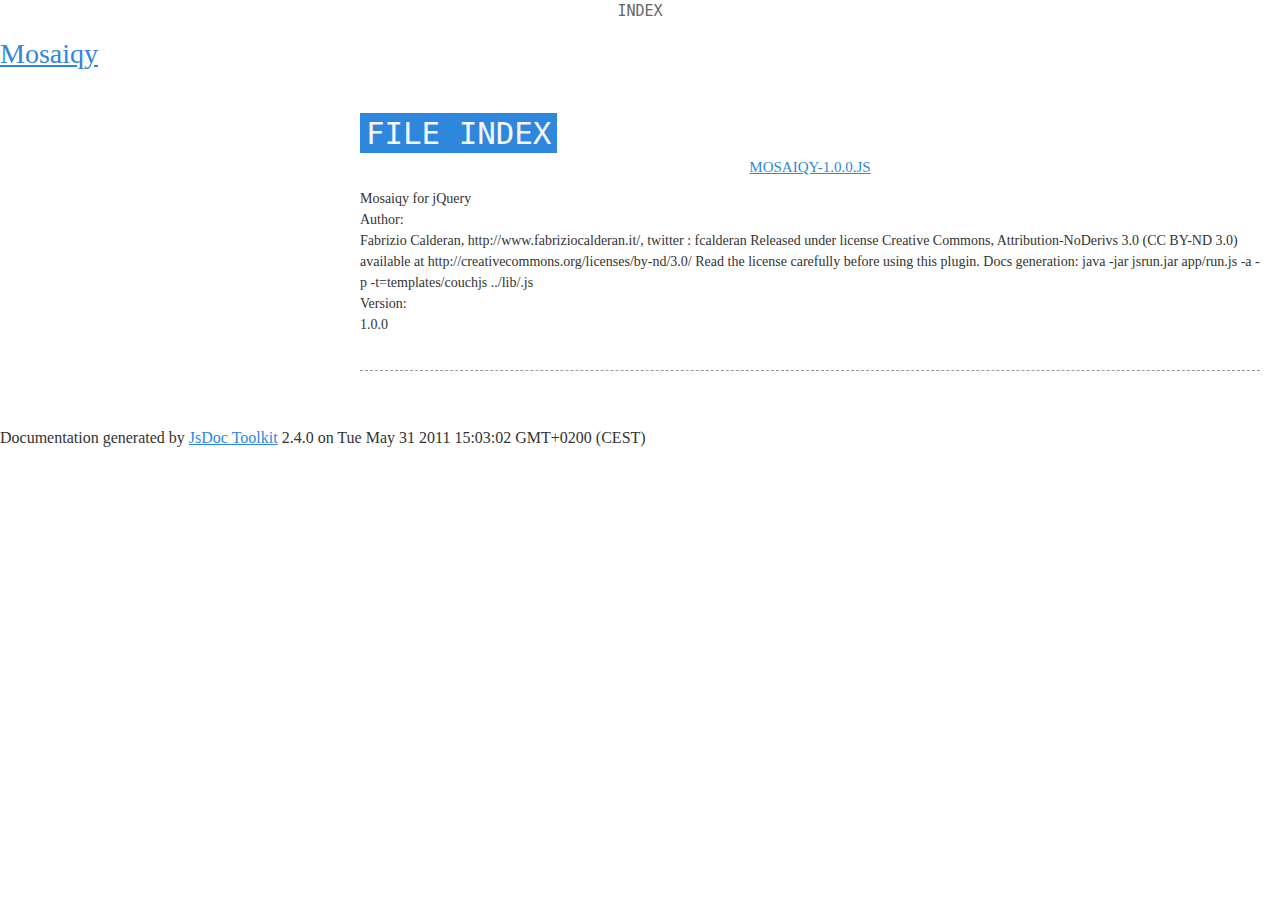
<file: jsdoc/out/jsdoc/files.html>
<!DOCTYPE html PUBLIC "-//W3C//DTD XHTML 1.0 Transitional//EN"
        "http://www.w3.org/TR/xhtml1/DTD/xhtml1-transitional.dtd">
<html xmlns="http://www.w3.org/1999/xhtml" xml:lang="en" lang="en">
	<head>
		<meta http-equiv="content-type" content="text/html; charset=utf-8" />
		
		<title>JsDoc Reference - File Index</title>
		<meta name="generator" content="JsDoc Toolkit" />
		
		<style type="text/css">
		* {
    margin:0px;
    padding:0px;
}

p, div {
    font-family: "Georgia",Times New Roman,Times,serif;
    line-height: 1.5;
    color: #333333;
}

h2, h1 {
    font-family: "Inconsolata",Andale Mono,Monaco,Monospace;
    text-align:center;
    font-size:15px;
    margin-bottom:10px;
    font-weight:normal;
    color:#666;
    text-transform: uppercase;
}


h1, #nav h2 {
    font-size:220%;
    text-align: left;
    color   : #212121;    
}

#content h1:first-child {
    background      : #2E87DD;
    color           : #f6f6f8;
    display         : inline;
    padding         : 2px 6px;
}


td .description {
    display     : none;
}

.summaryTable td {
    padding     : 5px 0;    
}

#index a {
    font-size   : 175%;
}

p {
    margin:10px 0px;
}

#nav {
    background:#eee;
    width:280px;
    height: 100%;
    float:left;
    padding:15px 20px 20px 20px;
    font-size: 13px;
    position:fixed;
    overflow-y:scroll;
}

#content {
    font-size: 14px;
    margin: 0 0 0 340px;
    padding:15px 20px 20px 20px;
    position: relative;
}

a, .method {
    text-shadow: 1px 1px #FFFFFF;
    color: #2E87DD;
    font-family: "Inconsolata",Andale Mono,Monaco,Monxospace;
}

.method {
    display:block;
    margin-bottom:5px;
}

ul {
    list-style-type:none;
    margin-bottom:20px;
}

li {
    margin-bottom:10px;
}

hr {
  border: 0;
  border-bottom:1px dashed #999;
  margin:35px 0px;
}

.description.classheader {
    margin:20px 0px 40px 0px;
}

code, .fixedFont {
    font-family: "Inconsolata",Andale Mono,Monaco,Monxospace;
}

pre {
    font-family: "Inconsolata",Andale Mono,Monaco,Monxospace;
    padding:10px;
    margin:10px 0 40px 0;
    background:#eee;
    border-radius: 5px;
    -moz-border-radius: 5px;
    -webkit-border-radius: 5px;
    box-shadow : 0 0 15px rgba(0, 0, 0, 0.4)
}

.see {
    position:absolute;
    right:0px;
    top:0px;
    font-size:12px;
}

.see a {
    text-decoration:none;
}

.member {
    position:relative;
}

.member .fixedFont {
    font-size   : 2em;
}

.description {
    margin:10px 0px;
}

.description ol,
.description ul,
.description dl {
    margin      : 20px;
}

td {
    vertical-align  : middle;
}


.parameters dt {
    width:300px;
    float:left;
}
.parameters dd {
    float:right;
}

.detailList {
    margin-top  : 20px;
    height      : auto;
    overflow    : hidden;
}

.detailList dt {
    color       : #666666;
    font-family : "Inconsolata",Andale Mono,Monaco,Monospace;
    font-size   : 15px;
    font-weight : normal;
    text-transform: uppercase;
}

.detailList dd {
    padding     : 15px;

}

.member .detailList dd span {
    color: #999999;
    font-size: 12px;
    width: 80px;
    display : block;
    margin-bottom   : 10px;
    margin-left     : 10px;
    margin-top      : 2px;
}

table { width:100%; }
.parameters h2 { text-align:left; margin-bottom:0px;}
.parameters .type { font-size:12px; color:#999; width:80px; }
.parameters .name { width:80px; }
.param_description { text-align:right; padding-right: 15px !important; }
.parameters tr:nth-child(even) { background:#EEE; }
.parameters td { padding:3px;}
/* #methods { */
/*     margin:20px 0px; */
/* } */
		</style>
	</head>
	
	<body>
		
		
		<div id="index">
			<h2>Index</h2>
<ul class="classList">
    
    <li></li>
   
    <li><a href="symbols/Mosaiqy.html">Mosaiqy</a></li>
   
</ul>
		</div>
		
		<div id="content">
			<h1 class="classTitle">File Index</h1>
			
			
			<div>
				<h2><a href="symbols/src/lib_mosaiqy-1.0.0.js.html">mosaiqy-1.0.0.js</a></h2>
				
Mosaiqy for jQuery
				<dl>
					
						<dt class="heading">Author:</dt>
						<dd>Fabrizio Calderan, http://www.fabriziocalderan.it/, twitter : fcalderan

Released under license Creative Commons, Attribution-NoDerivs 3.0
(CC BY-ND 3.0) available at http://creativecommons.org/licenses/by-nd/3.0/
Read the license carefully before using this plugin.

Docs generation: java -jar jsrun.jar app/run.js -a -p -t=templates/couchjs ../lib/<libname>.js</dd>
					
					
						<dt class="heading">Version:</dt>
							<dd>1.0.0</dd>
					
					
					
				</dl>
			</div>
			<hr />
			
			
		</div>
		<div class="fineprint" style="clear:both">
			
			Documentation generated by <a href="http://code.google.com/p/jsdoc-toolkit/" target="_blankt">JsDoc Toolkit</a> 2.4.0 on Tue May 31 2011 15:03:02 GMT+0200 (CEST)
		</div>
	</body>
</html>
</file>
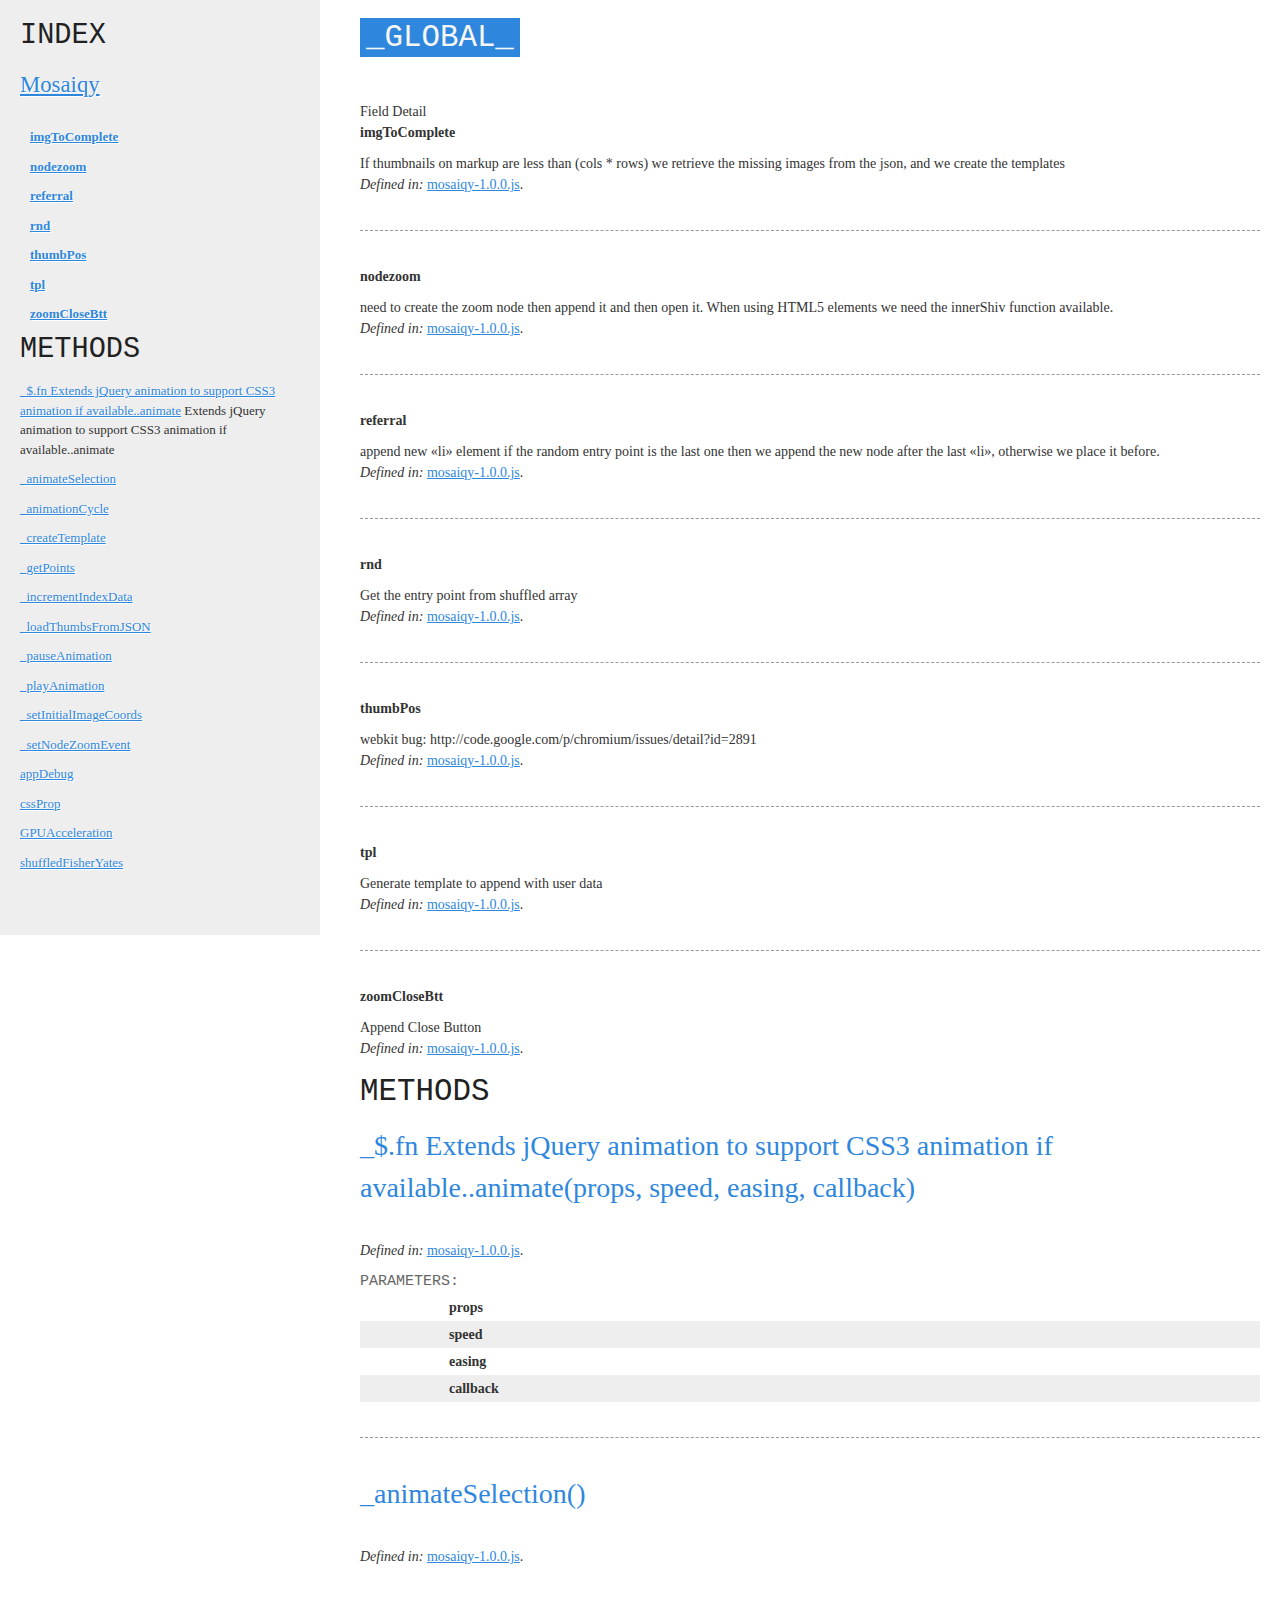
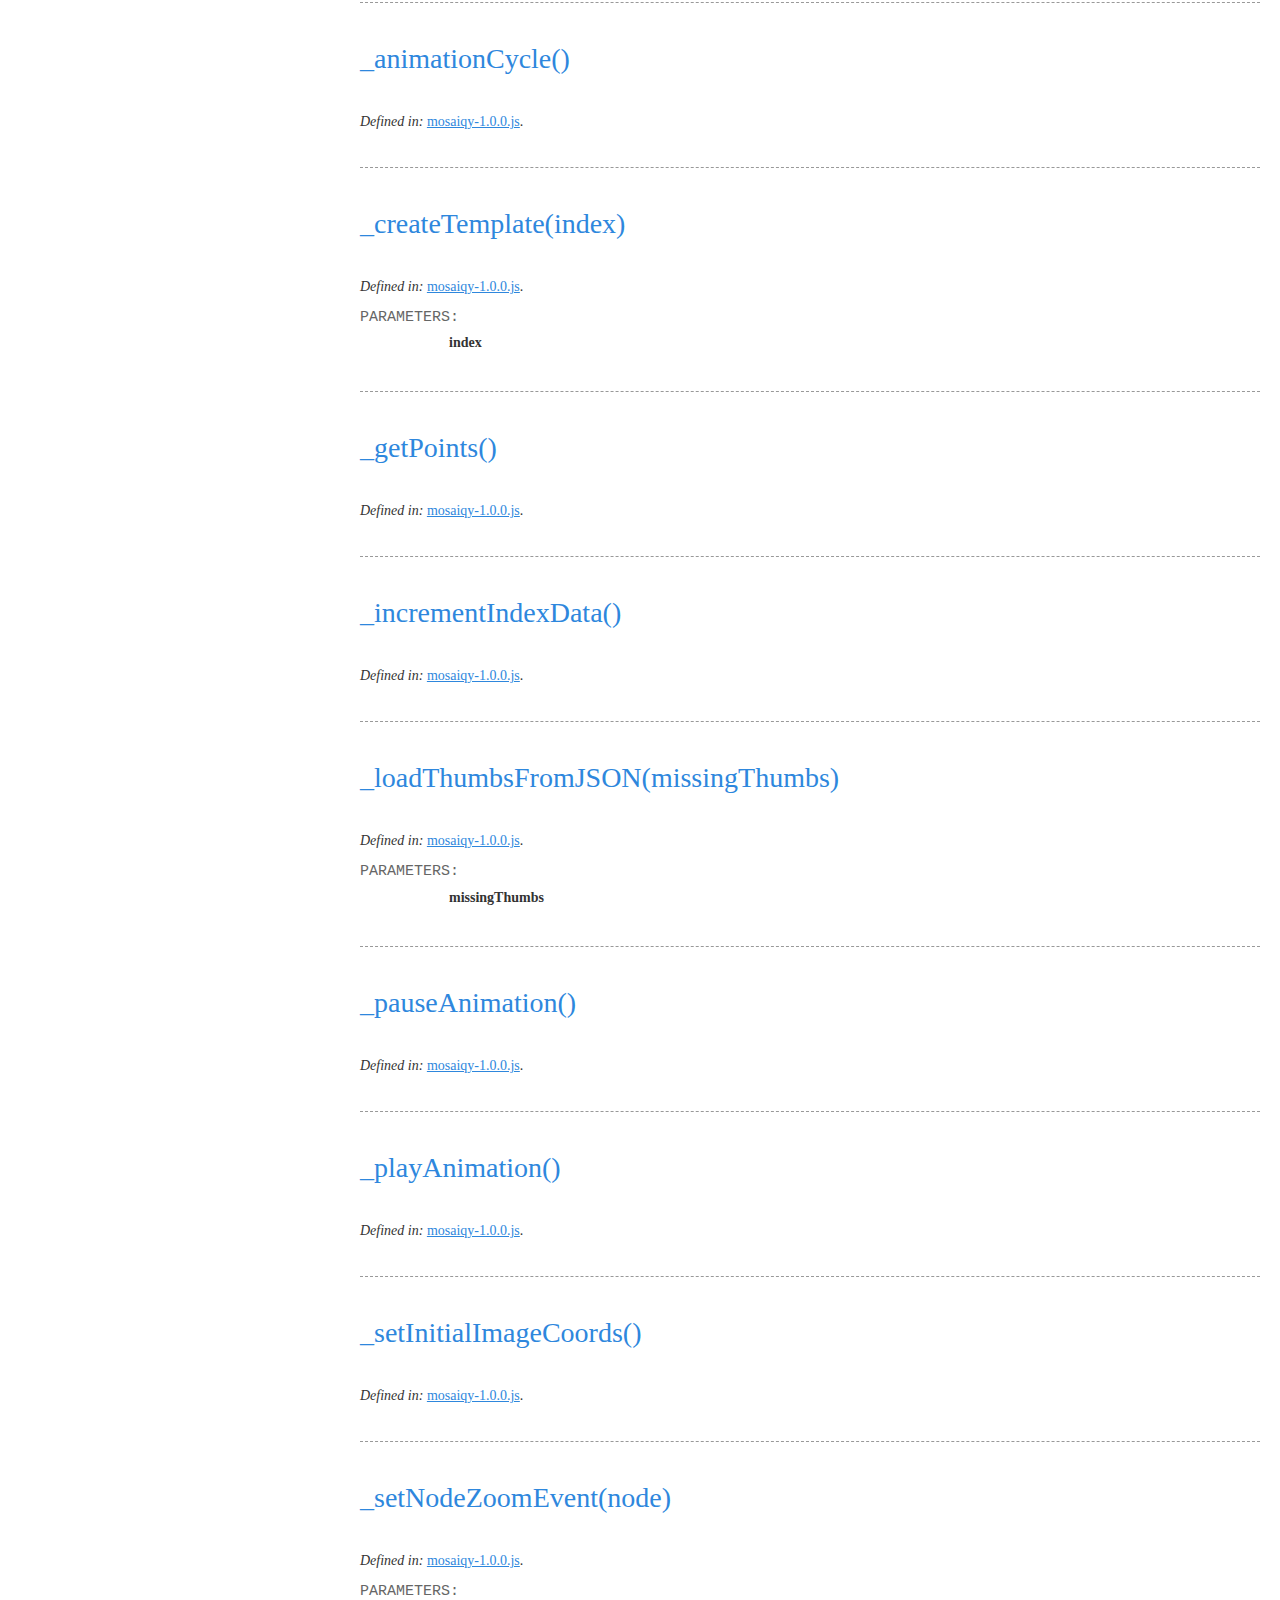
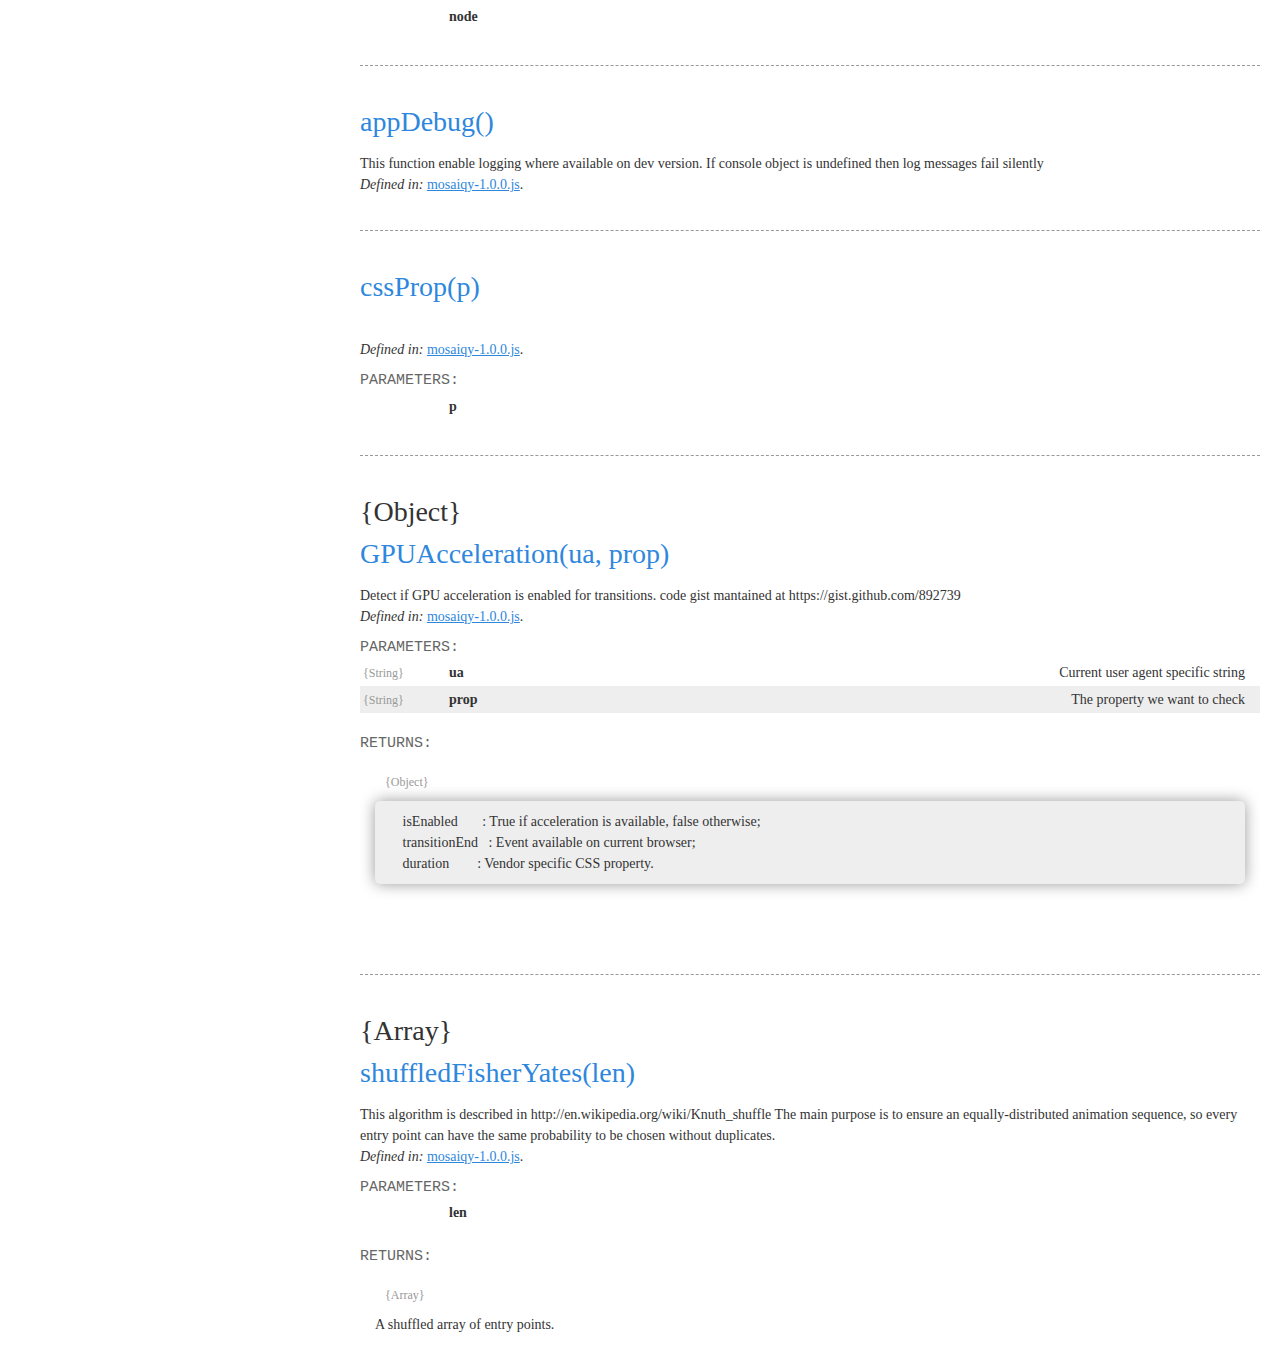
<file: jsdoc/out/jsdoc/symbols/_global_.html>
<!DOCTYPE html>
<html>
  <head>
    <meta charset="utf-8" />
    
    <title>JsDoc Reference - _global_</title>

    <style type="text/css">
      * {
    margin:0px;
    padding:0px;
}

p, div {
    font-family: "Georgia",Times New Roman,Times,serif;
    line-height: 1.5;
    color: #333333;
}

h2, h1 {
    font-family: "Inconsolata",Andale Mono,Monaco,Monospace;
    text-align:center;
    font-size:15px;
    margin-bottom:10px;
    font-weight:normal;
    color:#666;
    text-transform: uppercase;
}


h1, #nav h2 {
    font-size:220%;
    text-align: left;
    color   : #212121;    
}

#content h1:first-child {
    background      : #2E87DD;
    color           : #f6f6f8;
    display         : inline;
    padding         : 2px 6px;
}


td .description {
    display     : none;
}

.summaryTable td {
    padding     : 5px 0;    
}

#index a {
    font-size   : 175%;
}

p {
    margin:10px 0px;
}

#nav {
    background:#eee;
    width:280px;
    height: 100%;
    float:left;
    padding:15px 20px 20px 20px;
    font-size: 13px;
    position:fixed;
    overflow-y:scroll;
}

#content {
    font-size: 14px;
    margin: 0 0 0 340px;
    padding:15px 20px 20px 20px;
    position: relative;
}

a, .method {
    text-shadow: 1px 1px #FFFFFF;
    color: #2E87DD;
    font-family: "Inconsolata",Andale Mono,Monaco,Monxospace;
}

.method {
    display:block;
    margin-bottom:5px;
}

ul {
    list-style-type:none;
    margin-bottom:20px;
}

li {
    margin-bottom:10px;
}

hr {
  border: 0;
  border-bottom:1px dashed #999;
  margin:35px 0px;
}

.description.classheader {
    margin:20px 0px 40px 0px;
}

code, .fixedFont {
    font-family: "Inconsolata",Andale Mono,Monaco,Monxospace;
}

pre {
    font-family: "Inconsolata",Andale Mono,Monaco,Monxospace;
    padding:10px;
    margin:10px 0 40px 0;
    background:#eee;
    border-radius: 5px;
    -moz-border-radius: 5px;
    -webkit-border-radius: 5px;
    box-shadow : 0 0 15px rgba(0, 0, 0, 0.4)
}

.see {
    position:absolute;
    right:0px;
    top:0px;
    font-size:12px;
}

.see a {
    text-decoration:none;
}

.member {
    position:relative;
}

.member .fixedFont {
    font-size   : 2em;
}

.description {
    margin:10px 0px;
}

.description ol,
.description ul,
.description dl {
    margin      : 20px;
}

td {
    vertical-align  : middle;
}


.parameters dt {
    width:300px;
    float:left;
}
.parameters dd {
    float:right;
}

.detailList {
    margin-top  : 20px;
    height      : auto;
    overflow    : hidden;
}

.detailList dt {
    color       : #666666;
    font-family : "Inconsolata",Andale Mono,Monaco,Monospace;
    font-size   : 15px;
    font-weight : normal;
    text-transform: uppercase;
}

.detailList dd {
    padding     : 15px;

}

.member .detailList dd span {
    color: #999999;
    font-size: 12px;
    width: 80px;
    display : block;
    margin-bottom   : 10px;
    margin-left     : 10px;
    margin-top      : 2px;
}

table { width:100%; }
.parameters h2 { text-align:left; margin-bottom:0px;}
.parameters .type { font-size:12px; color:#999; width:80px; }
.parameters .name { width:80px; }
.param_description { text-align:right; padding-right: 15px !important; }
.parameters tr:nth-child(even) { background:#EEE; }
.parameters td { padding:3px;}
/* #methods { */
/*     margin:20px 0px; */
/* } */
    </style>
  </head>

  <body>

    <div id="nav">

      <div id="index">
        <!-- begin publish.classesIndex -->
        <h2>Index</h2>
<ul class="classList">
    
    <li></li>
   
    <li><a href="../symbols/Mosaiqy.html">Mosaiqy</a></li>
   
</ul>
        <!-- end publish.classesIndex -->
      </div>

      <!-- ============================== properties summary ===================== -->
      
	
	
	  <table class="summaryTable" cellspacing="0" summary="A summary of the fields documented in the class _global_.">
	    <tbody>
	      
		<tr>
		  <td class="attributes">&nbsp;</td>
		  <td class="nameDescription">
		    <div class="fixedFont">
		      <b><a href="../symbols/_global_.html#imgToComplete">imgToComplete</a></b>
		    </div>
		    <div class="description"></div>
		  </td>
		</tr>
	      
		<tr>
		  <td class="attributes">&nbsp;</td>
		  <td class="nameDescription">
		    <div class="fixedFont">
		      <b><a href="../symbols/_global_.html#nodezoom">nodezoom</a></b>
		    </div>
		    <div class="description"></div>
		  </td>
		</tr>
	      
		<tr>
		  <td class="attributes">&nbsp;</td>
		  <td class="nameDescription">
		    <div class="fixedFont">
		      <b><a href="../symbols/_global_.html#referral">referral</a></b>
		    </div>
		    <div class="description"></div>
		  </td>
		</tr>
	      
		<tr>
		  <td class="attributes">&nbsp;</td>
		  <td class="nameDescription">
		    <div class="fixedFont">
		      <b><a href="../symbols/_global_.html#rnd">rnd</a></b>
		    </div>
		    <div class="description"></div>
		  </td>
		</tr>
	      
		<tr>
		  <td class="attributes">&nbsp;</td>
		  <td class="nameDescription">
		    <div class="fixedFont">
		      <b><a href="../symbols/_global_.html#thumbPos">thumbPos</a></b>
		    </div>
		    <div class="description"></div>
		  </td>
		</tr>
	      
		<tr>
		  <td class="attributes">&nbsp;</td>
		  <td class="nameDescription">
		    <div class="fixedFont">
		      <b><a href="../symbols/_global_.html#tpl">tpl</a></b>
		    </div>
		    <div class="description"></div>
		  </td>
		</tr>
	      
		<tr>
		  <td class="attributes">&nbsp;</td>
		  <td class="nameDescription">
		    <div class="fixedFont">
		      <b><a href="../symbols/_global_.html#zoomCloseBtt">zoomCloseBtt</a></b>
		    </div>
		    <div class="description"></div>
		  </td>
		</tr>
	      
	    </tbody>
	  </table>
	
      

      <!-- ============================== methods summary ======================== -->
      
        <h2>Methods</h2>
	
	
          <ul>
	    
	      <li>
                <a href="../symbols/_%24.html#.fn">_$.fn
Extends jQuery animation to support CSS3 animation if available..animate</a>
Extends jQuery animation to support CSS3 animation if available..animate
	      </li>
	    
	      <li>
                <a href="../symbols/_global_.html#_animateSelection">_animateSelection</a>
	      </li>
	    
	      <li>
                <a href="../symbols/_global_.html#_animationCycle">_animationCycle</a>
	      </li>
	    
	      <li>
                <a href="../symbols/_global_.html#_createTemplate">_createTemplate</a>
	      </li>
	    
	      <li>
                <a href="../symbols/_global_.html#_getPoints">_getPoints</a>
	      </li>
	    
	      <li>
                <a href="../symbols/_global_.html#_incrementIndexData">_incrementIndexData</a>
	      </li>
	    
	      <li>
                <a href="../symbols/_global_.html#_loadThumbsFromJSON">_loadThumbsFromJSON</a>
	      </li>
	    
	      <li>
                <a href="../symbols/_global_.html#_pauseAnimation">_pauseAnimation</a>
	      </li>
	    
	      <li>
                <a href="../symbols/_global_.html#_playAnimation">_playAnimation</a>
	      </li>
	    
	      <li>
                <a href="../symbols/_global_.html#_setInitialImageCoords">_setInitialImageCoords</a>
	      </li>
	    
	      <li>
                <a href="../symbols/_global_.html#_setNodeZoomEvent">_setNodeZoomEvent</a>
	      </li>
	    
	      <li>
                <a href="../symbols/_global_.html#appDebug">appDebug</a>
	      </li>
	    
	      <li>
                <a href="../symbols/_global_.html#cssProp">cssProp</a>
	      </li>
	    
	      <li>
                <a href="../symbols/_global_.html#GPUAcceleration">GPUAcceleration</a>
	      </li>
	    
	      <li>
                <a href="../symbols/_global_.html#shuffledFisherYates">shuffledFisherYates</a>
	      </li>
	    
          </ul>
	
      
      <!-- ============================== events summary ======================== -->
      

      <!-- ============================== constructor details ==================== -->
      </div>
      <div id="content">

      <!-- ============================== class title ============================ -->
      <h1 class="classTitle">_global_</h1>

      <!-- ============================== class summary ========================== -->
      <div class="description classheader">
	

	
      </div>

      <!-- ============================== field details ========================== -->
      
	<div class="sectionTitle">
	  Field Detail
	</div>
	
	  <a name="imgToComplete"> </a>
	  <div class="fixedFont">

	    
	    <b>imgToComplete</b>

	  </div>
	  <div class="description">
	    If thumbnails on markup are less than (cols * rows) we retrieve
the missing images from the json, and we create the templates
	    
	      <br />
	      <i>Defined in: </i> <a href="../symbols/src/lib_mosaiqy-1.0.0.js.html">mosaiqy-1.0.0.js</a>.
	    
	    
	  </div>

	  

	  
	  
	  
	  

	  <hr />
	
	  <a name="nodezoom"> </a>
	  <div class="fixedFont">

	    
	    <b>nodezoom</b>

	  </div>
	  <div class="description">
	    need to create the zoom node then append it and then open it. When using
HTML5 elements we need the innerShiv function available.
	    
	      <br />
	      <i>Defined in: </i> <a href="../symbols/src/lib_mosaiqy-1.0.0.js.html">mosaiqy-1.0.0.js</a>.
	    
	    
	  </div>

	  

	  
	  
	  
	  

	  <hr />
	
	  <a name="referral"> </a>
	  <div class="fixedFont">

	    
	    <b>referral</b>

	  </div>
	  <div class="description">
	    append new «li» element
if the random entry point is the last one then we append the
new node after the last «li», otherwise we place it before.
	    
	      <br />
	      <i>Defined in: </i> <a href="../symbols/src/lib_mosaiqy-1.0.0.js.html">mosaiqy-1.0.0.js</a>.
	    
	    
	  </div>

	  

	  
	  
	  
	  

	  <hr />
	
	  <a name="rnd"> </a>
	  <div class="fixedFont">

	    
	    <b>rnd</b>

	  </div>
	  <div class="description">
	    Get the entry point from shuffled array
	    
	      <br />
	      <i>Defined in: </i> <a href="../symbols/src/lib_mosaiqy-1.0.0.js.html">mosaiqy-1.0.0.js</a>.
	    
	    
	  </div>

	  

	  
	  
	  
	  

	  <hr />
	
	  <a name="thumbPos"> </a>
	  <div class="fixedFont">

	    
	    <b>thumbPos</b>

	  </div>
	  <div class="description">
	    webkit bug: http://code.google.com/p/chromium/issues/detail?id=2891
	    
	      <br />
	      <i>Defined in: </i> <a href="../symbols/src/lib_mosaiqy-1.0.0.js.html">mosaiqy-1.0.0.js</a>.
	    
	    
	  </div>

	  

	  
	  
	  
	  

	  <hr />
	
	  <a name="tpl"> </a>
	  <div class="fixedFont">

	    
	    <b>tpl</b>

	  </div>
	  <div class="description">
	    Generate template to append with user data
	    
	      <br />
	      <i>Defined in: </i> <a href="../symbols/src/lib_mosaiqy-1.0.0.js.html">mosaiqy-1.0.0.js</a>.
	    
	    
	  </div>

	  

	  
	  
	  
	  

	  <hr />
	
	  <a name="zoomCloseBtt"> </a>
	  <div class="fixedFont">

	    
	    <b>zoomCloseBtt</b>

	  </div>
	  <div class="description">
	    Append Close Button
	    
	      <br />
	      <i>Defined in: </i> <a href="../symbols/src/lib_mosaiqy-1.0.0.js.html">mosaiqy-1.0.0.js</a>.
	    
	    
	  </div>

	  

	  
	  
	  
	  

	  
	
      

      <!-- ============================== method details ========================= -->
      
        <h1 id="methods">Methods</h1>
	
          <div class="member">
	  <a name="_$.fn
Extends jQuery animation to support CSS3 animation if available..animate"> </a>
	  <div class="fixedFont">

	    
            <span class="method">
            _$.fn
Extends jQuery animation to support CSS3 animation if available..animate(props, speed, easing, callback)
            </span>
	  </div>
	  <div class="description">
	    
	    
	      <br />
	      <i>Defined in: </i> <a href="../symbols/src/lib_mosaiqy-1.0.0.js.html">mosaiqy-1.0.0.js</a>.
	    
	    
	  </div>

	  

	  
            <div class="parameters">
            <h2>Parameters:</h2>
            <table cellspacing="0">
	      
                <tr>
                  <td class="type">
		    
                  </td>
                  <td class="name"><b>props</b></td>
		  <td>
		  </td>
		  <td class="param_description"></td>
                </section>
	      
                <tr>
                  <td class="type">
		    
                  </td>
                  <td class="name"><b>speed</b></td>
		  <td>
		  </td>
		  <td class="param_description"></td>
                </section>
	      
                <tr>
                  <td class="type">
		    
                  </td>
                  <td class="name"><b>easing</b></td>
		  <td>
		  </td>
		  <td class="param_description"></td>
                </section>
	      
                <tr>
                  <td class="type">
		    
                  </td>
                  <td class="name"><b>callback</b></td>
		  <td>
		  </td>
		  <td class="param_description"></td>
                </section>
	      
	    </table>
            </div>
	  
	  
	  
	
	
	
	

	<hr />
        </div>
      
          <div class="member">
	  <a name="_animateSelection"> </a>
	  <div class="fixedFont">

	    
            <span class="method">
            _animateSelection()
            </span>
	  </div>
	  <div class="description">
	    
	    
	      <br />
	      <i>Defined in: </i> <a href="../symbols/src/lib_mosaiqy-1.0.0.js.html">mosaiqy-1.0.0.js</a>.
	    
	    
	  </div>

	  

	  
	  
	  
	
	
	
	

	<hr />
        </div>
      
          <div class="member">
	  <a name="_animationCycle"> </a>
	  <div class="fixedFont">

	    
            <span class="method">
            _animationCycle()
            </span>
	  </div>
	  <div class="description">
	    
	    
	      <br />
	      <i>Defined in: </i> <a href="../symbols/src/lib_mosaiqy-1.0.0.js.html">mosaiqy-1.0.0.js</a>.
	    
	    
	  </div>

	  

	  
	  
	  
	
	
	
	

	<hr />
        </div>
      
          <div class="member">
	  <a name="_createTemplate"> </a>
	  <div class="fixedFont">

	    
            <span class="method">
            _createTemplate(index)
            </span>
	  </div>
	  <div class="description">
	    
	    
	      <br />
	      <i>Defined in: </i> <a href="../symbols/src/lib_mosaiqy-1.0.0.js.html">mosaiqy-1.0.0.js</a>.
	    
	    
	  </div>

	  

	  
            <div class="parameters">
            <h2>Parameters:</h2>
            <table cellspacing="0">
	      
                <tr>
                  <td class="type">
		    
                  </td>
                  <td class="name"><b>index</b></td>
		  <td>
		  </td>
		  <td class="param_description"></td>
                </section>
	      
	    </table>
            </div>
	  
	  
	  
	
	
	
	

	<hr />
        </div>
      
          <div class="member">
	  <a name="_getPoints"> </a>
	  <div class="fixedFont">

	    
            <span class="method">
            _getPoints()
            </span>
	  </div>
	  <div class="description">
	    
	    
	      <br />
	      <i>Defined in: </i> <a href="../symbols/src/lib_mosaiqy-1.0.0.js.html">mosaiqy-1.0.0.js</a>.
	    
	    
	  </div>

	  

	  
	  
	  
	
	
	
	

	<hr />
        </div>
      
          <div class="member">
	  <a name="_incrementIndexData"> </a>
	  <div class="fixedFont">

	    
            <span class="method">
            _incrementIndexData()
            </span>
	  </div>
	  <div class="description">
	    
	    
	      <br />
	      <i>Defined in: </i> <a href="../symbols/src/lib_mosaiqy-1.0.0.js.html">mosaiqy-1.0.0.js</a>.
	    
	    
	  </div>

	  

	  
	  
	  
	
	
	
	

	<hr />
        </div>
      
          <div class="member">
	  <a name="_loadThumbsFromJSON"> </a>
	  <div class="fixedFont">

	    
            <span class="method">
            _loadThumbsFromJSON(missingThumbs)
            </span>
	  </div>
	  <div class="description">
	    
	    
	      <br />
	      <i>Defined in: </i> <a href="../symbols/src/lib_mosaiqy-1.0.0.js.html">mosaiqy-1.0.0.js</a>.
	    
	    
	  </div>

	  

	  
            <div class="parameters">
            <h2>Parameters:</h2>
            <table cellspacing="0">
	      
                <tr>
                  <td class="type">
		    
                  </td>
                  <td class="name"><b>missingThumbs</b></td>
		  <td>
		  </td>
		  <td class="param_description"></td>
                </section>
	      
	    </table>
            </div>
	  
	  
	  
	
	
	
	

	<hr />
        </div>
      
          <div class="member">
	  <a name="_pauseAnimation"> </a>
	  <div class="fixedFont">

	    
            <span class="method">
            _pauseAnimation()
            </span>
	  </div>
	  <div class="description">
	    
	    
	      <br />
	      <i>Defined in: </i> <a href="../symbols/src/lib_mosaiqy-1.0.0.js.html">mosaiqy-1.0.0.js</a>.
	    
	    
	  </div>

	  

	  
	  
	  
	
	
	
	

	<hr />
        </div>
      
          <div class="member">
	  <a name="_playAnimation"> </a>
	  <div class="fixedFont">

	    
            <span class="method">
            _playAnimation()
            </span>
	  </div>
	  <div class="description">
	    
	    
	      <br />
	      <i>Defined in: </i> <a href="../symbols/src/lib_mosaiqy-1.0.0.js.html">mosaiqy-1.0.0.js</a>.
	    
	    
	  </div>

	  

	  
	  
	  
	
	
	
	

	<hr />
        </div>
      
          <div class="member">
	  <a name="_setInitialImageCoords"> </a>
	  <div class="fixedFont">

	    
            <span class="method">
            _setInitialImageCoords()
            </span>
	  </div>
	  <div class="description">
	    
	    
	      <br />
	      <i>Defined in: </i> <a href="../symbols/src/lib_mosaiqy-1.0.0.js.html">mosaiqy-1.0.0.js</a>.
	    
	    
	  </div>

	  

	  
	  
	  
	
	
	
	

	<hr />
        </div>
      
          <div class="member">
	  <a name="_setNodeZoomEvent"> </a>
	  <div class="fixedFont">

	    
            <span class="method">
            _setNodeZoomEvent(node)
            </span>
	  </div>
	  <div class="description">
	    
	    
	      <br />
	      <i>Defined in: </i> <a href="../symbols/src/lib_mosaiqy-1.0.0.js.html">mosaiqy-1.0.0.js</a>.
	    
	    
	  </div>

	  

	  
            <div class="parameters">
            <h2>Parameters:</h2>
            <table cellspacing="0">
	      
                <tr>
                  <td class="type">
		    
                  </td>
                  <td class="name"><b>node</b></td>
		  <td>
		  </td>
		  <td class="param_description"></td>
                </section>
	      
	    </table>
            </div>
	  
	  
	  
	
	
	
	

	<hr />
        </div>
      
          <div class="member">
	  <a name="appDebug"> </a>
	  <div class="fixedFont">

	    
            <span class="method">
            appDebug()
            </span>
	  </div>
	  <div class="description">
	    This function enable logging where available on dev version.
If console object is undefined then log messages fail silently
	    
	      <br />
	      <i>Defined in: </i> <a href="../symbols/src/lib_mosaiqy-1.0.0.js.html">mosaiqy-1.0.0.js</a>.
	    
	    
	  </div>

	  

	  
	  
	  
	
	
	
	

	<hr />
        </div>
      
          <div class="member">
	  <a name="cssProp"> </a>
	  <div class="fixedFont">

	    
            <span class="method">
            cssProp(p)
            </span>
	  </div>
	  <div class="description">
	    
	    
	      <br />
	      <i>Defined in: </i> <a href="../symbols/src/lib_mosaiqy-1.0.0.js.html">mosaiqy-1.0.0.js</a>.
	    
	    
	  </div>

	  

	  
            <div class="parameters">
            <h2>Parameters:</h2>
            <table cellspacing="0">
	      
                <tr>
                  <td class="type">
		    
                  </td>
                  <td class="name"><b>p</b></td>
		  <td>
		  </td>
		  <td class="param_description"></td>
                </section>
	      
	    </table>
            </div>
	  
	  
	  
	
	
	
	

	<hr />
        </div>
      
          <div class="member">
	  <a name="GPUAcceleration"> </a>
	  <div class="fixedFont">

	    
              <span class="light">{Object}</span>
            
            <span class="method">
            GPUAcceleration(ua, prop)
            </span>
	  </div>
	  <div class="description">
	    Detect if GPU acceleration is enabled for transitions.
code gist mantained at https://gist.github.com/892739
	    
	      <br />
	      <i>Defined in: </i> <a href="../symbols/src/lib_mosaiqy-1.0.0.js.html">mosaiqy-1.0.0.js</a>.
	    
	    
	  </div>

	  

	  
            <div class="parameters">
            <h2>Parameters:</h2>
            <table cellspacing="0">
	      
                <tr>
                  <td class="type">
		    {String} 
                  </td>
                  <td class="name"><b>ua</b></td>
		  <td>
		  </td>
		  <td class="param_description">Current user agent specific string</td>
                </section>
	      
                <tr>
                  <td class="type">
		    {String} 
                  </td>
                  <td class="name"><b>prop</b></td>
		  <td>
		  </td>
		  <td class="param_description">The property we want to check</td>
                </section>
	      
	    </table>
            </div>
	  
	  
	  
	
	
	  <dl class="detailList">
	    <dt class="heading">Returns:</dt>
	    
	      <dd><span class="light fixedFont">{Object}</span> <pre>
     isEnabled       : True if acceleration is available, false otherwise;
     transitionEnd   : Event available on current browser;
     duration        : Vendor specific CSS property.
</pre></dd>
	    
	  </dl>
	
	
	

	<hr />
        </div>
      
          <div class="member">
	  <a name="shuffledFisherYates"> </a>
	  <div class="fixedFont">

	    
              <span class="light">{Array}</span>
            
            <span class="method">
            shuffledFisherYates(len)
            </span>
	  </div>
	  <div class="description">
	    This algorithm is described in http://en.wikipedia.org/wiki/Knuth_shuffle
The main purpose is to ensure an equally-distributed animation sequence, so
every entry point can have the same probability to be chosen without
duplicates.
	    
	      <br />
	      <i>Defined in: </i> <a href="../symbols/src/lib_mosaiqy-1.0.0.js.html">mosaiqy-1.0.0.js</a>.
	    
	    
	  </div>

	  

	  
            <div class="parameters">
            <h2>Parameters:</h2>
            <table cellspacing="0">
	      
                <tr>
                  <td class="type">
		    
                  </td>
                  <td class="name"><b>len</b></td>
		  <td>
		  </td>
		  <td class="param_description"></td>
                </section>
	      
	    </table>
            </div>
	  
	  
	  
	
	
	  <dl class="detailList">
	    <dt class="heading">Returns:</dt>
	    
	      <dd><span class="light fixedFont">{Array}</span> A shuffled array of entry points.</dd>
	    
	  </dl>
	
	
	

	
        </div>
      

    

    <!-- ============================== event details ========================= -->
    

  </div>
</div>

</body>
</html>
</file>
